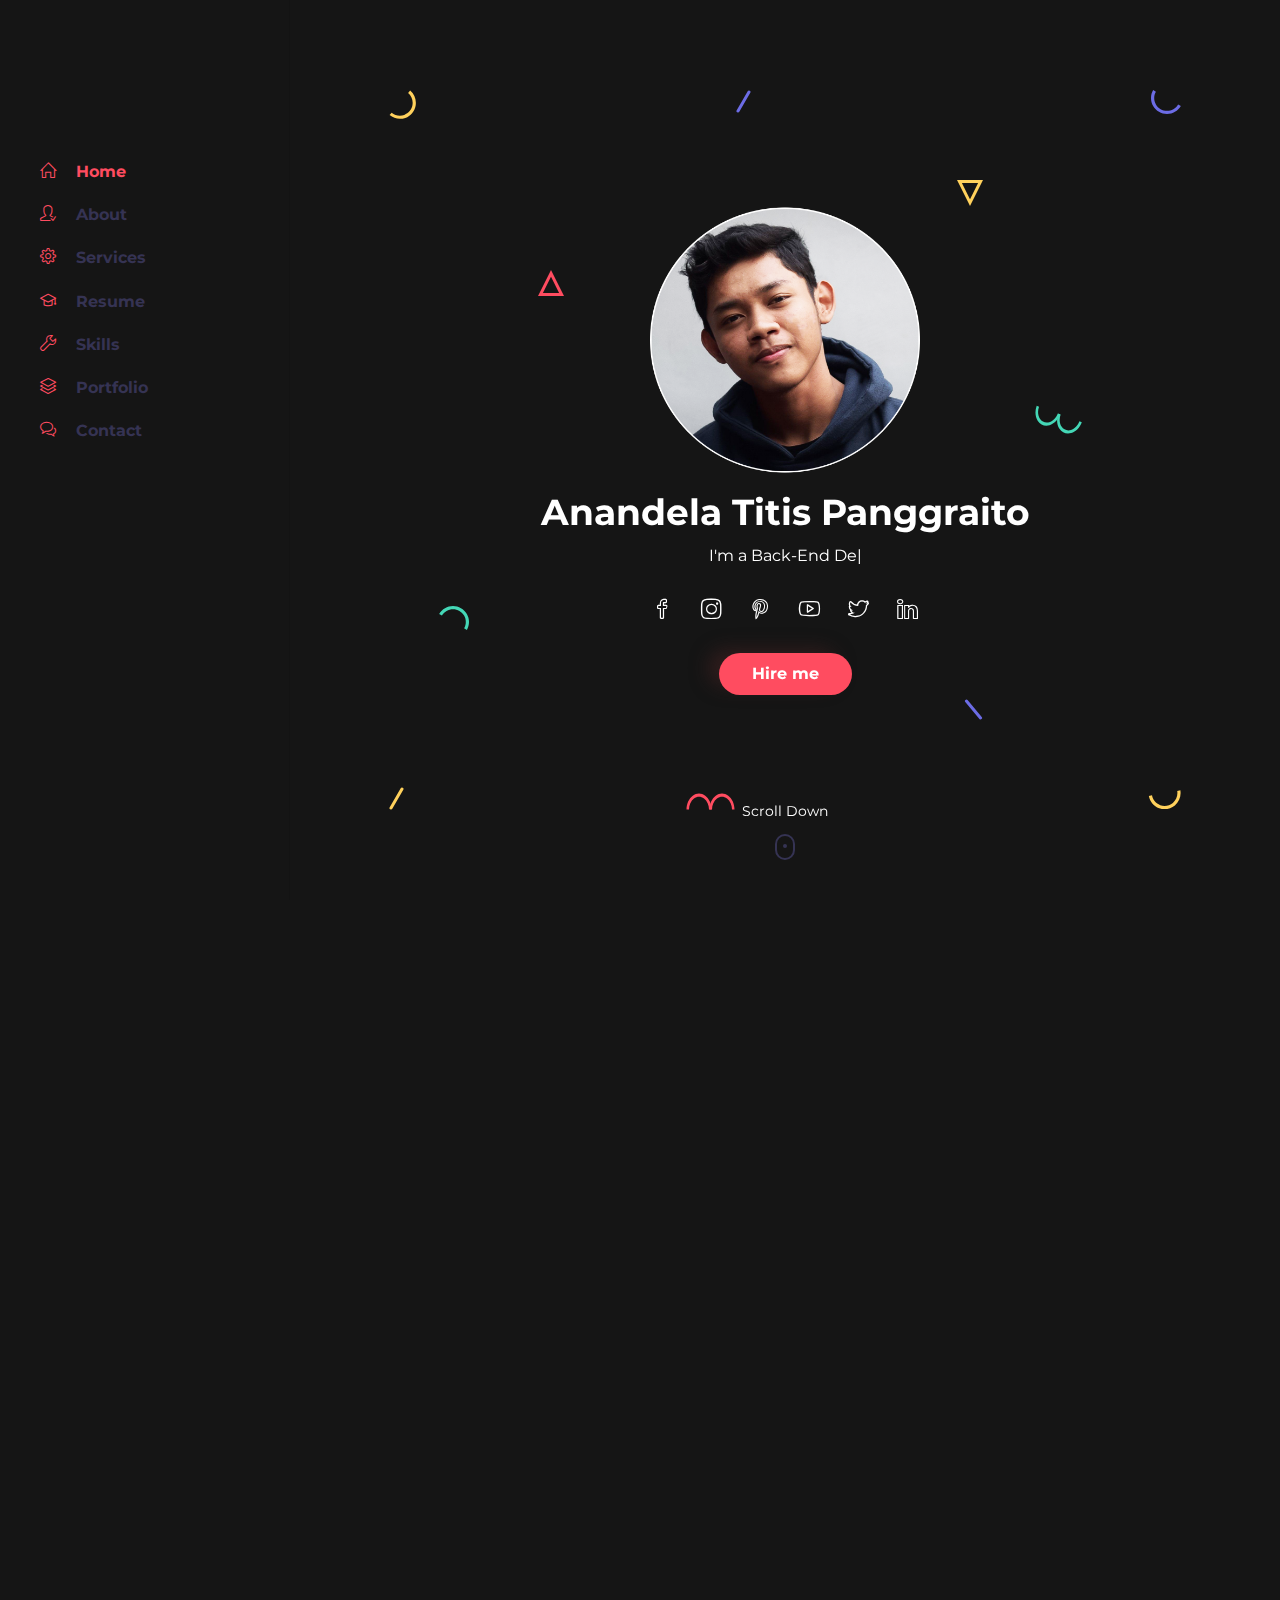
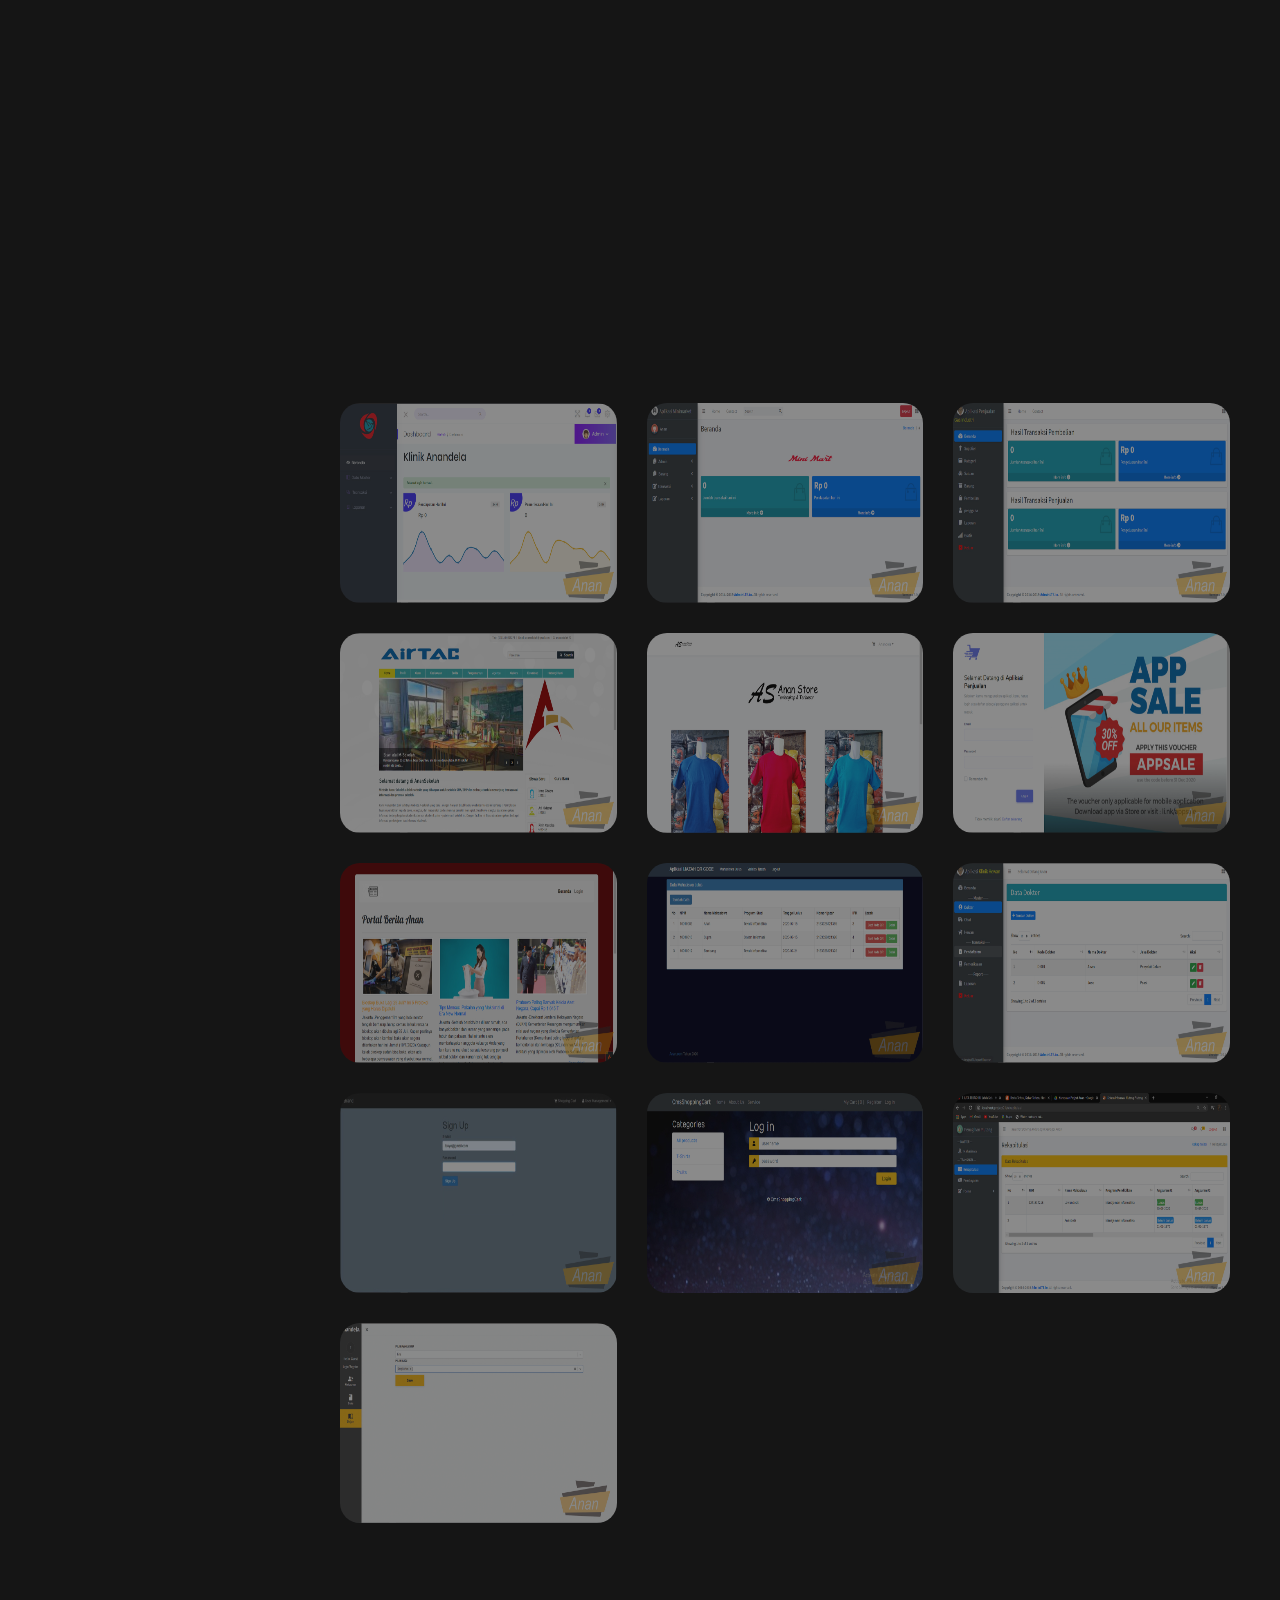
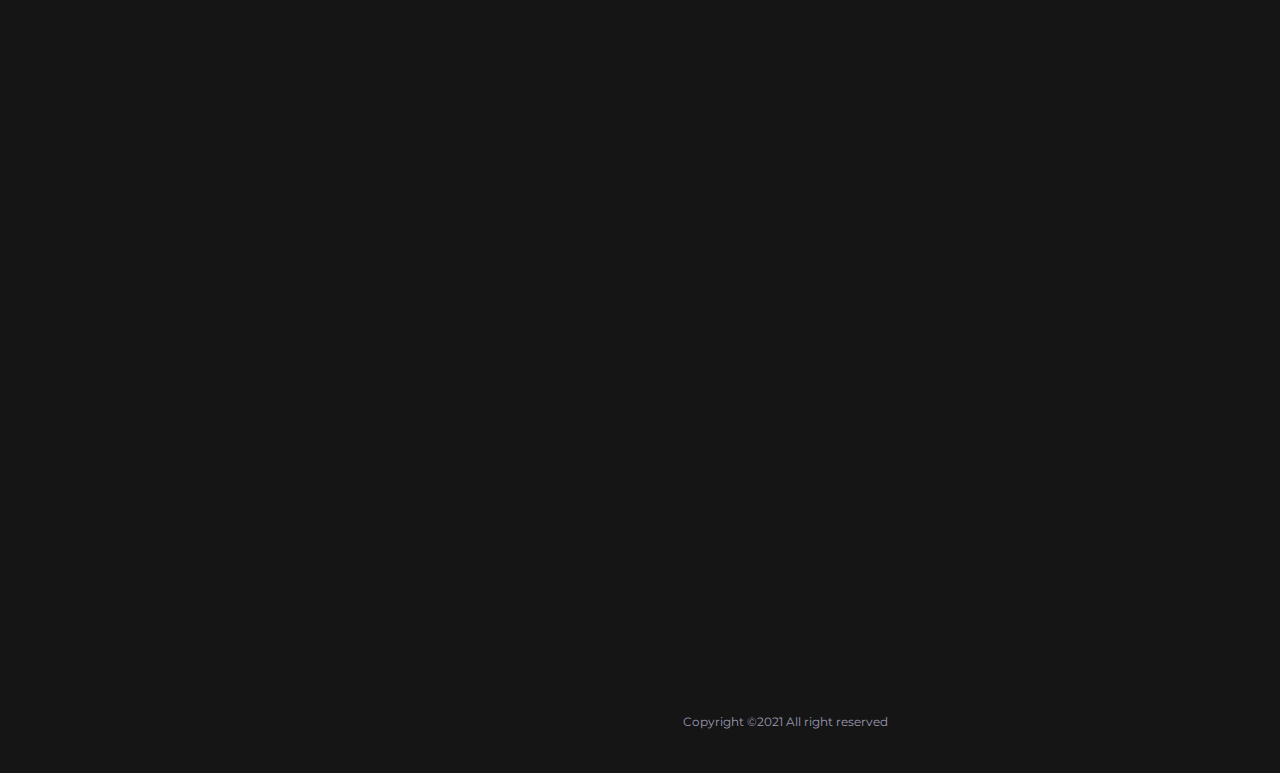
<file: index.html>
<!DOCTYPE html>
<html lang="en-US">

<head>
	<meta http-equiv="Content-Type" content="text/html; charset=UTF-8">
	<title>Portfolio</title>
	<meta name="viewport" content="width=device-width, initial-scale=1, maximum-scale=1">
	<link rel="shortcut icon" type="image/x-icon" href="images/anan2.png">

	<!-- STYLESHEETS -->
	<link rel="stylesheet" href="css/bootstrap.min.css">
	<link rel="stylesheet" href="css/all.min.css" type="text/css" media="all">
	<link rel="stylesheet" href="css/simple-line-icons.css" type="text/css" media="all">
	<link rel="stylesheet" href="css/animate.css" type="text/css" media="all">
	<link rel="stylesheet" href="css/jquery.fancybox.css" type="text/css" media="all">
	<link rel="stylesheet" href="css/magnific-popup.css" type="text/css" media="all">
	<link rel="stylesheet" href="css/style.css" type="text/css" media="all">

	<script async src="https://www.googletagmanager.com/gtag/js?id=G-FWYZLPJEN9"></script>
	<script src="js/gtag.js"></script>

</head>

<body>

	<!-- Preloader -->
	<div id="preloader" class="light">
		<div class="outer">
			<!-- Google Chrome -->
			<div class="infinityChrome">
				<div></div>
				<div></div>
				<div></div>
			</div>

			<!-- Safari and others -->
			<div class="infinity">
				<div>
					<span></span>
				</div>
				<div>
					<span></span>
				</div>
				<div>
					<span></span>
				</div>
			</div>
			<!-- Stuff -->
			<svg xmlns="http://www.w3.org/2000/svg" version="1.1" class="goo-outer">
				<defs>
					<filter id="goo">
						<feGaussianBlur in="SourceGraphic" stdDeviation="6" result="blur" />
						<feColorMatrix in="blur" values="1 0 0 0 0  0 1 0 0 0  0 0 1 0 0  0 0 0 18 -7" result="goo" />
						<feBlend in="SourceGraphic" in2="goo" />
					</filter>
				</defs>
			</svg>
		</div>
	</div>

	<!-- mobile header -->
	<header class="mobile-header-1 light">
		<div class="container">
			<!-- menu icon -->
			<div class="menu-icon d-inline-flex mr-4">
				<button>
					<span></span>
				</button>
			</div>
			<!-- logo image -->
			<div class="site-logo">
				<a href="#home">
					<img src="images/japan.png" alt="xh" />
				</a>
			</div>
		</div>
	</header>

	<!-- desktop header -->
	<header class="desktop-header-1 light d-flex align-items-start flex-column">

		<!-- logo image -->
		<!-- <div class="site-logo">
			<a href="#home">
				<img src="images/japan.png" alt="xh" height="500px" />
			</a>
		</div> -->

		<!-- main menu -->
		<nav>
			<ul class="vertical-menu scrollspy">
				<li class="active"><a href="#home"><i class="icon-home"></i>Home</a></li>
				<li><a href="#about"><i class="icon-user-following"></i>About</a></li>
				<li><a href="#services"><i class="icon-settings"></i>Services</a></li>
				<li><a href="#resume"><i class="icon-graduation"></i>Resume</a></li>
				<li><a href="#skills"><i class="icon-wrench"></i>Skills</a></li>
				<li><a href="#portfolio"><i class="icon-layers"></i>Portfolio</a></li>
				<li><a href="#contact"><i class="icon-bubbles"></i>Contact</a></li>
			</ul>
		</nav>
		<!-- site footer -->

	</header>

	<!-- main layout -->
	<main class="content">

		<!-- section home -->
		<section id="home" class="home d-flex light align-items-center">
			<div class="container">
				<!-- intro -->
				<div class="intro">
					<!-- avatar image -->
					<img src="images/anan2.png" alt="anandela" class="mb-3" width="50%" height="50%" />

					<!-- info -->
					<h1 class="mb-2 mt-0">Anandela Titis Panggraito</h1>
					<p>I'm a <span class="typing"></span></p>

					<!-- social icons -->
					<ul class="social-icons light list-inline mb-0 mt-4">
						<li class="list-inline-item">
							<a href="https://id-id.facebook.com/anandelatp" target="_blank">
								<i class="icon-social-facebook"></i>
							</a>
						</li>
						<li class="list-inline-item">
							<a href="https://www.instagram.com/annandl__/" target="_blank">
								<i class="icon-social-instagram"></i>
							</a>
						</li>
						<li class="list-inline-item">
							<a href="https://id.pinterest.com/annandltp/" target="_blank">
								<i class="icon-social-pinterest"></i>
							</a>
						</li>
						<li class="list-inline-item">
							<a href="https://www.youtube.com/channel/UCj7DFDCWcEAciRQcgE_lQsQ" target="_blank">
								<i class="icon-social-youtube"></i>
							</a>
						</li>
						<li class="list-inline-item">
							<a href="https://twitter.com/annandl_" target="_blank">
								<i class="icon-social-twitter"></i>
							</a>
						</li>
						<li class="list-inline-item">
							<a href="https://id.linkedin.com/in/anandela-tp-a3691b16b" target="_blank">
								<i class="icon-social-linkedin"></i>
							</a>
						</li>
					</ul>

					<!-- buttons -->
					<div class="mt-4">
						<a href="#contact" class="btn btn-default">Hire me</a>
					</div>
				</div>

				<!-- scroll down mouse wheel -->
				<div class="scroll-down light">
					<a href="#about" class="mouse-wrapper">
						<span>Scroll Down</span>
						<span class="mouse">
							<span class="wheel"></span>
						</span>
					</a>
				</div>

				<!-- parallax layers -->
				<div class="parallax" data-relative-input="true">

					<svg width="27" height="29" data-depth="0.3" class="layer p1" xmlns="http://www.w3.org/2000/svg">
						<path
							d="M21.15625.60099c4.37954 3.67487 6.46544 9.40612 5.47254 15.03526-.9929 5.62915-4.91339 10.30141-10.2846 12.25672-5.37122 1.9553-11.3776.89631-15.75715-2.77856l2.05692-2.45134c3.50315 2.93948 8.3087 3.78663 12.60572 2.22284 4.297-1.5638 7.43381-5.30209 8.22768-9.80537.79387-4.50328-.8749-9.08872-4.37803-12.02821L21.15625.60099z"
							fill="#FFD15C" fill-rule="evenodd" />
					</svg>

					<svg width="26" height="26" data-depth="0.2" class="layer p2" xmlns="http://www.w3.org/2000/svg">
						<path d="M13 3.3541L2.42705 24.5h21.1459L13 3.3541z" stroke="#FF4C60" stroke-width="3"
							fill="none" fill-rule="evenodd" />
					</svg>

					<svg width="30" height="25" data-depth="0.3" class="layer p3" xmlns="http://www.w3.org/2000/svg">
						<path
							d="M.1436 8.9282C3.00213 3.97706 8.2841.92763 14.00013.92796c5.71605.00032 10.9981 3.04992 13.85641 8 2.8583 4.95007 2.8584 11.0491-.00014 16.00024l-2.77128-1.6c2.28651-3.96036 2.28631-8.84002.00011-12.8002-2.2862-3.96017-6.5124-6.40017-11.08513-6.4-4.57271.00018-8.79872 2.43984-11.08524 6.4002l-2.77128-1.6z"
							fill="#44D7B6" fill-rule="evenodd" />
					</svg>

					<svg width="15" height="23" data-depth="0.6" class="layer p4" xmlns="http://www.w3.org/2000/svg">
						<rect transform="rotate(30 9.86603 10.13397)" x="7" width="3" height="25" rx="1.5"
							fill="#FFD15C" fill-rule="evenodd" />
					</svg>

					<svg width="15" height="23" data-depth="0.2" class="layer p5" xmlns="http://www.w3.org/2000/svg">
						<rect transform="rotate(30 9.86603 10.13397)" x="7" width="3" height="25" rx="1.5"
							fill="#6C6CE5" fill-rule="evenodd" />
					</svg>

					<svg width="49" height="17" data-depth="0.5" class="layer p6" xmlns="http://www.w3.org/2000/svg">
						<g fill="#FF4C60" fill-rule="evenodd">
							<path
								d="M.5 16.5c0-5.71709 2.3825-10.99895 6.25-13.8567 3.8675-2.85774 8.6325-2.85774 12.5 0C23.1175 5.50106 25.5 10.78292 25.5 16.5H23c0-4.57303-1.90625-8.79884-5-11.08535-3.09375-2.28652-6.90625-2.28652-10 0C4.90625 7.70116 3 11.92697 3 16.5H.5z" />
							<path
								d="M23.5 16.5c0-5.71709 2.3825-10.99895 6.25-13.8567 3.8675-2.85774 8.6325-2.85774 12.5 0C46.1175 5.50106 48.5 10.78292 48.5 16.5H46c0-4.57303-1.90625-8.79884-5-11.08535-3.09375-2.28652-6.90625-2.28652-10 0-3.09375 2.28651-5 6.51232-5 11.08535h-2.5z" />
						</g>
					</svg>

					<svg width="26" height="26" data-depth="0.4" class="layer p7" xmlns="http://www.w3.org/2000/svg">
						<path d="M13 22.6459L2.42705 1.5h21.1459L13 22.6459z" stroke="#FFD15C" stroke-width="3"
							fill="none" fill-rule="evenodd" />
					</svg>

					<svg width="19" height="21" data-depth="0.3" class="layer p8" xmlns="http://www.w3.org/2000/svg">
						<rect transform="rotate(-40 6.25252 10.12626)" x="7" width="3" height="25" rx="1.5"
							fill="#6C6CE5" fill-rule="evenodd" />
					</svg>

					<svg width="30" height="25" data-depth="0.3" data-depth-y="-1.30" class="layer p9"
						xmlns="http://www.w3.org/2000/svg">
						<path
							d="M29.8564 16.0718c-2.85854 4.95114-8.1405 8.00057-13.85654 8.00024-5.71605-.00032-10.9981-3.04992-13.85641-8-2.8583-4.95007-2.8584-11.0491.00014-16.00024l2.77128 1.6c-2.28651 3.96036-2.28631 8.84002-.00011 12.8002 2.2862 3.96017 6.5124 6.40017 11.08513 6.4 4.57271-.00018 8.79872-2.43984 11.08524-6.4002l2.77128 1.6z"
							fill="#6C6CE5" fill-rule="evenodd" />
					</svg>

					<svg width="47" height="29" data-depth="0.2" class="layer p10" xmlns="http://www.w3.org/2000/svg">
						<g fill="#44D7B6" fill-rule="evenodd">
							<path
								d="M46.78878 17.19094c-1.95535 5.3723-6.00068 9.52077-10.61234 10.8834-4.61167 1.36265-9.0893-.26708-11.74616-4.27524-2.65686-4.00817-3.08917-9.78636-1.13381-15.15866l2.34923.85505c-1.56407 4.29724-1.2181 8.92018.90705 12.12693 2.12514 3.20674 5.70772 4.5107 9.39692 3.4202 3.68921-1.0905 6.92581-4.40949 8.48988-8.70673l2.34923.85505z" />
							<path
								d="M25.17585 9.32448c-1.95535 5.3723-6.00068 9.52077-10.61234 10.8834-4.61167 1.36264-9.0893-.26708-11.74616-4.27525C.16049 11.92447-.27182 6.14628 1.68354.77398l2.34923.85505c-1.56407 4.29724-1.2181 8.92018.90705 12.12692 2.12514 3.20675 5.70772 4.5107 9.39692 3.4202 3.68921-1.0905 6.92581-4.40948 8.48988-8.70672l2.34923.85505z" />
						</g>
					</svg>

					<svg width="33" height="20" data-depth="0.5" class="layer p11" xmlns="http://www.w3.org/2000/svg">
						<path
							d="M32.36774.34317c.99276 5.63023-1.09332 11.3614-5.47227 15.03536-4.37895 3.67396-10.3855 4.73307-15.75693 2.77837C5.76711 16.2022 1.84665 11.53014.8539 5.8999l3.15139-.55567c.7941 4.50356 3.93083 8.24147 8.22772 9.8056 4.29688 1.56413 9.10275.71673 12.60554-2.2227C28.34133 9.98771 30.01045 5.4024 29.21635.89884l3.15139-.55567z"
							fill="#FFD15C" fill-rule="evenodd" />
					</svg>
				</div>
			</div>

		</section>

		<!-- section about -->
		<section id="about">

			<div class="container">

				<!-- section title -->
				<h2 class="section-title wow fadeInUp" style="text-align: center;">About Me</h2>

				<div class="spacer" data-height="60"></div>

				<div class="row wow fadeInUp">

					<div class="col-md-3">
						<div class="text-center text-md-left">
							<!-- avatar image -->
							<img src="images/anan2.png" alt="anandela" style="border-radius: 10px" />
						</div>
						<div class="spacer d-md-none d-lg-none" data-height="30"></div>
					</div>

					<div class="col-md-9 triangle-left-md triangle-top-sm">
						<div class="rounded bg-white shadow-dark padding-30">
							<div class="row">
								<div class="col-md-12">
									<!-- about text -->
									<p>I am Anandela Titis Panggraito, web developer from Bekasi, Indonesia. I have
										experience with website development and
										customization. I am a fresh graduate from LP3I Polytechnic, majoring in computer
										informatics.
									</p>
									<div class="mt-3">
										<a href="https://drive.google.com/uc?export=download&id=1Zyuv321atidAhA9GVcgnsZHnzYWRG_0L"
											class="btn btn-default">Download CV</a>
									</div>
									<div class="spacer d-md-none d-lg-none" data-height="30"></div>
								</div>
								<!-- <div class="col-md-6">
									
									<div class="skill-item">
										<div class="skill-info clearfix">
											<h4 class="float-left mb-3 mt-0">Development</h4>
											<span class="float-right">75%</span>
										</div>
										<div class="progress">
											<div class="progress-bar data-background" role="progressbar"
												aria-valuemin="0" aria-valuemax="100" aria-valuenow="85"
												data-color="#FFD15C">
											</div>
										</div>
										<div class="spacer" data-height="20"></div>
									</div>

									
									<div class="skill-item">
										<div class="skill-info clearfix">
											<h4 class="float-left mb-3 mt-0">UI/UX design</h4>
											<span class="float-right">80%</span>
										</div>
										<div class="progress">
											<div class="progress-bar data-background" role="progressbar"
												aria-valuemin="0" aria-valuemax="100" aria-valuenow="95"
												data-color="#FF4C60">
											</div>
										</div>
										<div class="spacer" data-height="20"></div>
									</div>

									
									<div class="skill-item">
										<div class="skill-info clearfix">
											<h4 class="float-left mb-3 mt-0">Photography</h4>
											<span class="float-right">70%</span>
										</div>
										<div class="progress">
											<div class="progress-bar data-background" role="progressbar"
												aria-valuemin="0" aria-valuemax="100" aria-valuenow="70"
												data-color="#6C6CE5">
											</div>
										</div>
									</div>
								</div> -->
							</div>
						</div>
					</div>
				</div>
				<!-- row end -->

				<div class="spacer" data-height="100"></div>

			</div>

		</section>

		<!-- section services -->
		<section id="services">

			<div class="container">

				<!-- section title -->
				<h2 class="section-title wow fadeInUp" style="text-align: center;">Services</h2>

				<div class="spacer" data-height="60"></div>

				<div class="row wow fadeInUp">


					<div class="col-md-4">
						<!-- service box -->
						<!-- <div class="service-box rounded data-background padding-30 text-center text-light shadow-blue"
							data-color="#6C6CE5">
							<img src="images/service-1.svg" alt="UI/UX design" />
							<h3 class="mb-3 mt-0">UI/UX design</h3>
						</div>
						<div class="spacer d-md-none d-lg-none" data-height="30"></div> -->
					</div>

					<div class="col-md-4" data-wow-delay="0.2s">
						<!-- service box -->
						<div class="service-box rounded data-background padding-30 text-center shadow-yellow"
							data-color="#351F39">
							<img src="images/service-2.svg" alt="UI/UX design" />
							<h3 class="mb-3 mt-0">Web Development</h3>
						</div>
						<div class="spacer d-md-none d-lg-none" data-height="30"></div>
					</div>

					<div class="col-md-4" data-wow-delay="0.4s">
						<!-- service box -->
						<!-- <div class="service-box rounded data-background padding-30 text-center text-light shadow-pink"
							data-color="#F97B8B">
							<img src="images/service-3.svg" alt="UI/UX design" />
							<h3 class="mb-3 mt-0">Photography</h3>
						</div> -->
					</div>

				</div>

				<div class="mt-5 text-center wow fadeInUp">
					<p class="mb-0">Looking for a custom job? <a href="#contact">Click here</a> to contact me! 👋</p>
				</div>

			</div>

		</section>

		<!-- section resume -->
		<section id="resume">

			<div class="container">

				<!-- section title -->
				<h2 class="section-title wow fadeInUp" style="text-align: center;">Resume</h2>

				<div class="spacer" data-height="60"></div>

				<div class="row wow fadeInUp">

					<div class="col-md-8 col-sm-12 offset-md-2">

						<!-- timeline wrapper -->
						<div class="timeline edu bg-white rounded shadow-dark padding-30 overflow-hidden">

							<h2 class="ml-4">Education</h2>
							<!-- timeline item -->
							<div class="timeline-container wow fadeInUp">
								<div class="content">
									<span class="time">2018 - Present</span>
									<h3 class="title">University</h3>
									<p>Informatics Engineering - Polytechnic LP3I Bekasi
									</p>
								</div>
							</div>

							<!-- timeline item -->
							<div class="timeline-container wow fadeInUp" data-wow-delay="0.2s">
								<div class="content">
									<span class="time">2014 - 2017</span>
									<h3 class="title">Senior High School</h3>
									<p>Science - SMA Negeri 11 Bekasi.
									</p>
								</div>
							</div>
							<!-- main line -->
							<span class="line"></span>

						</div>
						<br><br>

						<div class="timeline exp bg-white rounded shadow-dark padding-30 overflow-hidden">

							<h2 class="ml-4">Work Experience</h2>
							<!-- timeline item -->
							<div class="timeline-container wow fadeInUp">
								<div class="content">
									<span class="time">2020 - Present</span>
									<h3 class="title">Aporisma Solusi Cipta Integrasi</h3>
									<p>Programmer
									</p>
								</div>
							</div>
							<span class="line"></span>

						</div>

					</div>

				</div>

			</div>

		</section>


		<!-- section skill -->
		<section id="skills">

			<div class="container">

				<h2 class="section-title wow fadeInUp" style="text-align: center;">Skills</h2>

				<div class="row wow fadeInUp">
					<div class="col-md-3 col-6">
						<!-- client item -->
						<div class="client-item portfolio-item">
							<div class="details">
								<span class="term1">HTML 5</span>
							</div>
							<img src="images/html5.svg" alt="client-name" width="45" height="45" />
						</div>
					</div>
					<div class="col-md-3 col-6">
						<!-- client item -->
						<div class="client-item portfolio-item">
							<div class="details">
								<span class="term1">CSS 3</span>
							</div>
							<img src="images/css3.svg" alt="client-name" width="65" height="65" />
						</div>
					</div>
					<div class="col-md-3 col-6">
						<!-- client item -->
						<div class="client-item portfolio-item">
							<div class="details">
								<span class="term1">javascript</span>
							</div>
							<img src="images/javascript.svg" alt="client-name" width="65" height="65" />
						</div>
					</div>
					<div class="col-md-3 col-6">
						<!-- client item -->
						<div class="client-item portfolio-item">
							<div class="details">
								<span class="term1">PHP</span>
							</div>
							<img src="images/php.svg" alt="client-name" width="65" height="65" />
						</div>
					</div>
					<div class="col-md-3 col-6">
						<!-- client item -->
						<div class="client-item portfolio-item">
							<div class="details">
								<span class="term1">Codeigniter 3</span>
							</div>
							<img src="images/codeigniter.svg" alt="client-name" width="65" height="65" />
						</div>
					</div>
					<div class="col-md-3 col-6">
						<!-- client item -->
						<div class="client-item portfolio-item">
							<div class="details">
								<span class="term1">SQL Server</span>
							</div>
							<img src="images/sql.svg" alt="client-name" width="65" height="65" />
						</div>
					</div>
					<div class="col-md-3 col-6">
						<!-- client item -->
						<div class="client-item portfolio-item">
							<div class="details">
								<span class="term1">MYSQL</span>
							</div>
							<img src="images/mysql3.svg" alt="client-name" width="75" height="75" />
						</div>
					</div>
					<div class="col-md-3 col-6">
						<!-- client item -->
						<div class="client-item portfolio-item">
							<div class="details">
								<span class="term1">PHPMyAdmin</span>
							</div>
							<img src="images/phpmyadmin.svg" alt="client-name" width="95" height="95" />
						</div>
					</div>
					<div class="col-md-3 col-6">
					</div>
					<div class="col-md-3 col-6">
						<!-- client item -->
						<div class="client-item portfolio-item">
							<div class="details">
								<span class="term1">Sourcetree</span>
							</div>
							<img src="images/sourcetree.svg" alt="client-name" width="55" height="55" />
						</div>
					</div>
					<div class="col-md-3 col-6">
						<!-- client item -->
						<div class="client-item portfolio-item">
							<div class="details">
								<span class="term1">C#</span>
							</div>
							<img src="images/c.svg" alt="client-name" width="65" height="65" />
						</div>
					</div>
				</div>

			</div>

		</section>

		<!-- section portfolio -->
		<section id="portfolio">

			<div class="container">

				<!-- section title -->
				<h2 class="section-title wow fadeInUp" style="text-align: center;">Portfolio</h2>

				<div class="spacer" data-height="60"></div>

				<!-- portfolio filter (desktop) -->
				<ul class="portfolio-filter list-inline wow fadeInUp">
					<li class="current list-inline-item" data-filter="*">Everything</li>
					<!-- <li class="list-inline-item" data-filter=".web">Web</li>
					<li class="list-inline-item" data-filter=".dashboard">Dashboard Menu</li> -->
				</ul>

				<!-- portfolio filter (mobile) -->
				<div class="pf-filter-wrapper">
					<select class="portfolio-filter-mobile">
						<option value="*">Everything</option>
						<!-- <option value=".web">Web</option>
						<option value=".dashboard">Dashboard Menu</option> -->
					</select>
				</div>

				<!-- portolio wrapper -->
				<div class="row portfolio-wrapper">

					<!-- portfolio item -->
					<div class="col-md-4 col-sm-6 grid-item web">
						<a href="index1.html">
							<div class="portfolio-item rounded shadow-dark">
								<div class="details">
									<span class="term">Dashboard Menu</span>
									<h4 class="title">Aplikasi Klinik Hewan</h4>
									<span class="more-button"><i class="icon-picture"></i></span>
								</div>
								<div class="thumb">
									<img src="images/project10/1.jpg" alt="Portfolio-title"
										style="height: 200px; width: 100%;" />
									<div class="mask"></div>
								</div>
							</div>
						</a>
					</div>

					<div class="col-md-4 col-sm-6 grid-item web">
						<a href="index2.html">
							<div class="portfolio-item rounded shadow-dark">
								<div class="details">
									<span class="term">Dashboard Menu</span>
									<h4 class="title">Aplikasi Mini Market</h4>
									<span class="more-button"><i class="icon-picture"></i></span>
								</div>
								<div class="thumb">
									<img src="images/project11/1.jpg" alt="Portfolio-title"
										style="height: 200px; width: 100%;" />
									<div class="mask"></div>
								</div>
							</div>
						</a>
					</div>

					<div class="col-md-4 col-sm-6 grid-item web">
						<a href="index3.html">
							<div class="portfolio-item rounded shadow-dark">
								<div class="details">
									<span class="term">Dashboard Menu</span>
									<h4 class="title">Aplikasi Penjualan Gas Industri</h4>
									<span class="more-button"><i class="icon-picture"></i></span>
								</div>
								<div class="thumb">
									<img src="images/project12/1.jpg" alt="Portfolio-title"
										style="height: 200px; width: 100%;" />
									<div class="mask"></div>
								</div>
							</div>
						</a>
					</div>

					<div class="col-md-4 col-sm-6 grid-item web">
						<a href="index4.html">
							<div class="portfolio-item rounded shadow-dark">
								<div class="details">
									<span class="term">Dashboard Menu</span>
									<h4 class="title">Aplikasi Website Sekolah</h4>
									<span class="more-button"><i class="icon-picture"></i></span>
								</div>
								<div class="thumb">
									<img src="images/project13/1.jpg" alt="Portfolio-title"
										style="height: 200px; width: 100%;" />
									<div class="mask"></div>
								</div>
							</div>
						</a>
					</div>
					<div class="col-md-4 col-sm-6 grid-item web">
						<a href="index5.html">
							<div class="portfolio-item rounded shadow-dark">
								<div class="details">
									<span class="term">Dashboard Menu</span>
									<h4 class="title">Aplikasi Toko Online</h4>
									<span class="more-button"><i class="icon-picture"></i></span>
								</div>
								<div class="thumb">
									<img src="images/project14/1.jpg" alt="Portfolio-title"
										style="height: 200px; width: 100%;" />
									<div class="mask"></div>
								</div>
							</div>
						</a>
					</div>
					<div class="col-md-4 col-sm-6 grid-item web">
						<a href="index6.html">
							<div class="portfolio-item rounded shadow-dark">
								<div class="details">
									<span class="term">Dashboard Menu</span>
									<h4 class="title">Aplikasi Penjualan Barang</h4>
									<span class="more-button"><i class="icon-picture"></i></span>
								</div>
								<div class="thumb">
									<img src="images/project15/1.jpg" alt="Portfolio-title"
										style="height: 200px; width: 100%;" />
									<div class="mask"></div>
								</div>
							</div>
						</a>
					</div>
					<div class="col-md-4 col-sm-6 grid-item web">
						<a href="index7.html">
							<div class="portfolio-item rounded shadow-dark">
								<div class="details">
									<span class="term">Dashboard Menu</span>
									<h4 class="title">Website Berita</h4>
									<span class="more-button"><i class="icon-picture"></i></span>
								</div>
								<div class="thumb">
									<img src="images/project16/1.jpg" alt="Portfolio-title"
										style="height: 200px; width: 100%;" />
									<div class="mask"></div>
								</div>
							</div>
						</a>
					</div>
					<div class="col-md-4 col-sm-6 grid-item web">
						<a href="index8.html">
							<div class="portfolio-item rounded shadow-dark">
								<div class="details">
									<span class="term">Dashboard Menu</span>
									<h4 class="title">Aplikasi Scan Ijazah</h4>
									<span class="more-button"><i class="icon-picture"></i></span>
								</div>
								<div class="thumb">
									<img src="images/project17/1.jpg" alt="Portfolio-title"
										style="height: 200px; width: 100%;" />
									<div class="mask"></div>
								</div>
							</div>
						</a>
					</div>
					<div class="col-md-4 col-sm-6 grid-item web">
						<a href="index9.html">
							<div class="portfolio-item rounded shadow-dark">
								<div class="details">
									<span class="term">Dashboard Menu</span>
									<h4 class="title">Aplikasi Administrasi Klinik Hewan</h4>
									<span class="more-button"><i class="icon-picture"></i></span>
								</div>
								<div class="thumb">
									<img src="images/project18/1.jpg" alt="Portfolio-title"
										style="height: 200px; width: 100%;" />
									<div class="mask"></div>
								</div>
							</div>
						</a>
					</div>
					<div class="col-md-4 col-sm-6 grid-item web">
						<a href="index10.html">
							<div class="portfolio-item rounded shadow-dark">
								<div class="details">
									<span class="term">Dashboard Menu</span>
									<h4 class="title">Aplikasi Penjualan Komik</h4>
									<span class="more-button"><i class="icon-picture"></i></span>
								</div>
								<div class="thumb">
									<img src="images/project19/1.jpg" alt="Portfolio-title"
										style="height: 200px; width: 100%;" />
									<div class="mask"></div>
								</div>
							</div>
						</a>
					</div>
					<div class="col-md-4 col-sm-6 grid-item web">
						<a href="index11.html">
							<div class="portfolio-item rounded shadow-dark">
								<div class="details">
									<span class="term">Dashboard Menu</span>
									<h4 class="title">Aplikasi Penjualan Barang</h4>
									<span class="more-button"><i class="icon-picture"></i></span>
								</div>
								<div class="thumb">
									<img src="images/project20/1.jpg" alt="Portfolio-title"
										style="height: 200px; width: 100%;" />
									<div class="mask"></div>
								</div>
							</div>
						</a>
					</div>
					<div class="col-md-4 col-sm-6 grid-item web">
						<a href="index12.html">
							<div class="portfolio-item rounded shadow-dark">
								<div class="details">
									<span class="term">Dashboard Menu</span>
									<h4 class="title">Sistem Informasi Penagihan Piutang</h4>
									<span class="more-button"><i class="icon-picture"></i></span>
								</div>
								<div class="thumb">
									<img src="images/project21/1.jpg" alt="Portfolio-title"
										style="height: 200px; width: 100%;" />
									<div class="mask"></div>
								</div>
							</div>
						</a>
					</div>
					<div class="col-md-4 col-sm-6 grid-item web">
						<a href="index13.html">
							<div class="portfolio-item rounded shadow-dark">
								<div class="details">
									<span class="term">Dashboard Menu</span>
									<h4 class="title">Aplikasi Peminjaman Buku</h4>
									<span class="more-button"><i class="icon-picture"></i></span>
								</div>
								<div class="thumb">
									<img src="images/project22/1.jpg" alt="Portfolio-title"
										style="height: 200px; width: 100%;" />
									<div class="mask"></div>
								</div>
							</div>
						</a>
					</div>

				</div>

				<!-- more button -->
				<div class="load-more text-center mt-4">
					<!-- numbered pagination (hidden for infinite scroll) -->
					<ul class="portfolio-pagination list-inline d-none">
						<li class="list-inline-item">1</li>
						<li class="list-inline-item"><a href="works-2.html">2</a></li>
					</ul>
				</div>

			</div>

		</section>

		<!-- section contact -->
		<section id="contact">

			<div class="container">

				<!-- section title -->
				<h2 class="section-title wow fadeInUp" style="text-align: center;">Get In Touch</h2>

				<div class="spacer" data-height="60"></div>

				<div class="row wow fadeInUp">

					<div class="col-md-4">
						<!-- contact info -->
						<div class="contact-info">
							<h3 class="wow fadeInUp">Let's talk about everything!</h3>
							<p class="wow fadeInUp">Don't like forms? Send me an <a
									href="mailto:anandela.pratama22@gmail.com">email</a>. 👋</p>
						</div>
					</div>

					<div class="col-md-8">
						<!-- Contact Form -->

						<form id="my-form" class="contact-form mt-6" method="post"
							action="https://formspree.io/f/xrgojnob">

							<div class="row">
								<div class="column col-md-6">
									<!-- Name input -->
									<div class="form-group">
										<input type="text" class="form-control" name="InputName" id="InputName"
											placeholder="Full name*" required>
										<div class="help-block with-errors"></div>
									</div>
								</div>

								<div class="column col-md-6">
									<!-- Email input -->
									<div class="form-group">
										<input type="email" class="form-control" id="InputEmail" name="InputEmail"
											placeholder="Email address*" required>
										<div class="help-block with-errors"></div>
									</div>
								</div>

								<div class="column col-md-12">
									<!-- Subject input -->
									<div class="form-group">
										<input type="text" class="form-control" id="InputSubject" name="InputSubject"
											placeholder="Subject*" required>
										<div class="help-block with-errors"></div>
									</div>
								</div>

								<div class="column col-md-12">
									<!-- Message textarea -->
									<div class="form-group">
										<textarea name="InputMessage" id="InputMessage" class="form-control" rows="5"
											placeholder="Message*" required></textarea>
										<div class="help-block with-errors"></div>
									</div>
								</div>
							</div>

							<button type="submit" name="submit" id="submit" value="Submit" class="btn btn-default">Send
								Message</button><!-- Send Button -->

							<div id="status"></div>
						</form>
						<!-- Contact Form end -->
					</div>

				</div>

			</div>

		</section>

		<div class="spacer" data-height="96"></div>

		<footer class="footer light">
			<div class="copyright">
				Copyright &copy;2021 All right reserved
			</div>
		</footer>

	</main>

	<!-- Go to top button -->
	<a href="javascript:" id="return-to-top"><i class="fas fa-arrow-up"></i></a>

	<!-- SCRIPTS -->
	<script src="js/jquery-3.5.1.min.js"> </script>
	<script src="js/popper.min.js"> </script>
	<script src="js/bootstrap.min.js"> </script>
	<script src="js/jquery.easing.min.js"></script>
	<script src="js/jquery.waypoints.min.js"></script>
	<script src="js/jquery.counterup.min.js"></script>
	<script src="js/jquery.fancybox.min.js"></script>
	<script src="js/contact.js"></script>
	<script src="js/wow.min.js"></script>
	<script src="js/morphext.min.js"></script>
	<script src="js/parallax.min.js"></script>
	<script src="js/jquery.magnific-popup.min.js"></script>
	<script src="js/typed.js"></script>
	<script src="js/custom.js"></script>

	<script>
		var typed = new Typed('.typing', {
			strings: ["Back-End Developer", "Web Developer", "Programmer"],
			typeSpeed: 60,
			backSpeed: 40,
			loop: true
		});
	</script>
</body>

</html>
</file>
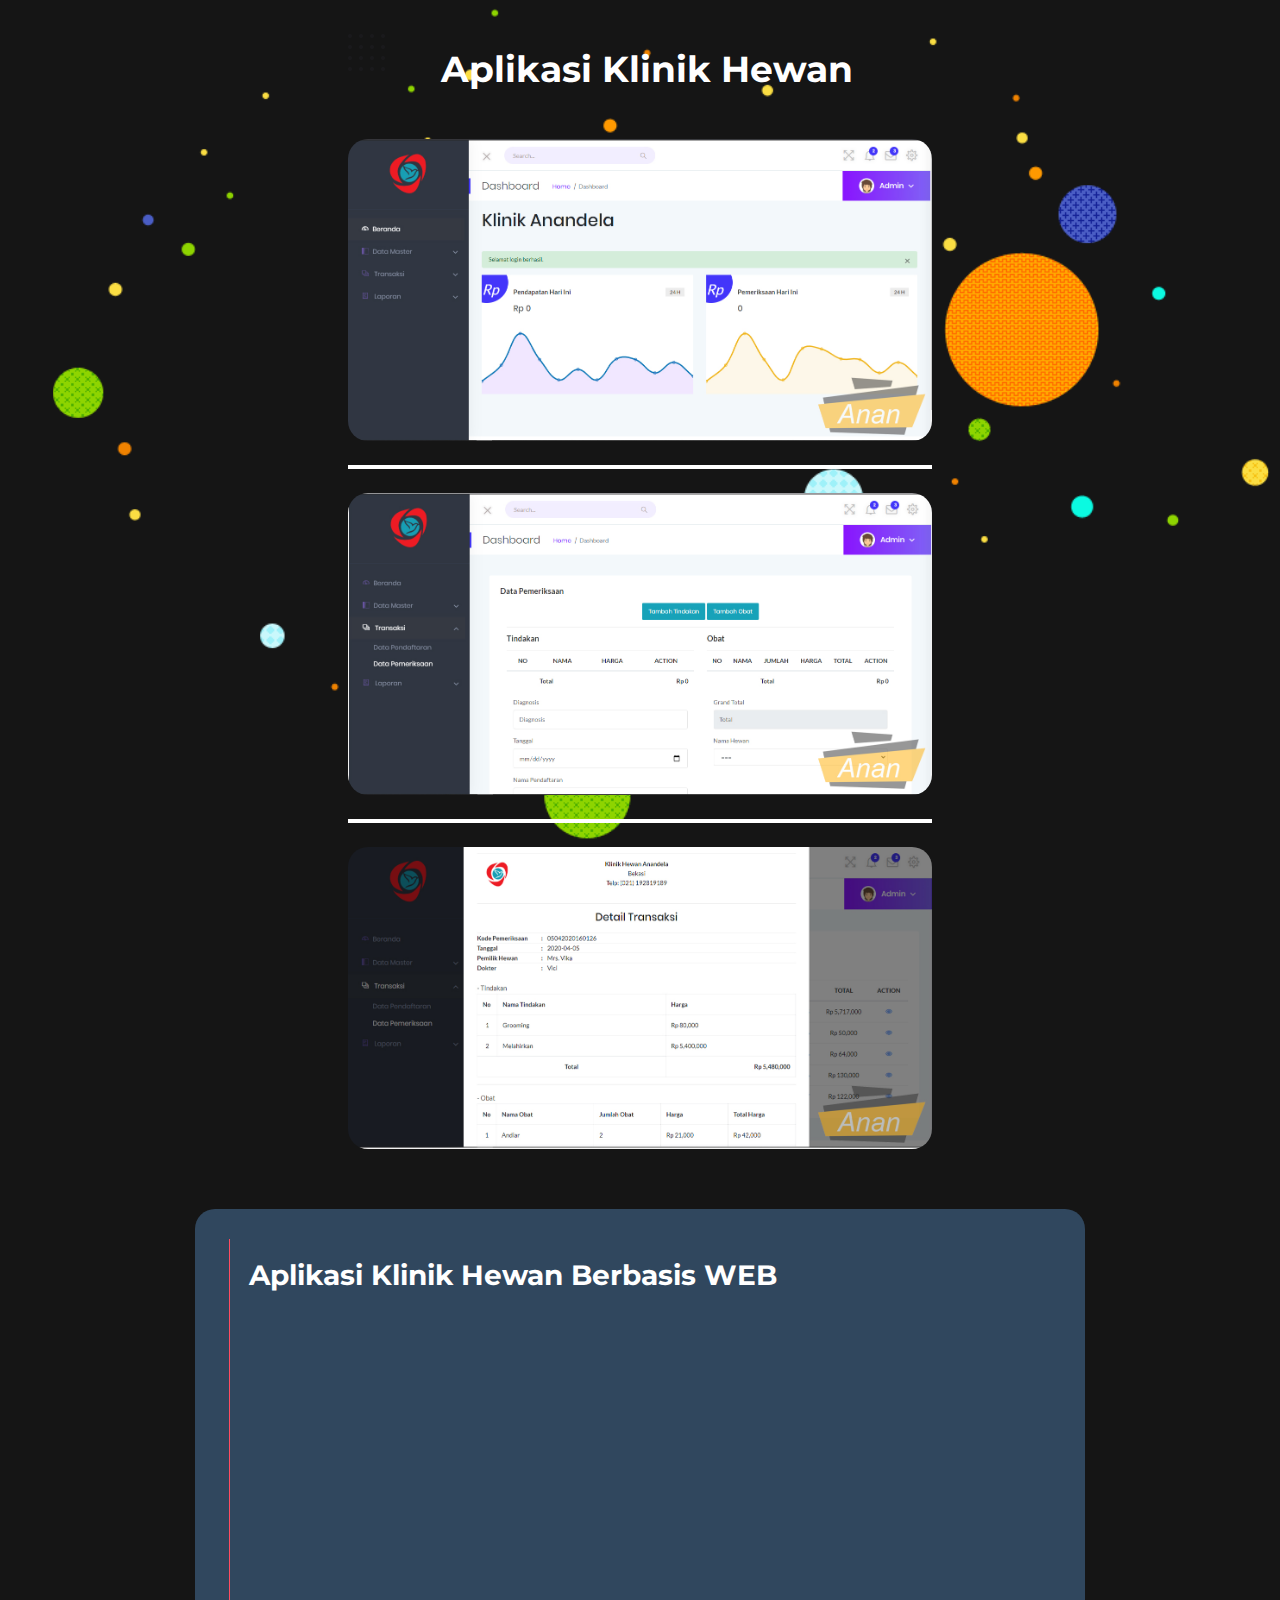
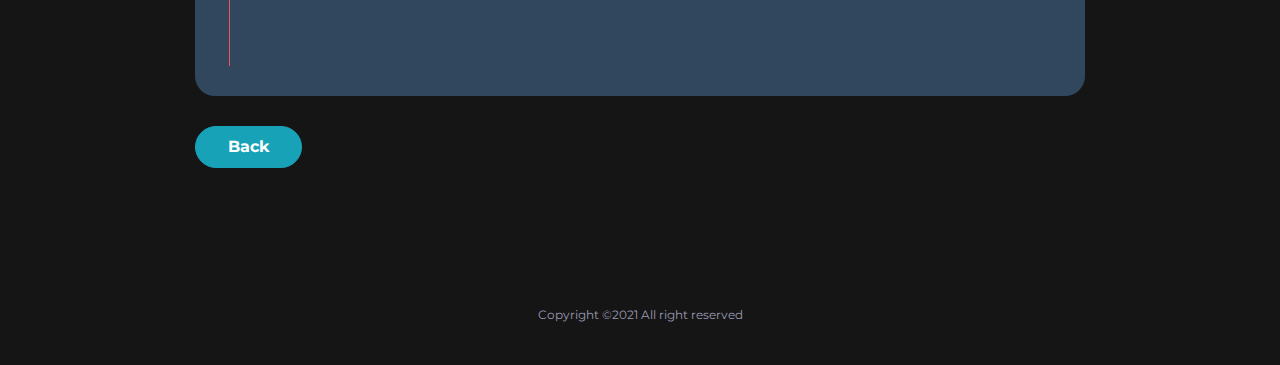
<file: index1.html>
<!DOCTYPE html>
<html lang="en-US">

<head>
    <meta http-equiv="Content-Type" content="text/html; charset=UTF-8">
    <title>Portfolio</title>
    <meta name="viewport" content="width=device-width, initial-scale=1, maximum-scale=1">
    <link rel="shortcut icon" type="image/x-icon" href="images/profile.png">

    <!-- STYLESHEETS -->
    <link rel="stylesheet" href="css/bootstrap.min.css">
    <link rel="stylesheet" href="css/all.min.css" type="text/css" media="all">
    <link rel="stylesheet" href="css/simple-line-icons.css" type="text/css" media="all">
    <link rel="stylesheet" href="css/animate.css" type="text/css" media="all">
    <link rel="stylesheet" href="css/jquery.fancybox.css" type="text/css" media="all">
    <link rel="stylesheet" href="css/magnific-popup.css" type="text/css" media="all">
    <link rel="stylesheet" href="css/style.css" type="text/css" media="all">

    <script async src="https://www.googletagmanager.com/gtag/js?id=G-FWYZLPJEN9"></script>
    <script src="js/gtag.js"></script>

</head>

<body class="bg-post-parallax">
    <div class="container home d-flex light align-items-center ">
        <!-- intro -->
        <div class="intro">
            <!-- info -->

            <div class="row">
                <!-- foto1 -->
                <div class="col-md-2"></div>
                <div class="col-md-8">
                    <h2 class="section-title wow fadeInUp mb-5 mt-5" style="text-align: center;">Aplikasi Klinik Hewan
                    </h2>
                    <div class="portfolio-item rounded shadow-dark">
                        <img src="images/project10/1.jpg" alt="Anan" />
                        <!-- <div class="mask"></div> -->
                    </div>
                </div>
                <div class="col-md-2"></div>
                <!-- foto2 -->
                <div class="col-md-2"></div>
                <div class="col-md-8">
                    <hr class="mt-4 mb-4" style="border: 2px white solid;">
                    <div class="portfolio-item rounded shadow-dark">
                        <img src="images/project10/2.jpg" alt="Anan" />
                        <!-- <div class="mask"></div> -->
                    </div>
                </div>
                <div class="col-md-2"></div>
                <!-- foto3 -->
                <div class="col-md-2"></div>
                <div class="col-md-8">
                    <hr class="mt-4 mb-4" style="border: 2px white solid;">
                    <div class="portfolio-item rounded shadow-dark">
                        <img src="images/project10/3.jpg" alt="Anan" />
                        <!-- <div class="mask"></div> -->
                    </div>
                </div>
                <div class="col-md-2"></div>
            </div>

            <div class="spacer" data-height="60"></div>

            <div class="timeline asd bg-white rounded shadow-dark padding-30 overflow-hidden">
                <h2 class="ml-4">Aplikasi Klinik Hewan Berbasis WEB</h2>
                <!-- timeline item -->
                <div class="timeline-container wow fadeInUp">
                    <div class="content">
                        <span class="time">Codeigniter 3</span>
                        <p> Aplikasi Klinik Hewan berbasis web, aplikasi yang dibangun menggunakan dengan PHP.
                            Aplikasi ini bisa langsung di aplikasikan, Aplikasi ini dapat dioperasikan secara online
                            maupun offline dan cukup mudah untuk dijalankan.
                        </p>
                        <br>
                        <p>
                            Koleksi fitur yang ada dalam aplikasi Klinik Hewan ini ialah sebagai berikut : <br>
                            – CRUD Dokter, Hewan, Obat, Tindakan <br>
                            – Pemeriksaan, Pendaftaran <br>
                            – Laporan, Struk
                        </p>
                        <br>
                        <p>
                            Bisa juga dilihat di link dibawah ini untuk demonya: <br>
                            <i class="icon-arrow-right-circle"><a href="https://www.youtube.com/watch?v=7abQiFFqRcQ">
                                    Aplikasi Klinik Hewan</a></i>

                        </p>
                        <span class="time icon-calendar"> 5 Juni 2020</span>
                    </div>
                </div>
                <span class="line"></span>
            </div>
            <div class="spacer" data-height="30"></div>
            <!-- Send Button -->
            <a href="index.html" class="btn btn-info">Back</a>
        </div>
    </div>



    <div class="spacer" data-height="96"></div>

    <footer class="footer light">
        <div class="copyright">
            Copyright &copy;2021 All right reserved
        </div>
    </footer>

    <!-- Go to top button -->
    <a href="javascript:" id="return-to-top"><i class="fas fa-arrow-up"></i></a>

    <!-- SCRIPTS -->
    <script src="js/jquery-3.5.1.min.js"> </script>
    <script src="js/popper.min.js"> </script>
    <script src="js/bootstrap.min.js"> </script>
    <script src="js/jquery.easing.min.js"></script>
    <script src="js/jquery.waypoints.min.js"></script>
    <script src="js/jquery.counterup.min.js"></script>
    <script src="js/jquery.fancybox.min.js"></script>
    <script src="js/contact.js"></script>
    <script src="js/wow.min.js"></script>
    <script src="js/morphext.min.js"></script>
    <script src="js/parallax.min.js"></script>
    <script src="js/jquery.magnific-popup.min.js"></script>
    <script src="js/typed.js"></script>
    <script src="js/custom.js"></script>

    <script>
        var typed = new Typed('.typing', {
            strings: ["Back-End Developer", "Web Developer", "Programmer"],
            typeSpeed: 60,
            backSpeed: 40,
            loop: true
        });
    </script>
</body>

</html>
</file>
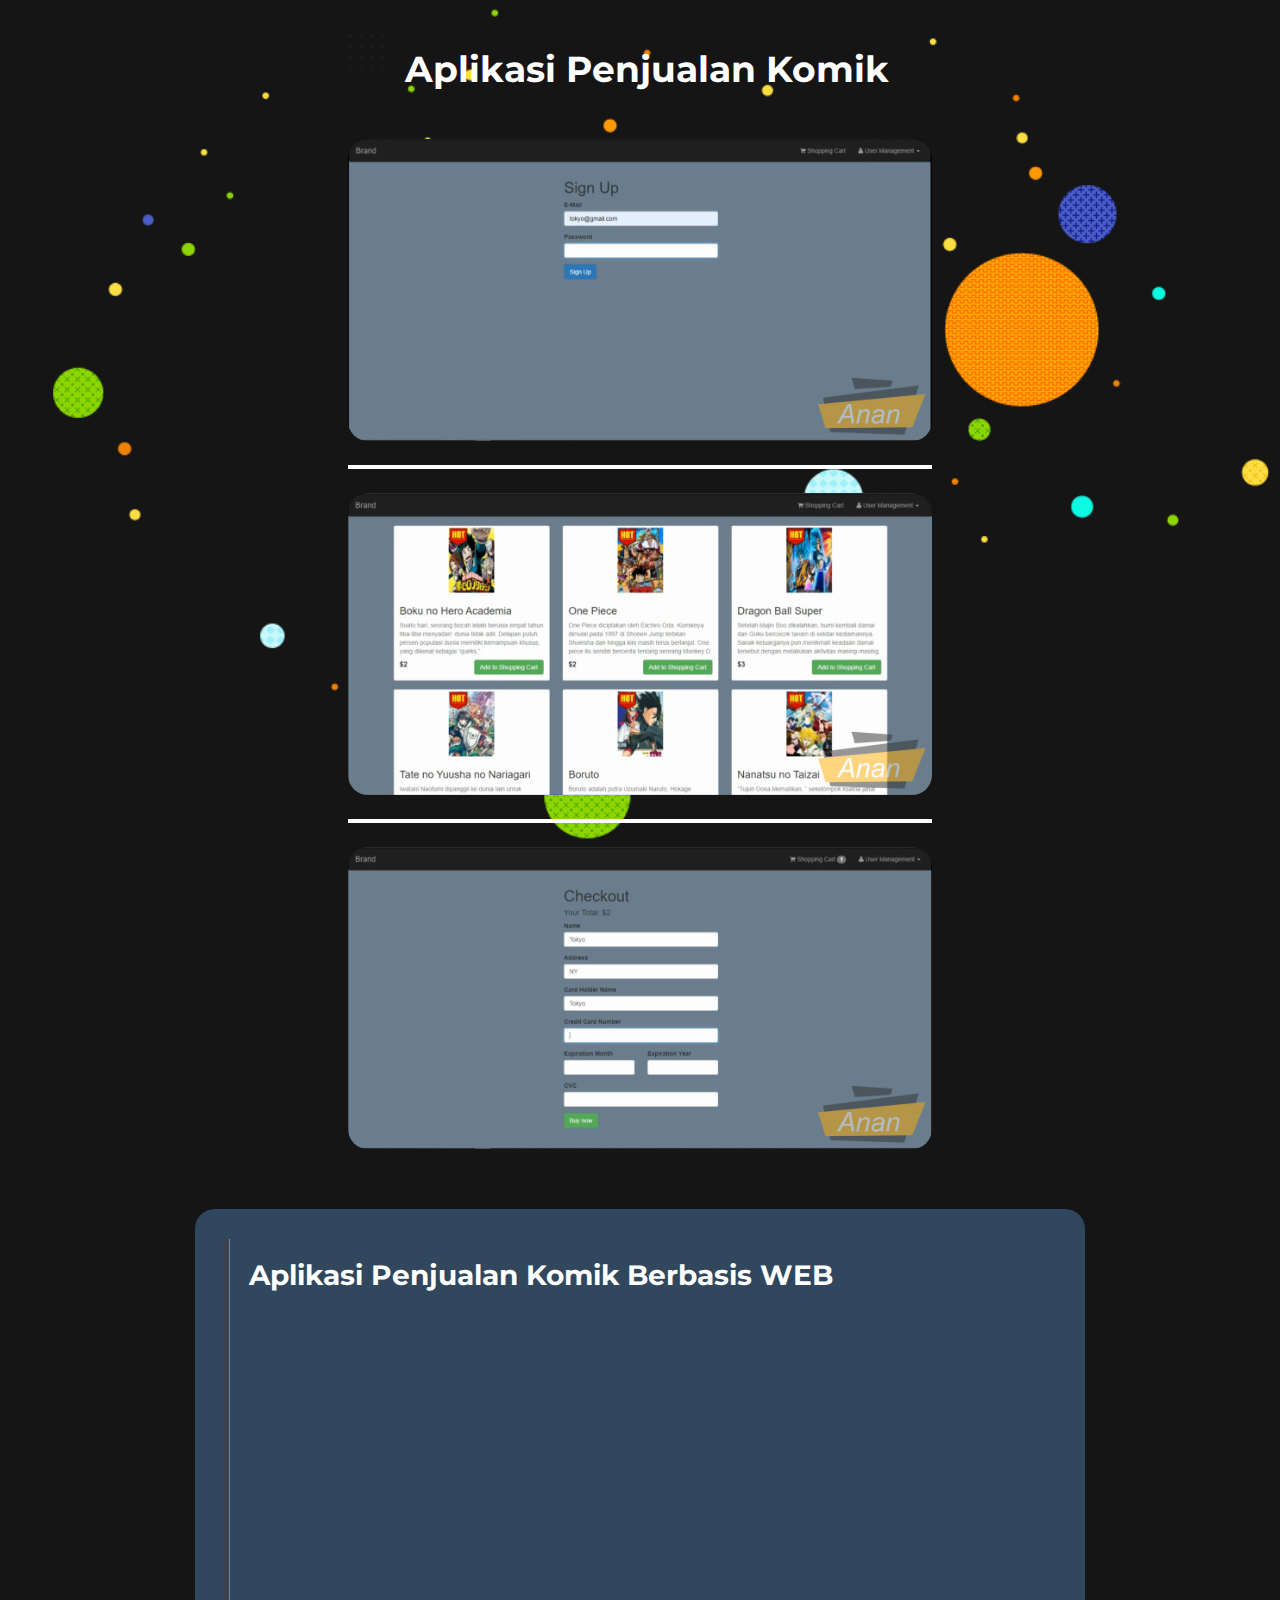
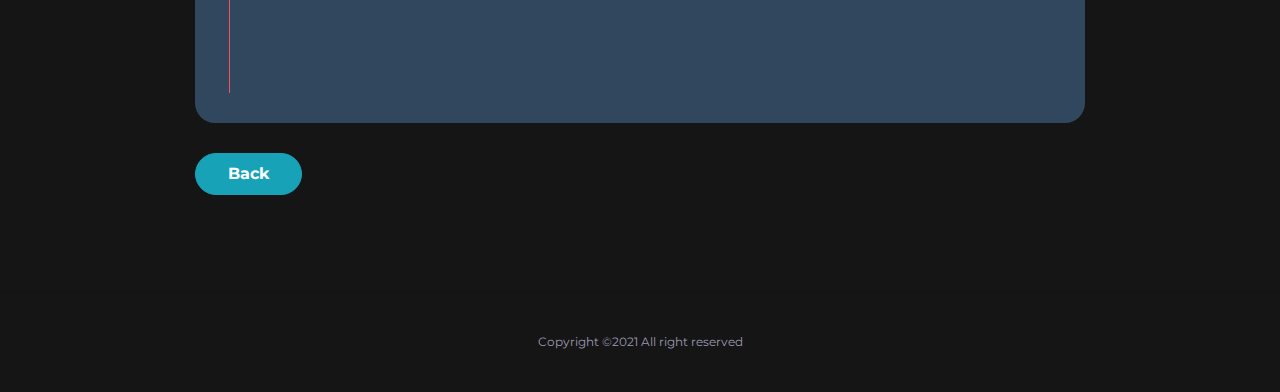
<file: index10.html>
<!DOCTYPE html>
<html lang="en-US">

<head>
	<meta http-equiv="Content-Type" content="text/html; charset=UTF-8">
	<title>Portfolio</title>
	<meta name="viewport" content="width=device-width, initial-scale=1, maximum-scale=1">
	<link rel="shortcut icon" type="image/x-icon" href="images/profile.png">

	<!-- STYLESHEETS -->
	<link rel="stylesheet" href="css/bootstrap.min.css">
	<link rel="stylesheet" href="css/all.min.css" type="text/css" media="all">
	<link rel="stylesheet" href="css/simple-line-icons.css" type="text/css" media="all">
	<link rel="stylesheet" href="css/animate.css" type="text/css" media="all">
	<link rel="stylesheet" href="css/jquery.fancybox.css" type="text/css" media="all">
	<link rel="stylesheet" href="css/magnific-popup.css" type="text/css" media="all">
	<link rel="stylesheet" href="css/style.css" type="text/css" media="all">

	<script async src="https://www.googletagmanager.com/gtag/js?id=G-FWYZLPJEN9"></script>
	<script src="js/gtag.js"></script>

</head>

<body class="bg-post-parallax">
    <div class="container home d-flex light align-items-center ">
        <!-- intro -->
        <div class="intro">
            <!-- info -->

            <div class="row">
                <!-- foto1 -->
                <div class="col-md-2" ></div>
                <div class="col-md-8">
                    <h2 class="section-title wow fadeInUp mb-5 mt-5" style="text-align: center;">Aplikasi Penjualan Komik</h2>
                    <div class="portfolio-item rounded shadow-dark">
                        <img src="images/project19/1.jpg" alt="Anan" />
                        <!-- <div class="mask"></div> -->
                    </div>
                </div>
                <div class="col-md-2"></div>
                 <!-- foto2 -->
                <div class="col-md-2" ></div>
                <div class="col-md-8">
                    <hr class="mt-4 mb-4" style="border: 2px white solid;">
                    <div class="portfolio-item rounded shadow-dark">
                        <img src="images/project19/2.jpg" alt="Anan" />
                        <!-- <div class="mask"></div> -->
                    </div>
                </div>
                <div class="col-md-2"></div>
                 <!-- foto3 -->
                <div class="col-md-2" ></div>
                <div class="col-md-8">
                    <hr class="mt-4 mb-4" style="border: 2px white solid;">
                    <div class="portfolio-item rounded shadow-dark">
                        <img src="images/project19/3.jpg" alt="Anan" />
                        <!-- <div class="mask"></div> -->
                    </div>
                </div>
                <div class="col-md-2"></div>
            </div>           
            
            <div class="spacer" data-height="60"></div>

            <div class="timeline asd bg-white rounded shadow-dark padding-30 overflow-hidden">
                <h2 class="ml-4">Aplikasi Penjualan Komik Berbasis WEB</h2>
                <!-- timeline item -->
                <div class="timeline-container wow fadeInUp">
                    <div class="content">
                        <span class="time">Node Js</span>
                        <p> Aplikasi Penjualan Komik berbasis web ialah aplikasi yang dibangun menggunakan Node Js + Mongo DB. 
                            Aplikasi ini memiliki tampilan yang sangat simple dan fitur yang cukup lengkap untuk sebuah Aplikasi 
                            penjualan komik, dan Aplikasi ini bisa langsung di aplikasikan, 
                            Aplikasi ini dapat dioperasikan secara online maupun offline dan cukup mudah untuk dijalankan. 
                        </p>
                        <br>
                        <p>
                        Koleksi fitur yang ada dalam aplikasi Penjualan Komik ini ialah sebagai berikut : <br>
                        – Sign In  <br>
                        – Sign Up  <br>
                        – Checkout via Stripe  
                        </p>
                        <br>
                        <p>
                            Bisa juga dilihat di link dibawah ini untuk demonya: <br>
                            <i class="icon-arrow-right-circle"><a href="https://www.youtube.com/watch?v=In0k0d14XUQ&t=34s"> Aplikasi Penjualan Komik</a></i>
                            
                        </p>
                        <span class="time icon-calendar"> 2 September 2020</span>
                    </div>
                </div>
                <span class="line"></span>
            </div>
            <div class="spacer" data-height="30"></div>
            <!-- Send Button -->    
            <a href="index.html" class="btn btn-info">Back</a>
        </div>        
    </div>



    <div class="spacer" data-height="96"></div>

    <footer class="footer light">
        <div class="copyright">
            Copyright &copy;2021 All right reserved
        </div>
    </footer>

	<!-- Go to top button -->
	<a href="javascript:" id="return-to-top"><i class="fas fa-arrow-up"></i></a>

	<!-- SCRIPTS -->
	<script src="js/jquery-3.5.1.min.js"> </script>
	<script src="js/popper.min.js"> </script>
	<script src="js/bootstrap.min.js"> </script>
	<script src="js/jquery.easing.min.js"></script>
	<script src="js/jquery.waypoints.min.js"></script>
	<script src="js/jquery.counterup.min.js"></script>
	<script src="js/jquery.fancybox.min.js"></script>
	<script src="js/contact.js"></script>
	<script src="js/wow.min.js"></script>
	<script src="js/morphext.min.js"></script>
	<script src="js/parallax.min.js"></script>
	<script src="js/jquery.magnific-popup.min.js"></script>
	<script src="js/typed.js"></script>
	<script src="js/custom.js"></script>

	<script>
		var typed = new Typed('.typing', {
			strings: ["Back-End Developer", "Web Developer", "Programmer"],
			typeSpeed: 60,
			backSpeed: 40,
			loop: true
		});
	</script>
</body>

</html>
</file>
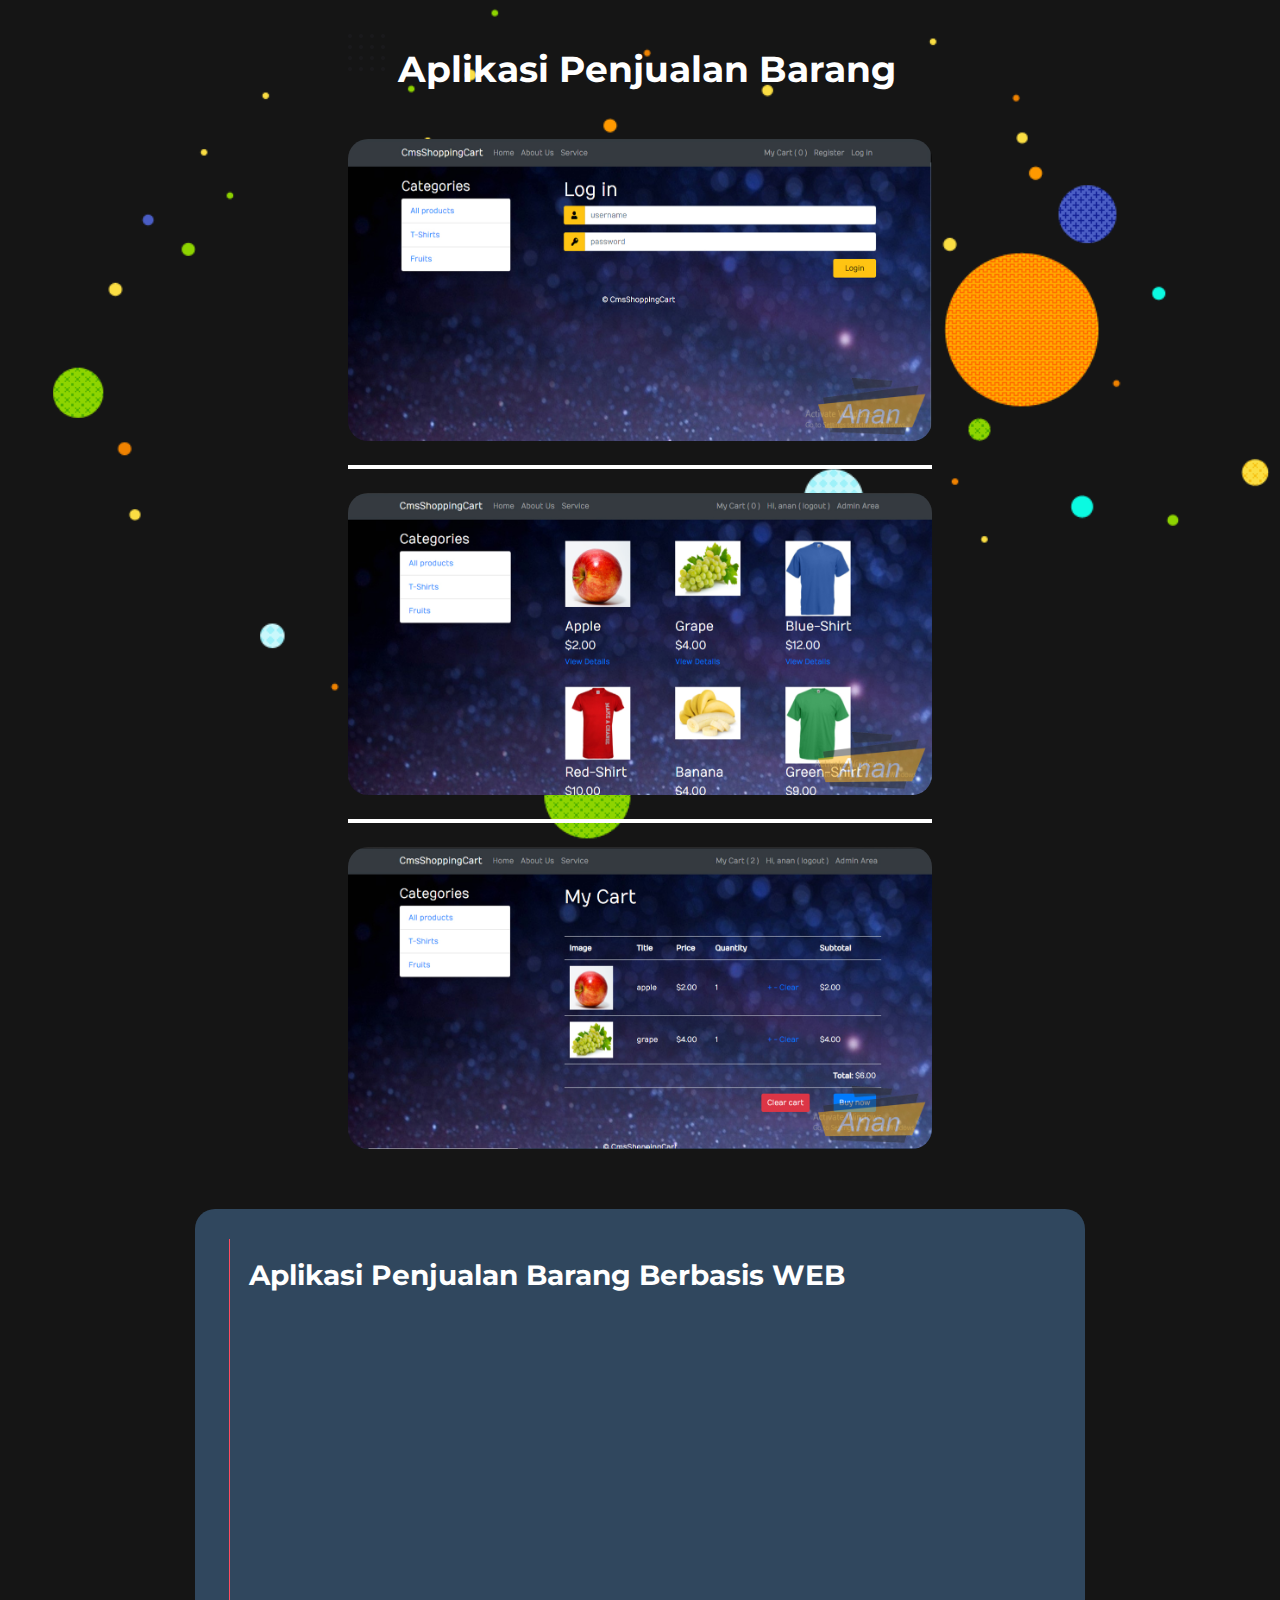
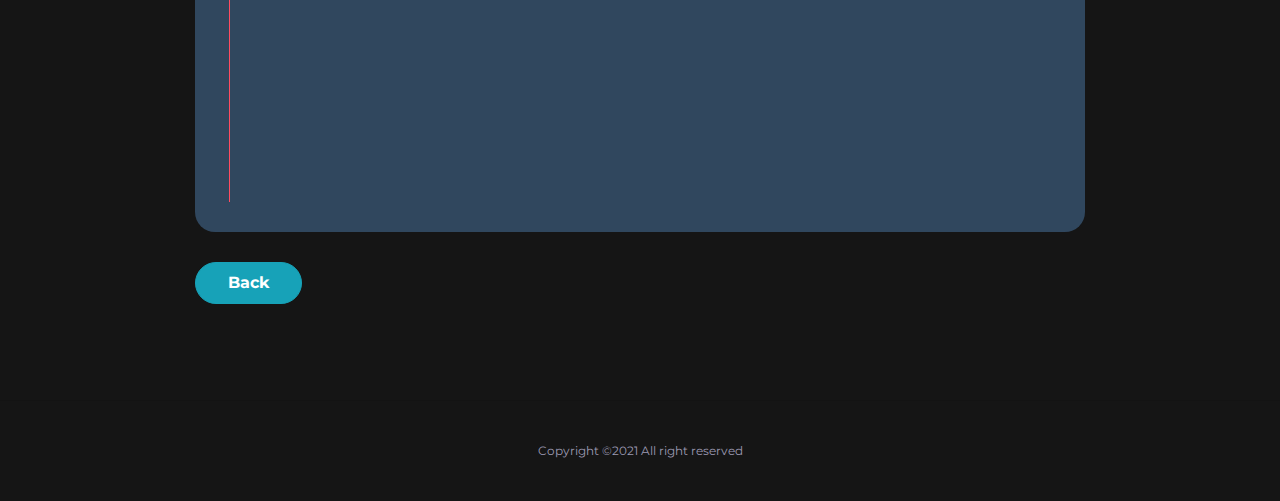
<file: index11.html>
<!DOCTYPE html>
<html lang="en-US">

<head>
	<meta http-equiv="Content-Type" content="text/html; charset=UTF-8">
	<title>Portfolio</title>
	<meta name="viewport" content="width=device-width, initial-scale=1, maximum-scale=1">
	<link rel="shortcut icon" type="image/x-icon" href="images/profile.png">

	<!-- STYLESHEETS -->
	<link rel="stylesheet" href="css/bootstrap.min.css">
	<link rel="stylesheet" href="css/all.min.css" type="text/css" media="all">
	<link rel="stylesheet" href="css/simple-line-icons.css" type="text/css" media="all">
	<link rel="stylesheet" href="css/animate.css" type="text/css" media="all">
	<link rel="stylesheet" href="css/jquery.fancybox.css" type="text/css" media="all">
	<link rel="stylesheet" href="css/magnific-popup.css" type="text/css" media="all">
	<link rel="stylesheet" href="css/style.css" type="text/css" media="all">

	<script async src="https://www.googletagmanager.com/gtag/js?id=G-FWYZLPJEN9"></script>
	<script src="js/gtag.js"></script>

</head>

<body class="bg-post-parallax">
    <div class="container home d-flex light align-items-center ">
        <!-- intro -->
        <div class="intro">
            <!-- info -->

            <div class="row">
                <!-- foto1 -->
                <div class="col-md-2" ></div>
                <div class="col-md-8">
                    <h2 class="section-title wow fadeInUp mb-5 mt-5" style="text-align: center;">Aplikasi Penjualan Barang</h2>
                    <div class="portfolio-item rounded shadow-dark">
                        <img src="images/project20/1.jpg" alt="Anan" />
                        <!-- <div class="mask"></div> -->
                    </div>
                </div>
                <div class="col-md-2"></div>
                 <!-- foto2 -->
                <div class="col-md-2" ></div>
                <div class="col-md-8">
                    <hr class="mt-4 mb-4" style="border: 2px white solid;">
                    <div class="portfolio-item rounded shadow-dark">
                        <img src="images/project20/2.jpg" alt="Anan" />
                        <!-- <div class="mask"></div> -->
                    </div>
                </div>
                <div class="col-md-2"></div>
                 <!-- foto3 -->
                <div class="col-md-2" ></div>
                <div class="col-md-8">
                    <hr class="mt-4 mb-4" style="border: 2px white solid;">
                    <div class="portfolio-item rounded shadow-dark">
                        <img src="images/project20/3.jpg" alt="Anan" />
                        <!-- <div class="mask"></div> -->
                    </div>
                </div>
                <div class="col-md-2"></div>
            </div>           
            
            <div class="spacer" data-height="60"></div>

            <div class="timeline asd bg-white rounded shadow-dark padding-30 overflow-hidden">
                <h2 class="ml-4">Aplikasi Penjualan Barang Berbasis WEB</h2>
                <!-- timeline item -->
                <div class="timeline-container wow fadeInUp">
                    <div class="content">
                        <span class="time">Node Js</span>
                        <p> Aplikasi Penjualan Barang berbasis web ialah aplikasi yang dibangun menggunakan Node Js + Mongo DB + 
                            Paypal. Aplikasi ini memiliki tampilan yang sangat simple dan fitur yang cukup lengkap untuk sebuah 
                            Aplikasi penjualan Barang, dan Aplikasi ini bisa langsung di aplikasikan, 
                            Aplikasi ini dapat dioperasikan secara online maupun offline dan cukup mudah untuk dijalankan. 
                        </p>
                        <br>
                        <p>
                        Koleksi fitur yang ada dalam aplikasi Penjualan Barang ini ialah sebagai berikut : <br>
                        – Sign In   <br>
                        – Sign Up   <br>
                        – Checkout via Paypal   <br>
                        – Level Admin, User   <br>
                        – Menampilkan data berdasarkan kategori   <br>
                        – Pages   <br>
                        – Product
                        </p>
                        <br>
                        <p>
                            Bisa juga dilihat di link dibawah ini untuk demonya: <br>
                            <i class="icon-arrow-right-circle"><a href="https://www.youtube.com/watch?v=-doHonXwIcA&t=22s"> Aplikasi Penjualan Barang</a></i>
                            
                        </p>
                        <span class="time icon-calendar"> 17 September 2020</span>
                    </div>
                </div>
                <span class="line"></span>
            </div>
            <div class="spacer" data-height="30"></div>
            <!-- Send Button -->    
            <a href="index.html" class="btn btn-info">Back</a>
        </div>        
    </div>



    <div class="spacer" data-height="96"></div>

    <footer class="footer light">
        <div class="copyright">
            Copyright &copy;2021 All right reserved
        </div>
    </footer>

	<!-- Go to top button -->
	<a href="javascript:" id="return-to-top"><i class="fas fa-arrow-up"></i></a>

	<!-- SCRIPTS -->
	<script src="js/jquery-3.5.1.min.js"> </script>
	<script src="js/popper.min.js"> </script>
	<script src="js/bootstrap.min.js"> </script>
	<script src="js/jquery.easing.min.js"></script>
	<script src="js/jquery.waypoints.min.js"></script>
	<script src="js/jquery.counterup.min.js"></script>
	<script src="js/jquery.fancybox.min.js"></script>
	<script src="js/contact.js"></script>
	<script src="js/wow.min.js"></script>
	<script src="js/morphext.min.js"></script>
	<script src="js/parallax.min.js"></script>
	<script src="js/jquery.magnific-popup.min.js"></script>
	<script src="js/typed.js"></script>
	<script src="js/custom.js"></script>

	<script>
		var typed = new Typed('.typing', {
			strings: ["Back-End Developer", "Web Developer", "Programmer"],
			typeSpeed: 60,
			backSpeed: 40,
			loop: true
		});
	</script>
</body>

</html>
</file>
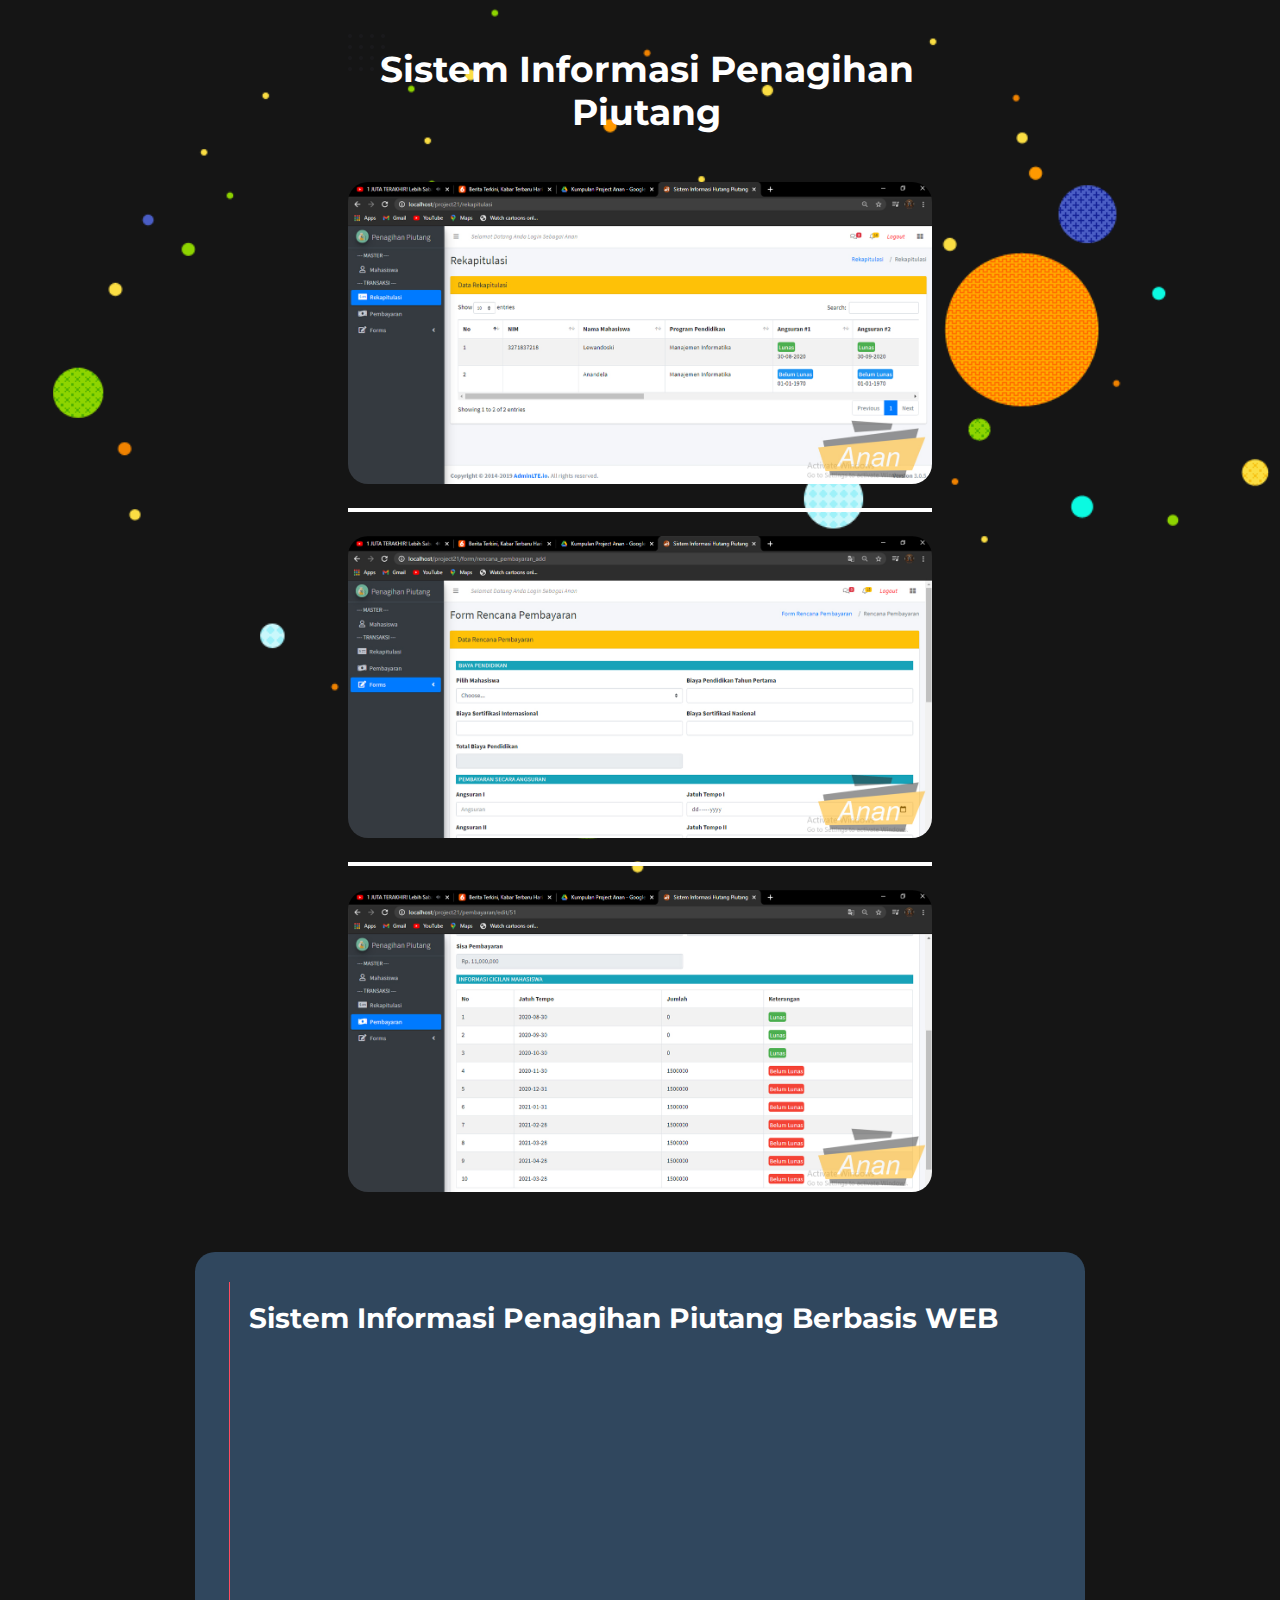
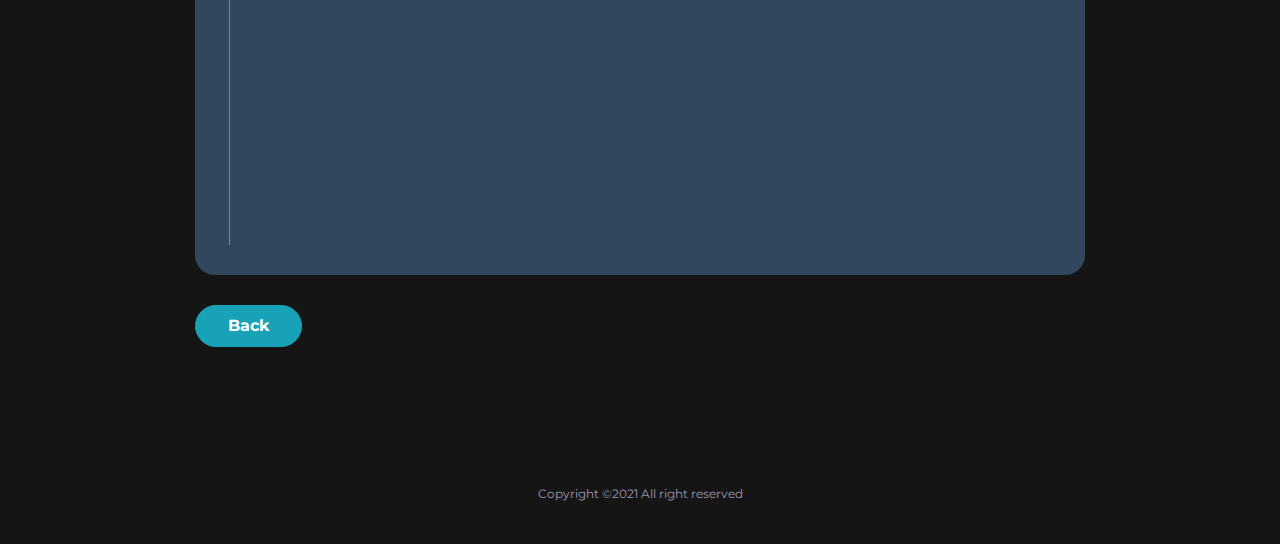
<file: index12.html>
<!DOCTYPE html>
<html lang="en-US">

<head>
	<meta http-equiv="Content-Type" content="text/html; charset=UTF-8">
	<title>Portfolio</title>
	<meta name="viewport" content="width=device-width, initial-scale=1, maximum-scale=1">
	<link rel="shortcut icon" type="image/x-icon" href="images/profile.png">

	<!-- STYLESHEETS -->
	<link rel="stylesheet" href="css/bootstrap.min.css">
	<link rel="stylesheet" href="css/all.min.css" type="text/css" media="all">
	<link rel="stylesheet" href="css/simple-line-icons.css" type="text/css" media="all">
	<link rel="stylesheet" href="css/animate.css" type="text/css" media="all">
	<link rel="stylesheet" href="css/jquery.fancybox.css" type="text/css" media="all">
	<link rel="stylesheet" href="css/magnific-popup.css" type="text/css" media="all">
	<link rel="stylesheet" href="css/style.css" type="text/css" media="all">

	<script async src="https://www.googletagmanager.com/gtag/js?id=G-FWYZLPJEN9"></script>
	<script src="js/gtag.js"></script>

</head>

<body class="bg-post-parallax">
    <div class="container home d-flex light align-items-center ">
        <!-- intro -->
        <div class="intro">
            <!-- info -->

            <div class="row">
                <!-- foto1 -->
                <div class="col-md-2" ></div>
                <div class="col-md-8">
                    <h2 class="section-title wow fadeInUp mb-5 mt-5" style="text-align: center;">Sistem Informasi Penagihan Piutang</h2>
                    <div class="portfolio-item rounded shadow-dark">
                        <img src="images/project21/1.jpg" alt="Anan" />
                        <!-- <div class="mask"></div> -->
                    </div>
                </div>
                <div class="col-md-2"></div>
                 <!-- foto2 -->
                <div class="col-md-2" ></div>
                <div class="col-md-8">
                    <hr class="mt-4 mb-4" style="border: 2px white solid;">
                    <div class="portfolio-item rounded shadow-dark">
                        <img src="images/project21/2.jpg" alt="Anan" />
                        <!-- <div class="mask"></div> -->
                    </div>
                </div>
                <div class="col-md-2"></div>
                 <!-- foto3 -->
                <div class="col-md-2" ></div>
                <div class="col-md-8">
                    <hr class="mt-4 mb-4" style="border: 2px white solid;">
                    <div class="portfolio-item rounded shadow-dark">
                        <img src="images/project21/3.jpg" alt="Anan" />
                        <!-- <div class="mask"></div> -->
                    </div>
                </div>
                <div class="col-md-2"></div>
            </div>           
            
            <div class="spacer" data-height="60"></div>

            <div class="timeline asd bg-white rounded shadow-dark padding-30 overflow-hidden">
                <h2 class="ml-4">Sistem Informasi Penagihan Piutang Berbasis WEB</h2>
                <!-- timeline item -->
                <div class="timeline-container wow fadeInUp">
                    <div class="content">
                        <span class="time">Codeigniter 3</span>
                        <p> Sistem Informasi Penagihan Piuatang berbasis web ialah aplikasi yang dibangun menggunakan framework codeigniter 3. 
                            Aplikasi ini memiliki tampilan yang sangat simple dan fitur yang cukup lengkap untuk sebuah Sistem Informasi Penagihan 
                            Piuatang, dan Aplikasi ini bisa langsung di aplikasikan, 
                            Aplikasi ini dapat dioperasikan secara online maupun offline dan cukup mudah untuk dijalankan. 
                        </p>
                        <br>
                        <p>
                        Koleksi fitur yang ada dalam Sistem Informasi Penagihan Piutang ini ialah sebagai berikut : <br>
                        – Pembayaran   <br>
                        – Rencana Pembayaran   <br>
                        – Penagihan    <br>
                        – Level Admin, User   <br>
                        – Menampilkan data berdasarkan kategori   <br>
                        – CRUD Mahasiswa    <br>
                        </p>
                        <br>
                        <p>
                            Bisa juga dilihat di link dibawah ini untuk demonya: <br>
                            <i class="icon-arrow-right-circle"><a href="https://www.youtube.com/watch?v=7xK1265aTM8&t=3s"> Sistem Informasi Penagihan Piutang</a></i>
                            
                        </p>
                        <span class="time icon-calendar"> 23 Desember 2020</span>
                    </div>
                </div>
                <span class="line"></span>
            </div>
            <div class="spacer" data-height="30"></div>
            <!-- Send Button -->    
            <a href="index.html" class="btn btn-info">Back</a>
        </div>        
    </div>



    <div class="spacer" data-height="96"></div>

    <footer class="footer light">
        <div class="copyright">
            Copyright &copy;2021 All right reserved
        </div>
    </footer>

	<!-- Go to top button -->
	<a href="javascript:" id="return-to-top"><i class="fas fa-arrow-up"></i></a>

	<!-- SCRIPTS -->
	<script src="js/jquery-3.5.1.min.js"> </script>
	<script src="js/popper.min.js"> </script>
	<script src="js/bootstrap.min.js"> </script>
	<script src="js/jquery.easing.min.js"></script>
	<script src="js/jquery.waypoints.min.js"></script>
	<script src="js/jquery.counterup.min.js"></script>
	<script src="js/jquery.fancybox.min.js"></script>
	<script src="js/contact.js"></script>
	<script src="js/wow.min.js"></script>
	<script src="js/morphext.min.js"></script>
	<script src="js/parallax.min.js"></script>
	<script src="js/jquery.magnific-popup.min.js"></script>
	<script src="js/typed.js"></script>
	<script src="js/custom.js"></script>

	<script>
		var typed = new Typed('.typing', {
			strings: ["Back-End Developer", "Web Developer", "Programmer"],
			typeSpeed: 60,
			backSpeed: 40,
			loop: true
		});
	</script>
</body>

</html>
</file>
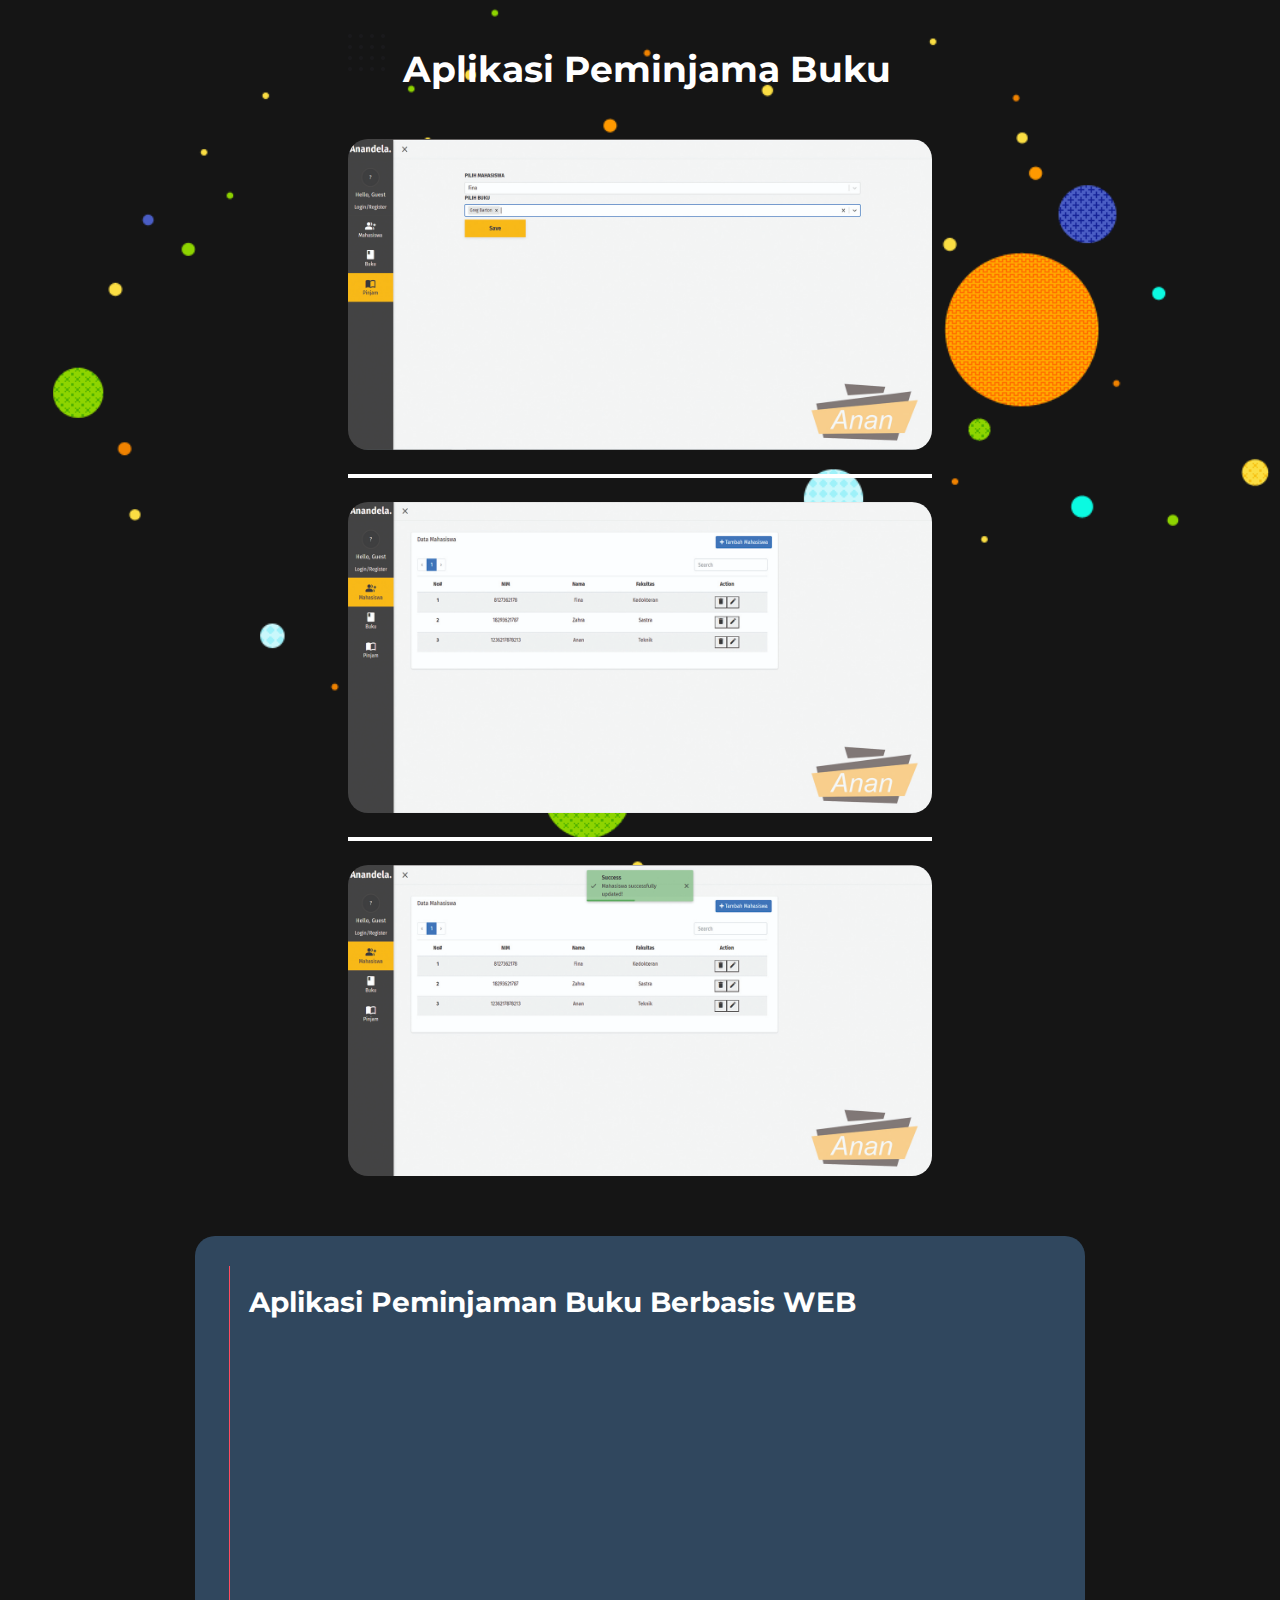
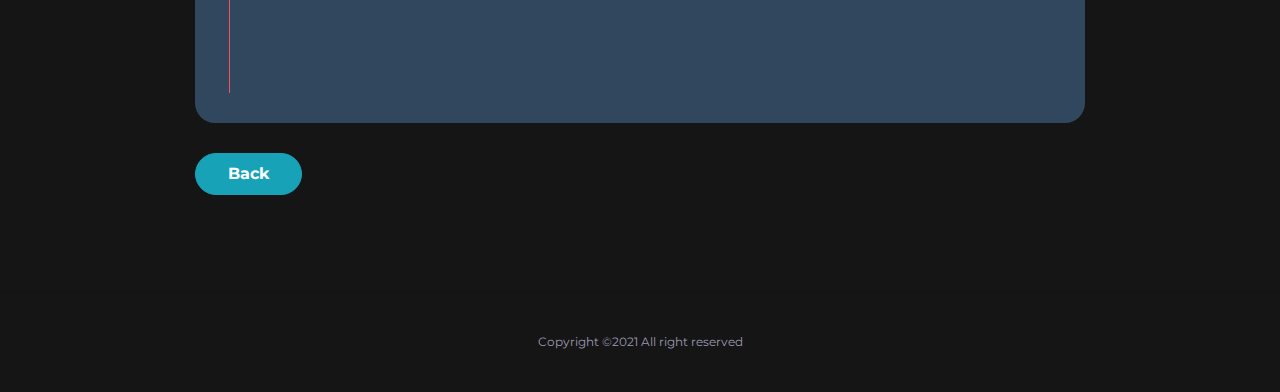
<file: index13.html>
<!DOCTYPE html>
<html lang="en-US">

<head>
    <meta http-equiv="Content-Type" content="text/html; charset=UTF-8">
    <title>Portfolio</title>
    <meta name="viewport" content="width=device-width, initial-scale=1, maximum-scale=1">
    <link rel="shortcut icon" type="image/x-icon" href="images/profile.png">

    <!-- STYLESHEETS -->
    <link rel="stylesheet" href="css/bootstrap.min.css">
    <link rel="stylesheet" href="css/all.min.css" type="text/css" media="all">
    <link rel="stylesheet" href="css/simple-line-icons.css" type="text/css" media="all">
    <link rel="stylesheet" href="css/animate.css" type="text/css" media="all">
    <link rel="stylesheet" href="css/jquery.fancybox.css" type="text/css" media="all">
    <link rel="stylesheet" href="css/magnific-popup.css" type="text/css" media="all">
    <link rel="stylesheet" href="css/style.css" type="text/css" media="all">

    <script async src="https://www.googletagmanager.com/gtag/js?id=G-FWYZLPJEN9"></script>
    <script src="js/gtag.js"></script>

</head>

<body class="bg-post-parallax">
    <div class="container home d-flex light align-items-center ">
        <!-- intro -->
        <div class="intro">
            <!-- info -->

            <div class="row">
                <!-- foto1 -->
                <div class="col-md-2"></div>
                <div class="col-md-8">
                    <h2 class="section-title wow fadeInUp mb-5 mt-5" style="text-align: center;">Aplikasi Peminjama Buku
                    </h2>
                    <div class="portfolio-item rounded shadow-dark">
                        <img src="images/project22/1.jpg" alt="Anan" />
                        <!-- <div class="mask"></div> -->
                    </div>
                </div>
                <div class="col-md-2"></div>
                <!-- foto2 -->
                <div class="col-md-2"></div>
                <div class="col-md-8">
                    <hr class="mt-4 mb-4" style="border: 2px white solid;">
                    <div class="portfolio-item rounded shadow-dark">
                        <img src="images/project22/2.jpg" alt="Anan" />
                        <!-- <div class="mask"></div> -->
                    </div>
                </div>
                <div class="col-md-2"></div>
                <!-- foto3 -->
                <div class="col-md-2"></div>
                <div class="col-md-8">
                    <hr class="mt-4 mb-4" style="border: 2px white solid;">
                    <div class="portfolio-item rounded shadow-dark">
                        <img src="images/project22/3.jpg" alt="Anan" />
                        <!-- <div class="mask"></div> -->
                    </div>
                </div>
                <div class="col-md-2"></div>
            </div>

            <div class="spacer" data-height="60"></div>

            <div class="timeline asd bg-white rounded shadow-dark padding-30 overflow-hidden">
                <h2 class="ml-4">Aplikasi Peminjaman Buku Berbasis WEB</h2>
                <!-- timeline item -->
                <div class="timeline-container wow fadeInUp">
                    <div class="content">
                        <span class="time">Codeigniter 3</span>
                        <p> Aplikasi Peminjaman Buku berbasis web ialah aplikasi yang dibangun menggunakan framework
                            javascript yaitu Reactjs. Aplikasi ini memiliki tampilan yang sangat simple dan fitur yang
                            kurang lengkap untuk sebuah Aplikasi Peminjaman Buku, dan Aplikasi ini bisa langsung di
                            aplikasikan, Aplikasi ini dapat dioperasikan secara online maupun offline dan cukup mudah
                            untuk dijalankan.
                        </p>
                        <br>
                        <p>
                            Koleksi fitur yang ada dalam Aplikasi Peminjaman Buku ini ialah sebagai berikut :
                            <br>
                            – CRUD Mahasiswa, Buku <br>
                            – Transaksi one to many <br>
                        </p>
                        <br>
                        <p>
                            Bisa juga dilihat di link dibawah ini untuk demonya: <br>
                            <i class="icon-arrow-right-circle"><a
                                    href="https://www.youtube.com/watch?v=CApsLyn7rGA&t=12s"> Aplikasi Peminjaman Buku
                                </a>
                            </i>

                        </p>
                        <span class="time icon-calendar"> 28 Juli 2021</span>
                    </div>
                </div>
                <span class="line"></span>
            </div>
            <div class="spacer" data-height="30"></div>
            <!-- Send Button -->
            <a href="index.html" class="btn btn-info">Back</a>
        </div>
    </div>



    <div class="spacer" data-height="96"></div>

    <footer class="footer light">
        <div class="copyright">
            Copyright &copy;2021 All right reserved
        </div>
    </footer>

    <!-- Go to top button -->
    <a href="javascript:" id="return-to-top"><i class="fas fa-arrow-up"></i></a>

    <!-- SCRIPTS -->
    <script src="js/jquery-3.5.1.min.js"> </script>
    <script src="js/popper.min.js"> </script>
    <script src="js/bootstrap.min.js"> </script>
    <script src="js/jquery.easing.min.js"></script>
    <script src="js/jquery.waypoints.min.js"></script>
    <script src="js/jquery.counterup.min.js"></script>
    <script src="js/jquery.fancybox.min.js"></script>
    <script src="js/contact.js"></script>
    <script src="js/wow.min.js"></script>
    <script src="js/morphext.min.js"></script>
    <script src="js/parallax.min.js"></script>
    <script src="js/jquery.magnific-popup.min.js"></script>
    <script src="js/typed.js"></script>
    <script src="js/custom.js"></script>

    <script>
        var typed = new Typed('.typing', {
            strings: ["Back-End Developer", "Web Developer", "Programmer"],
            typeSpeed: 60,
            backSpeed: 40,
            loop: true
        });
    </script>
</body>

</html>
</file>
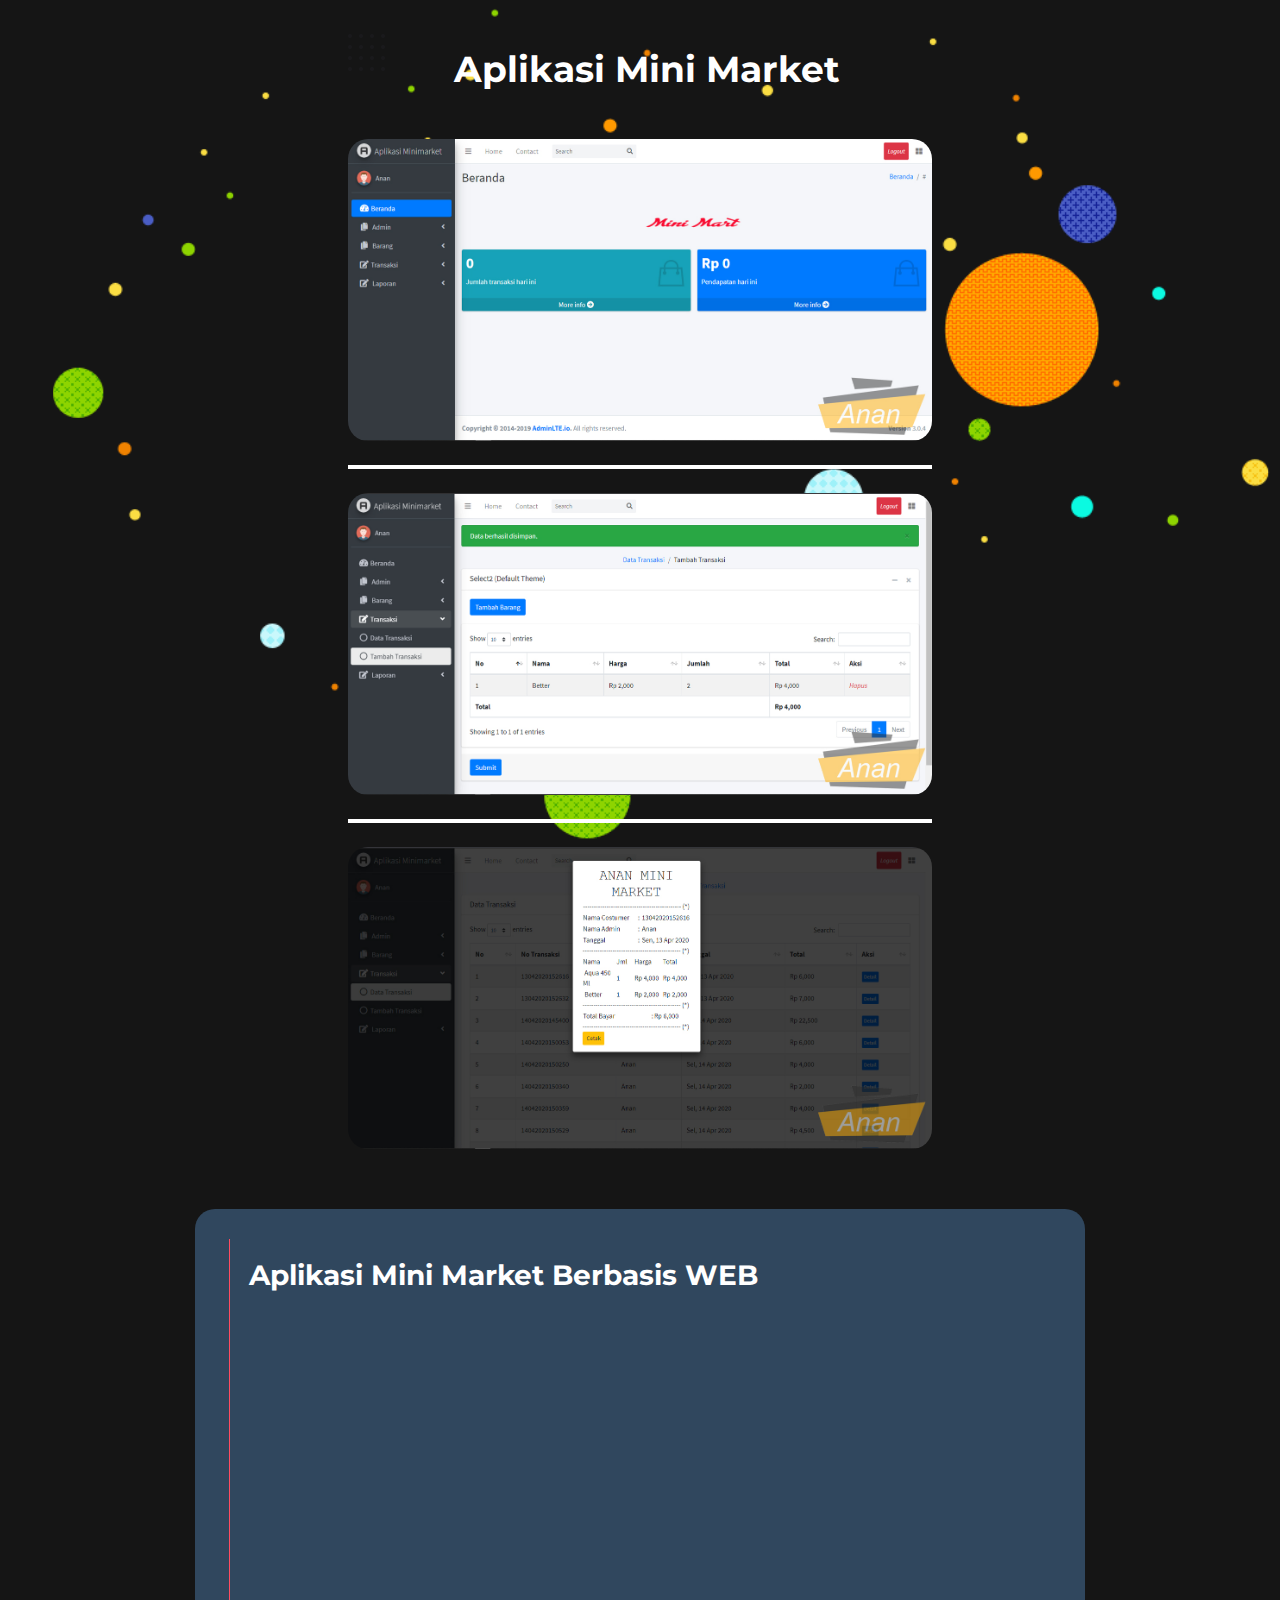
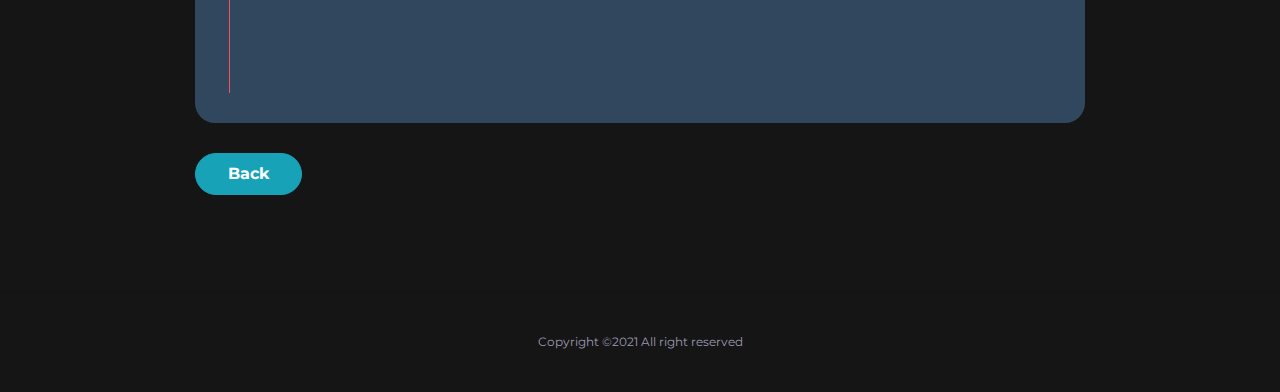
<file: index2.html>
<!DOCTYPE html>
<html lang="en-US">

<head>
	<meta http-equiv="Content-Type" content="text/html; charset=UTF-8">
	<title>Portfolio</title>
	<meta name="viewport" content="width=device-width, initial-scale=1, maximum-scale=1">
	<link rel="shortcut icon" type="image/x-icon" href="images/profile.png">

	<!-- STYLESHEETS -->
	<link rel="stylesheet" href="css/bootstrap.min.css">
	<link rel="stylesheet" href="css/all.min.css" type="text/css" media="all">
	<link rel="stylesheet" href="css/simple-line-icons.css" type="text/css" media="all">
	<link rel="stylesheet" href="css/animate.css" type="text/css" media="all">
	<link rel="stylesheet" href="css/jquery.fancybox.css" type="text/css" media="all">
	<link rel="stylesheet" href="css/magnific-popup.css" type="text/css" media="all">
	<link rel="stylesheet" href="css/style.css" type="text/css" media="all">

	<script async src="https://www.googletagmanager.com/gtag/js?id=G-FWYZLPJEN9"></script>
	<script src="js/gtag.js"></script>

</head>

<body class="bg-post-parallax">
    <div class="container home d-flex light align-items-center ">
        <!-- intro -->
        <div class="intro">
            <!-- info -->

            <div class="row">
                <!-- foto1 -->
                <div class="col-md-2" ></div>
                <div class="col-md-8">
                    <h2 class="section-title wow fadeInUp mb-5 mt-5" style="text-align: center;">Aplikasi Mini Market</h2>
                    <div class="portfolio-item rounded shadow-dark">
                        <img src="images/project11/1.jpg" alt="Anan" />
                        <!-- <div class="mask"></div> -->
                    </div>
                </div>
                <div class="col-md-2"></div>
                 <!-- foto2 -->
                <div class="col-md-2" ></div>
                <div class="col-md-8">
                    <hr class="mt-4 mb-4" style="border: 2px white solid;">
                    <div class="portfolio-item rounded shadow-dark">
                        <img src="images/project11/2.jpg" alt="Anan" />
                        <!-- <div class="mask"></div> -->
                    </div>
                </div>
                <div class="col-md-2"></div>
                 <!-- foto3 -->
                <div class="col-md-2" ></div>
                <div class="col-md-8">
                    <hr class="mt-4 mb-4" style="border: 2px white solid;">
                    <div class="portfolio-item rounded shadow-dark">
                        <img src="images/project11/3.jpg" alt="Anan" />
                        <!-- <div class="mask"></div> -->
                    </div>
                </div>
                <div class="col-md-2"></div>
            </div>           
            
            <div class="spacer" data-height="60"></div>

            <div class="timeline asd bg-white rounded shadow-dark padding-30 overflow-hidden">
                <h2 class="ml-4">Aplikasi Mini Market Berbasis WEB</h2>
                <!-- timeline item -->
                <div class="timeline-container wow fadeInUp">
                    <div class="content">
                        <span class="time">PHP</span>
                        <p> Aplikasi Mini Market sederhana dikerjakan menggunakan PHP. Biarpun masih sederhana dan juga 
                            terdapat beberapa proses yang belum tersedia, tapi aplikasi ini sangat bagus 
                            dan simple, dan Aplikasi ini bisa langsung di aplikasikan, Aplikasi ini 
                            dapat dioperasikan secara online maupun offline dan cukup mudah untuk dijalankan.
                        </p>
                        <br>
                        <p>
                            Koleksi fitur yang ada dalam aplikasi Mini Market ini ialah sebagai berikut : <br>
                            – CRUD Barang, Admin <br>
                            – Transaksi <br>
                            – Laporan, Struk 
                        </p>
                        <br>
                        <p>
                            Bisa juga dilihat di link dibawah ini untuk demonya: <br>
                            <i class="icon-arrow-right-circle"><a href="https://www.youtube.com/watch?v=RpQ0621VCeo"> Aplikasi Mini Market</a></i>
                            
                        </p>
                        <span class="time icon-calendar"> 8 Juni 2020</span>
                    </div>
                </div>
                <span class="line"></span>
            </div>
            <div class="spacer" data-height="30"></div>
            <!-- Send Button -->    
            <a href="index.html" class="btn btn-info">Back</a>
        </div>        
    </div>



    <div class="spacer" data-height="96"></div>

    <footer class="footer light">
        <div class="copyright">
            Copyright &copy;2021 All right reserved
        </div>
    </footer>

	<!-- Go to top button -->
	<a href="javascript:" id="return-to-top"><i class="fas fa-arrow-up"></i></a>

	<!-- SCRIPTS -->
	<script src="js/jquery-3.5.1.min.js"> </script>
	<script src="js/popper.min.js"> </script>
	<script src="js/bootstrap.min.js"> </script>
	<script src="js/jquery.easing.min.js"></script>
	<script src="js/jquery.waypoints.min.js"></script>
	<script src="js/jquery.counterup.min.js"></script>
	<script src="js/jquery.fancybox.min.js"></script>
	<script src="js/contact.js"></script>
	<script src="js/wow.min.js"></script>
	<script src="js/morphext.min.js"></script>
	<script src="js/parallax.min.js"></script>
	<script src="js/jquery.magnific-popup.min.js"></script>
	<script src="js/typed.js"></script>
	<script src="js/custom.js"></script>

	<script>
		var typed = new Typed('.typing', {
			strings: ["Back-End Developer", "Web Developer", "Programmer"],
			typeSpeed: 60,
			backSpeed: 40,
			loop: true
		});
	</script>
</body>

</html>
</file>
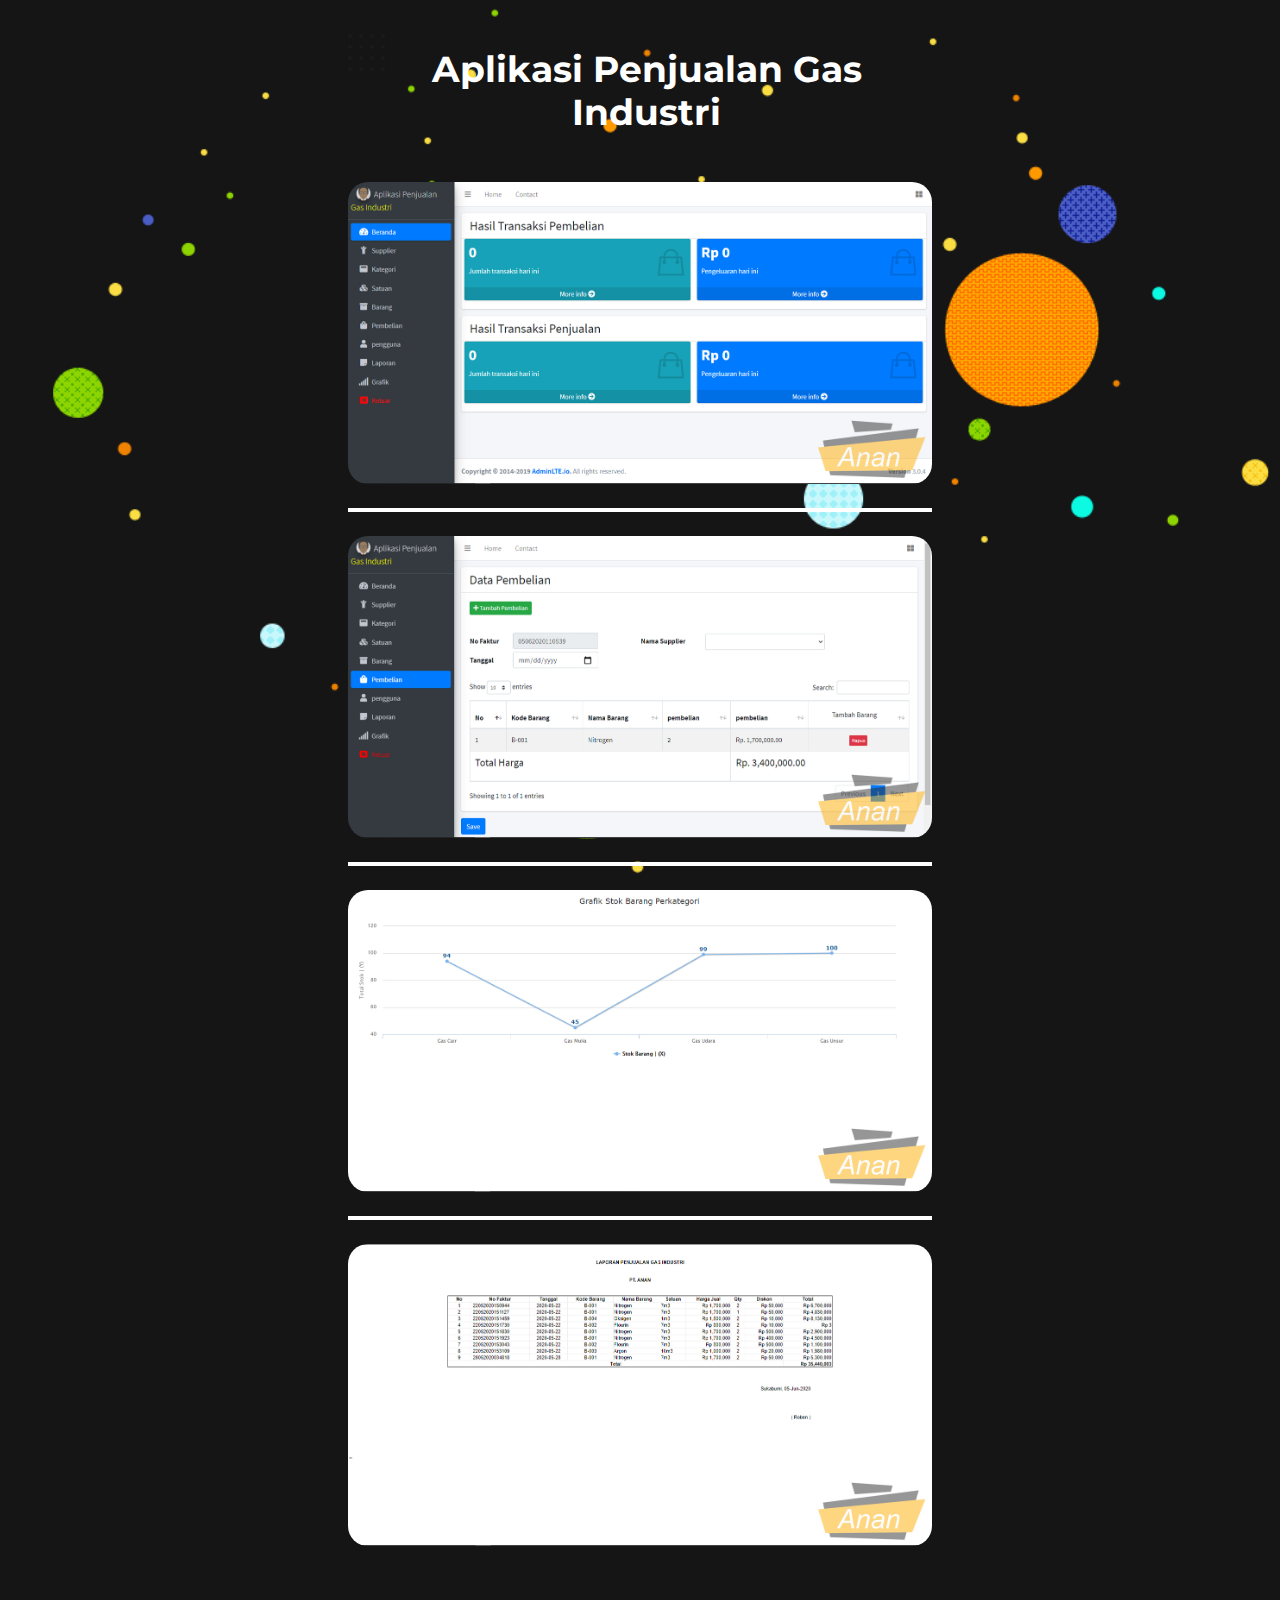
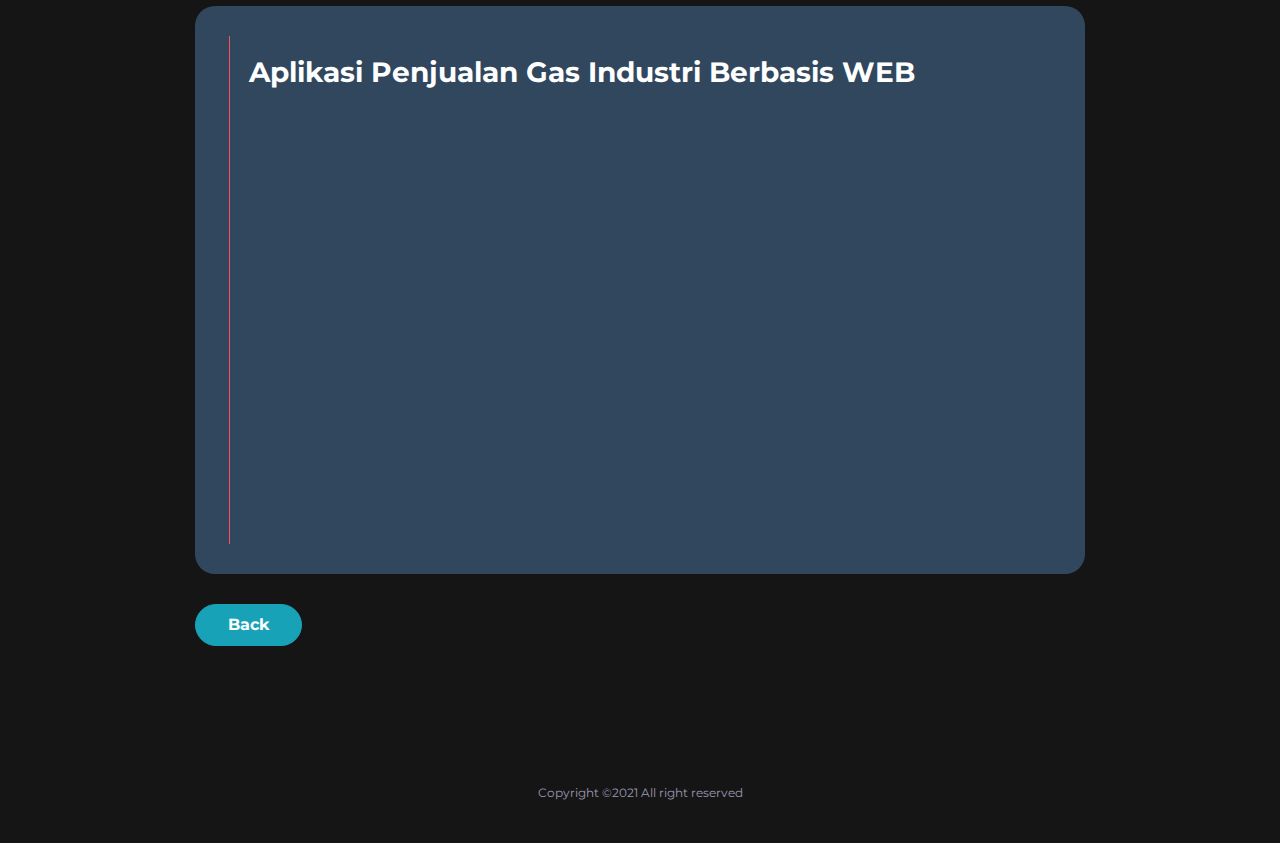
<file: index3.html>
<!DOCTYPE html>
<html lang="en-US">

<head>
	<meta http-equiv="Content-Type" content="text/html; charset=UTF-8">
	<title>Portfolio</title>
	<meta name="viewport" content="width=device-width, initial-scale=1, maximum-scale=1">
	<link rel="shortcut icon" type="image/x-icon" href="images/profile.png">

	<!-- STYLESHEETS -->
	<link rel="stylesheet" href="css/bootstrap.min.css">
	<link rel="stylesheet" href="css/all.min.css" type="text/css" media="all">
	<link rel="stylesheet" href="css/simple-line-icons.css" type="text/css" media="all">
	<link rel="stylesheet" href="css/animate.css" type="text/css" media="all">
	<link rel="stylesheet" href="css/jquery.fancybox.css" type="text/css" media="all">
	<link rel="stylesheet" href="css/magnific-popup.css" type="text/css" media="all">
	<link rel="stylesheet" href="css/style.css" type="text/css" media="all">

	<script async src="https://www.googletagmanager.com/gtag/js?id=G-FWYZLPJEN9"></script>
	<script src="js/gtag.js"></script>

</head>

<body class="bg-post-parallax">
    <div class="container home d-flex light align-items-center ">
        <!-- intro -->
        <div class="intro">
            <!-- info -->

            <div class="row">
                <!-- foto1 -->
                <div class="col-md-2" ></div>
                <div class="col-md-8">
                    <h2 class="section-title wow fadeInUp mb-5 mt-5" style="text-align: center;">Aplikasi Penjualan Gas Industri</h2>
                    <div class="portfolio-item rounded shadow-dark">
                        <img src="images/project12/1.jpg" alt="Anan" />
                        <!-- <div class="mask"></div> -->
                    </div>
                </div>
                <div class="col-md-2"></div>
                 <!-- foto2 -->
                <div class="col-md-2" ></div>
                <div class="col-md-8">
                    <hr class="mt-4 mb-4" style="border: 2px white solid;">
                    <div class="portfolio-item rounded shadow-dark">
                        <img src="images/project12/2.jpg" alt="Anan" />
                        <!-- <div class="mask"></div> -->
                    </div>
                </div>
                <div class="col-md-2"></div>
                 <!-- foto3 -->
                <div class="col-md-2" ></div>
                <div class="col-md-8">
                    <hr class="mt-4 mb-4" style="border: 2px white solid;">
                    <div class="portfolio-item rounded shadow-dark">
                        <img src="images/project12/3.jpg" alt="Anan" />
                        <!-- <div class="mask"></div> -->
                    </div>
                </div>
                <div class="col-md-2"></div>
                 <!-- foto4 -->
                <div class="col-md-2" ></div>
                <div class="col-md-8">
                    <hr class="mt-4 mb-4" style="border: 2px white solid;">
                    <div class="portfolio-item rounded shadow-dark">
                        <img src="images/project12/4.jpg" alt="Anan" />
                        <!-- <div class="mask"></div> -->
                    </div>
                </div>
                <div class="col-md-2"></div>
            </div>           
            
            <div class="spacer" data-height="60"></div>

            <div class="timeline asd bg-white rounded shadow-dark padding-30 overflow-hidden">
                <h2 class="ml-4">Aplikasi Penjualan Gas Industri Berbasis WEB</h2>
                <!-- timeline item -->
                <div class="timeline-container wow fadeInUp">
                    <div class="content">
                        <span class="time">Codeigniter 3</span>
                        <p> Aplikasi Penjualan Gas Industri berbasis web ialah aplikasi yang dibangun menggunakan framework codeigniter. 
                            Aplikasi ini memiliki tampilan yang sangat menarik dan fitur yang cukup lengkap untuk sebuah aplikasi Penjualan
                            Gas Industri, dan Aplikasi ini bisa langsung di aplikasikan, 
                            Aplikasi ini dapat dioperasikan secara online maupun offline dan cukup mudah untuk dijalankan. 
                        </p>
                        <br>
                        <p>
                            Koleksi fitur yang ada dalam aplikasi Penjualan Gas Industri ini ialah sebagai berikut : <br>
                            – CRUD Supplier, Pengguna, Barang, Kategori, Satuan <br>
                            – Pembelian, Penjualan  <br>
                            - Memuliki 2 Level Login (Admin/Kasir) <br>
                            - Laporan (Bulan/Tanggal/Tahun), Struk, Grafik 
                        </p>
                        <br>
                        <p>
                            Bisa juga dilihat di link dibawah ini untuk demonya: <br>
                            <i class="icon-arrow-right-circle"><a href="https://www.youtube.com/watch?v=1gHkGdZBEOU"> Aplikasi Penjualan Gas Industri</a></i>
                            
                        </p>
                        <span class="time icon-calendar"> 15 Juni 2020</span>
                    </div>
                </div>
                <span class="line"></span>
            </div>
            <div class="spacer" data-height="30"></div>
            <!-- Send Button -->    
            <a href="index.html" class="btn btn-info">Back</a>
        </div>        
    </div>



    <div class="spacer" data-height="96"></div>

    <footer class="footer light">
        <div class="copyright">
            Copyright &copy;2021 All right reserved
        </div>
    </footer>

	<!-- Go to top button -->
	<a href="javascript:" id="return-to-top"><i class="fas fa-arrow-up"></i></a>

	<!-- SCRIPTS -->
	<script src="js/jquery-3.5.1.min.js"> </script>
	<script src="js/popper.min.js"> </script>
	<script src="js/bootstrap.min.js"> </script>
	<script src="js/jquery.easing.min.js"></script>
	<script src="js/jquery.waypoints.min.js"></script>
	<script src="js/jquery.counterup.min.js"></script>
	<script src="js/jquery.fancybox.min.js"></script>
	<script src="js/contact.js"></script>
	<script src="js/wow.min.js"></script>
	<script src="js/morphext.min.js"></script>
	<script src="js/parallax.min.js"></script>
	<script src="js/jquery.magnific-popup.min.js"></script>
	<script src="js/typed.js"></script>
	<script src="js/custom.js"></script>

	<script>
		var typed = new Typed('.typing', {
			strings: ["Back-End Developer", "Web Developer", "Programmer"],
			typeSpeed: 60,
			backSpeed: 40,
			loop: true
		});
	</script>
</body>

</html>
</file>
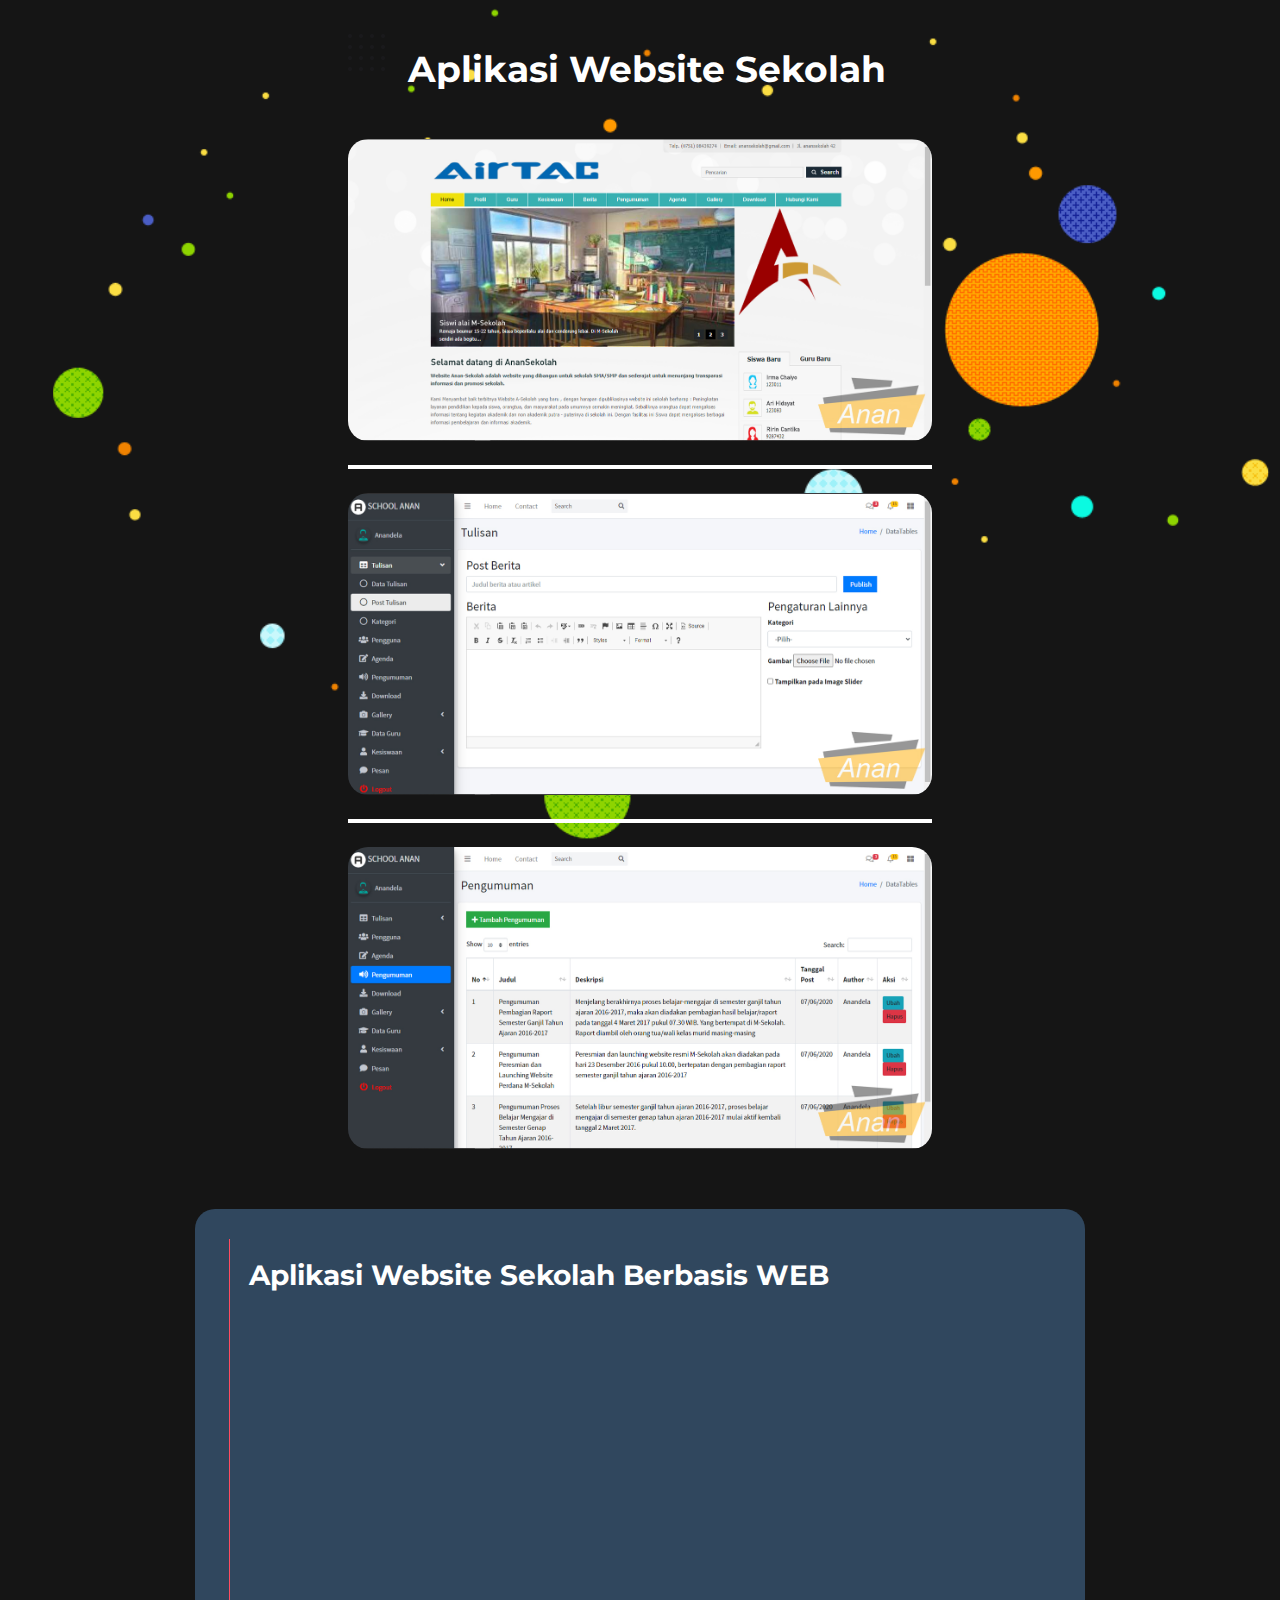
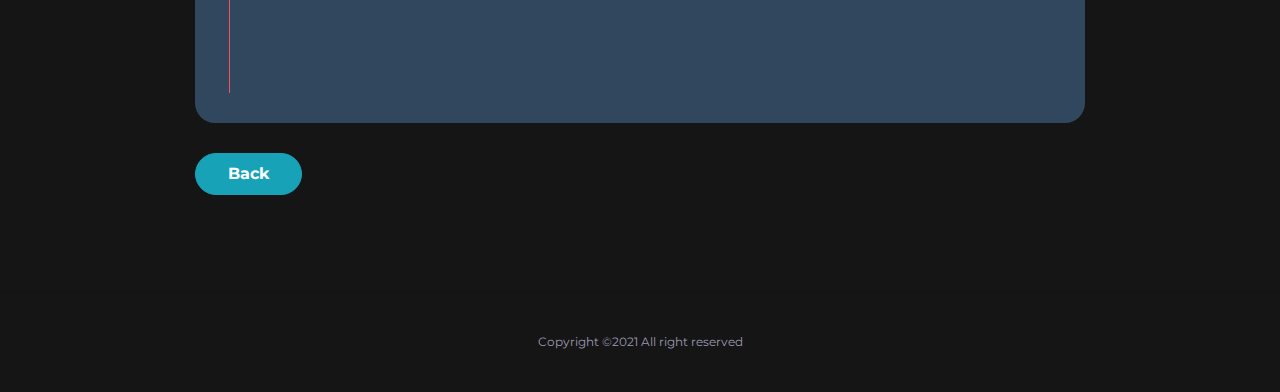
<file: index4.html>
<!DOCTYPE html>
<html lang="en-US">

<head>
	<meta http-equiv="Content-Type" content="text/html; charset=UTF-8">
	<title>Portfolio</title>
	<meta name="viewport" content="width=device-width, initial-scale=1, maximum-scale=1">
	<link rel="shortcut icon" type="image/x-icon" href="images/profile.png">

	<!-- STYLESHEETS -->
	<link rel="stylesheet" href="css/bootstrap.min.css">
	<link rel="stylesheet" href="css/all.min.css" type="text/css" media="all">
	<link rel="stylesheet" href="css/simple-line-icons.css" type="text/css" media="all">
	<link rel="stylesheet" href="css/animate.css" type="text/css" media="all">
	<link rel="stylesheet" href="css/jquery.fancybox.css" type="text/css" media="all">
	<link rel="stylesheet" href="css/magnific-popup.css" type="text/css" media="all">
	<link rel="stylesheet" href="css/style.css" type="text/css" media="all">

	<script async src="https://www.googletagmanager.com/gtag/js?id=G-FWYZLPJEN9"></script>
	<script src="js/gtag.js"></script>

</head>

<body class="bg-post-parallax">
    <div class="container home d-flex light align-items-center ">
        <!-- intro -->
        <div class="intro">
            <!-- info -->

            <div class="row">
                <!-- foto1 -->
                <div class="col-md-2" ></div>
                <div class="col-md-8">
                    <h2 class="section-title wow fadeInUp mb-5 mt-5" style="text-align: center;">Aplikasi Website Sekolah</h2>
                    <div class="portfolio-item rounded shadow-dark">
                        <img src="images/project13/1.jpg" alt="Anan" />
                        <!-- <div class="mask"></div> -->
                    </div>
                </div>
                <div class="col-md-2"></div>
                 <!-- foto2 -->
                <div class="col-md-2" ></div>
                <div class="col-md-8">
                    <hr class="mt-4 mb-4" style="border: 2px white solid;">
                    <div class="portfolio-item rounded shadow-dark">
                        <img src="images/project13/2.jpg" alt="Anan" />
                        <!-- <div class="mask"></div> -->
                    </div>
                </div>
                <div class="col-md-2"></div>
                 <!-- foto3 -->
                <div class="col-md-2" ></div>
                <div class="col-md-8">
                    <hr class="mt-4 mb-4" style="border: 2px white solid;">
                    <div class="portfolio-item rounded shadow-dark">
                        <img src="images/project13/3.jpg" alt="Anan" />
                        <!-- <div class="mask"></div> -->
                    </div>
                </div>
                <div class="col-md-2"></div>
            </div>           
            
            <div class="spacer" data-height="60"></div>

            <div class="timeline asd bg-white rounded shadow-dark padding-30 overflow-hidden">
                <h2 class="ml-4">Aplikasi Website Sekolah Berbasis WEB</h2>
                <!-- timeline item -->
                <div class="timeline-container wow fadeInUp">
                    <div class="content">
                        <span class="time">Codeigniter 3</span>
                        <p> Aplikasi Website Sekolah berbasis web ialah aplikasi yang dibangun menggunakan framework codeigniter. 
                            Aplikasi ini memiliki tampilan yang sangat menarik dan fitur yang cukup lengkap untuk sebuah aplikasi 
                            Website Sekolah, dan Aplikasi ini bisa langsung di aplikasikan, 
                            Aplikasi ini dapat dioperasikan secara online maupun offline dan cukup mudah untuk dijalankan. 
                        </p>
                        <br>
                        <p>
                            Koleksi fitur yang ada dalam aplikasi Website Sekolah ini ialah sebagai berikut : <br>
                            – CRUD Guru, Galeri, Agenda, Pengumuman <br>
                            – Berita, Album, File, Pengguna <br>
                            – Laporan, Struk 
                        </p>
                        <br>
                        <p>
                            Bisa juga dilihat di link dibawah ini untuk demonya: <br>
                            <i class="icon-arrow-right-circle"><a href="https://www.youtube.com/watch?v=vpz0RImZbVo&t=7s"> Aplikasi Website Sekolah</a></i>
                            
                        </p>
                        <span class="time icon-calendar"> 8 Juni 2020</span>
                    </div>
                </div>
                <span class="line"></span>
            </div>
            <div class="spacer" data-height="30"></div>
            <!-- Send Button -->    
            <a href="index.html" class="btn btn-info">Back</a>
        </div>        
    </div>



    <div class="spacer" data-height="96"></div>

    <footer class="footer light">
        <div class="copyright">
            Copyright &copy;2021 All right reserved
        </div>
    </footer>

	<!-- Go to top button -->
	<a href="javascript:" id="return-to-top"><i class="fas fa-arrow-up"></i></a>

	<!-- SCRIPTS -->
	<script src="js/jquery-3.5.1.min.js"> </script>
	<script src="js/popper.min.js"> </script>
	<script src="js/bootstrap.min.js"> </script>
	<script src="js/jquery.easing.min.js"></script>
	<script src="js/jquery.waypoints.min.js"></script>
	<script src="js/jquery.counterup.min.js"></script>
	<script src="js/jquery.fancybox.min.js"></script>
	<script src="js/contact.js"></script>
	<script src="js/wow.min.js"></script>
	<script src="js/morphext.min.js"></script>
	<script src="js/parallax.min.js"></script>
	<script src="js/jquery.magnific-popup.min.js"></script>
	<script src="js/typed.js"></script>
	<script src="js/custom.js"></script>

	<script>
		var typed = new Typed('.typing', {
			strings: ["Back-End Developer", "Web Developer", "Programmer"],
			typeSpeed: 60,
			backSpeed: 40,
			loop: true
		});
	</script>
</body>

</html>
</file>
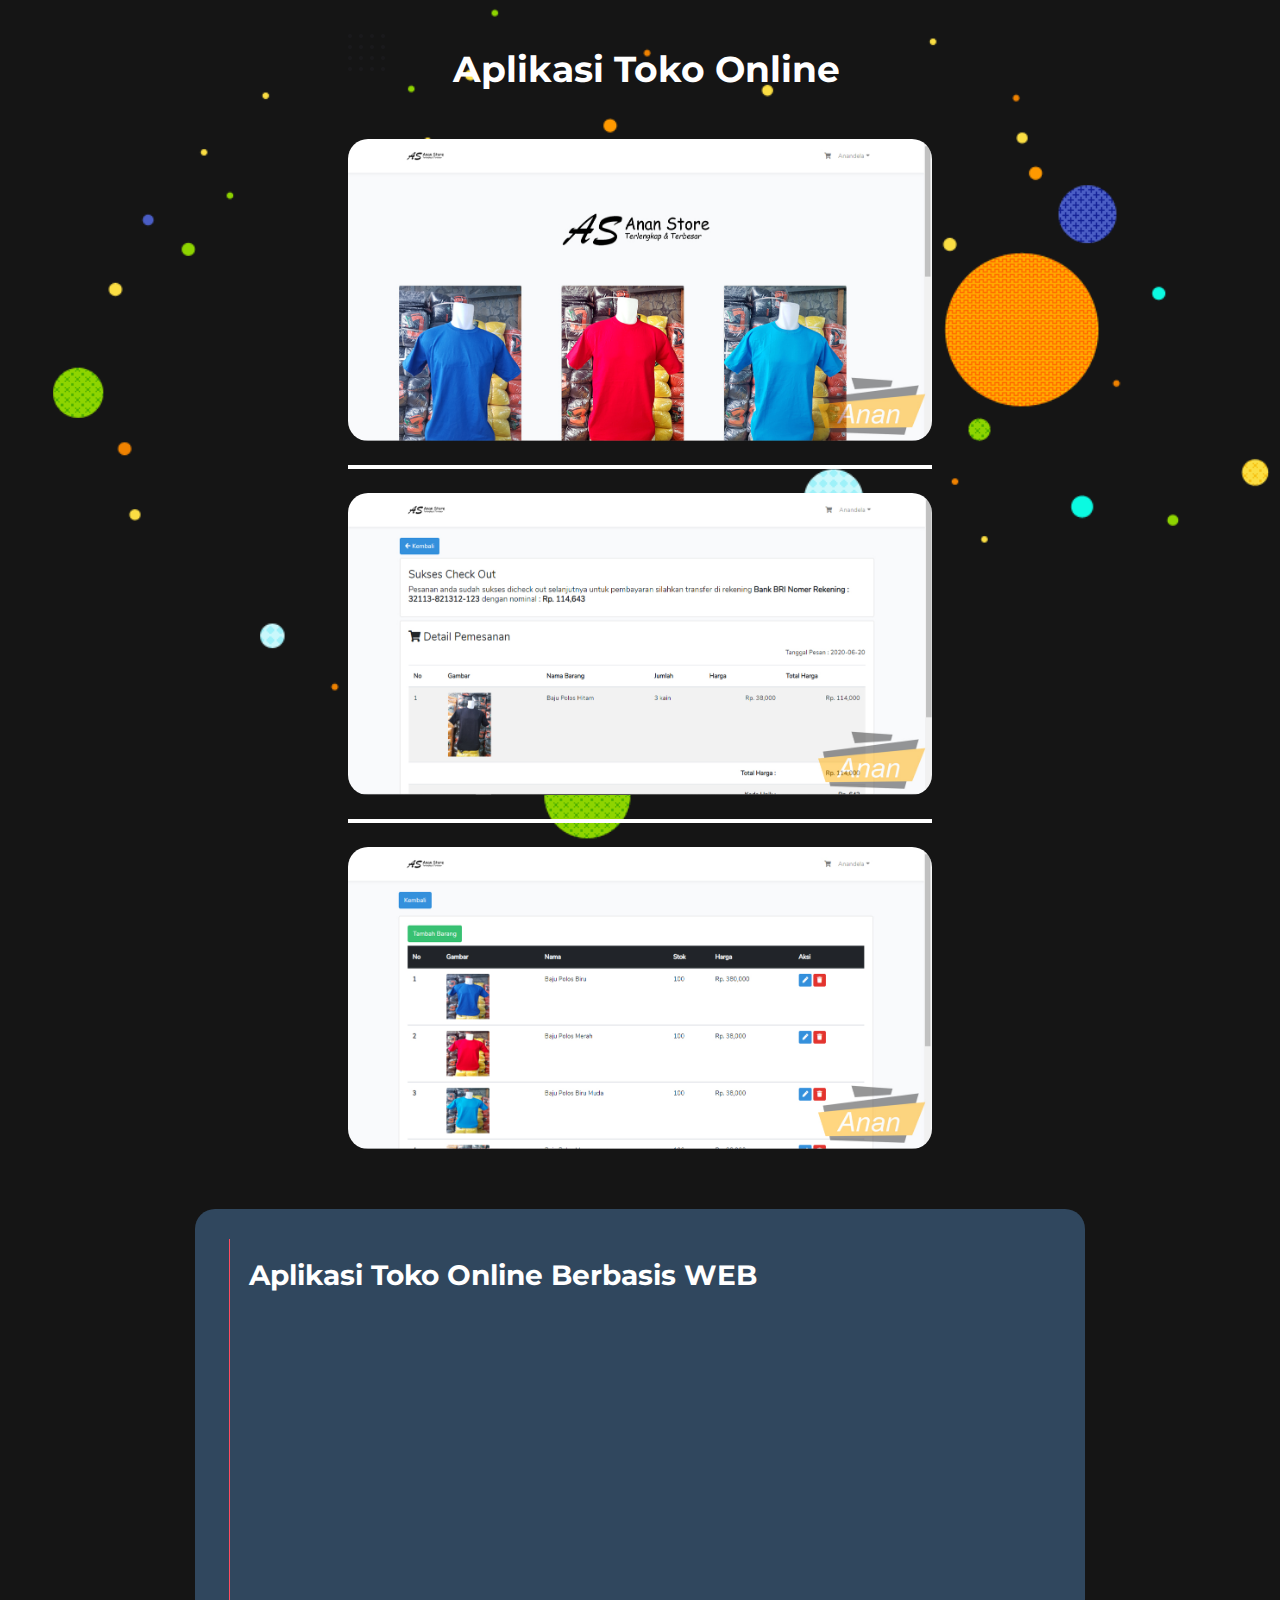
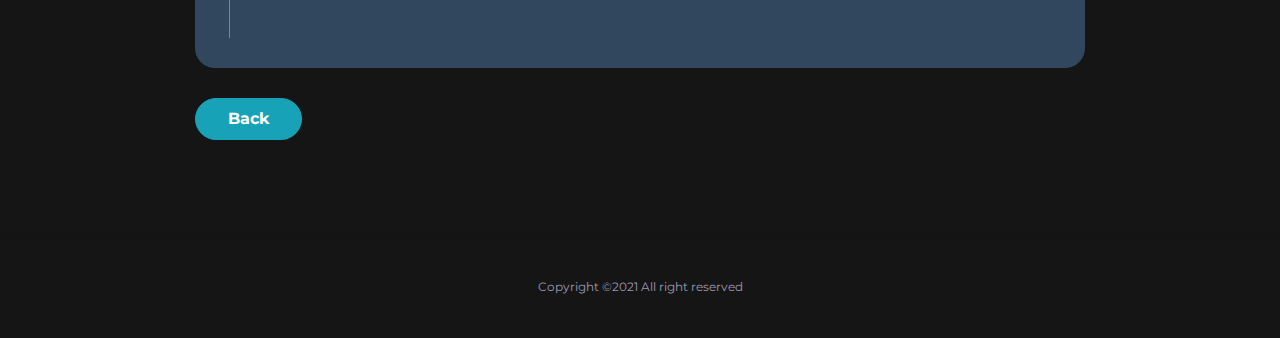
<file: index5.html>
<!DOCTYPE html>
<html lang="en-US">

<head>
	<meta http-equiv="Content-Type" content="text/html; charset=UTF-8">
	<title>Portfolio</title>
	<meta name="viewport" content="width=device-width, initial-scale=1, maximum-scale=1">
	<link rel="shortcut icon" type="image/x-icon" href="images/profile.png">

	<!-- STYLESHEETS -->
	<link rel="stylesheet" href="css/bootstrap.min.css">
	<link rel="stylesheet" href="css/all.min.css" type="text/css" media="all">
	<link rel="stylesheet" href="css/simple-line-icons.css" type="text/css" media="all">
	<link rel="stylesheet" href="css/animate.css" type="text/css" media="all">
	<link rel="stylesheet" href="css/jquery.fancybox.css" type="text/css" media="all">
	<link rel="stylesheet" href="css/magnific-popup.css" type="text/css" media="all">
	<link rel="stylesheet" href="css/style.css" type="text/css" media="all">

	<script async src="https://www.googletagmanager.com/gtag/js?id=G-FWYZLPJEN9"></script>
	<script src="js/gtag.js"></script>

</head>

<body class="bg-post-parallax">
    <div class="container home d-flex light align-items-center ">
        <!-- intro -->
        <div class="intro">
            <!-- info -->

            <div class="row">
                <!-- foto1 -->
                <div class="col-md-2" ></div>
                <div class="col-md-8">
                    <h2 class="section-title wow fadeInUp mb-5 mt-5" style="text-align: center;">Aplikasi Toko Online</h2>
                    <div class="portfolio-item rounded shadow-dark">
                        <img src="images/project14/1.jpg" alt="Anan" />
                        <!-- <div class="mask"></div> -->
                    </div>
                </div>
                <div class="col-md-2"></div>
                 <!-- foto2 -->
                <div class="col-md-2" ></div>
                <div class="col-md-8">
                    <hr class="mt-4 mb-4" style="border: 2px white solid;">
                    <div class="portfolio-item rounded shadow-dark">
                        <img src="images/project14/2.jpg" alt="Anan" />
                        <!-- <div class="mask"></div> -->
                    </div>
                </div>
                <div class="col-md-2"></div>
                 <!-- foto3 -->
                <div class="col-md-2" ></div>
                <div class="col-md-8">
                    <hr class="mt-4 mb-4" style="border: 2px white solid;">
                    <div class="portfolio-item rounded shadow-dark">
                        <img src="images/project14/3.jpg" alt="Anan" />
                        <!-- <div class="mask"></div> -->
                    </div>
                </div>
                <div class="col-md-2"></div>
            </div>           
            
            <div class="spacer" data-height="60"></div>

            <div class="timeline asd bg-white rounded shadow-dark padding-30 overflow-hidden">
                <h2 class="ml-4">Aplikasi Toko Online Berbasis WEB</h2>
                <!-- timeline item -->
                <div class="timeline-container wow fadeInUp">
                    <div class="content">
                        <span class="time">Laravel 5</span>
                        <p> Aplikasi Toko Online berbasis web ialah aplikasi yang dibangun menggunakan framework laravel. 
                            Aplikasi ini memiliki tampilan yang sangat simple dan fitur yang cukup lengkap untuk sebuah aplikasi 
                            Toko Online, dan Aplikasi ini bisa langsung di aplikasikan, 
                            Aplikasi ini dapat dioperasikan secara online maupun offline dan cukup mudah untuk dijalankan. 
                        </p>
                        <br>
                        <p>
                        Koleksi fitur yang ada dalam aplikasi Toko Online ini ialah sebagai berikut : <br>
                        - CRUD Barang, Profile, Pembayaran 
                        </p>
                        <br>
                        <p>
                            Bisa juga dilihat di link dibawah ini untuk demonya: <br>
                            <i class="icon-arrow-right-circle"><a href="https://www.youtube.com/watch?v=O-6WOTQVZEY&t=10s"> Aplikasi Toko Online</a></i>
                            
                        </p>
                        <span class="time icon-calendar"> 28 Juni 2020</span>
                    </div>
                </div>
                <span class="line"></span>
            </div>
            <div class="spacer" data-height="30"></div>
            <!-- Send Button -->    
            <a href="index.html" class="btn btn-info">Back</a>
        </div>        
    </div>



    <div class="spacer" data-height="96"></div>

    <footer class="footer light">
        <div class="copyright">
            Copyright &copy;2021 All right reserved
        </div>
    </footer>

	<!-- Go to top button -->
	<a href="javascript:" id="return-to-top"><i class="fas fa-arrow-up"></i></a>

	<!-- SCRIPTS -->
	<script src="js/jquery-3.5.1.min.js"> </script>
	<script src="js/popper.min.js"> </script>
	<script src="js/bootstrap.min.js"> </script>
	<script src="js/jquery.easing.min.js"></script>
	<script src="js/jquery.waypoints.min.js"></script>
	<script src="js/jquery.counterup.min.js"></script>
	<script src="js/jquery.fancybox.min.js"></script>
	<script src="js/contact.js"></script>
	<script src="js/wow.min.js"></script>
	<script src="js/morphext.min.js"></script>
	<script src="js/parallax.min.js"></script>
	<script src="js/jquery.magnific-popup.min.js"></script>
	<script src="js/typed.js"></script>
	<script src="js/custom.js"></script>

	<script>
		var typed = new Typed('.typing', {
			strings: ["Back-End Developer", "Web Developer", "Programmer"],
			typeSpeed: 60,
			backSpeed: 40,
			loop: true
		});
	</script>
</body>

</html>
</file>
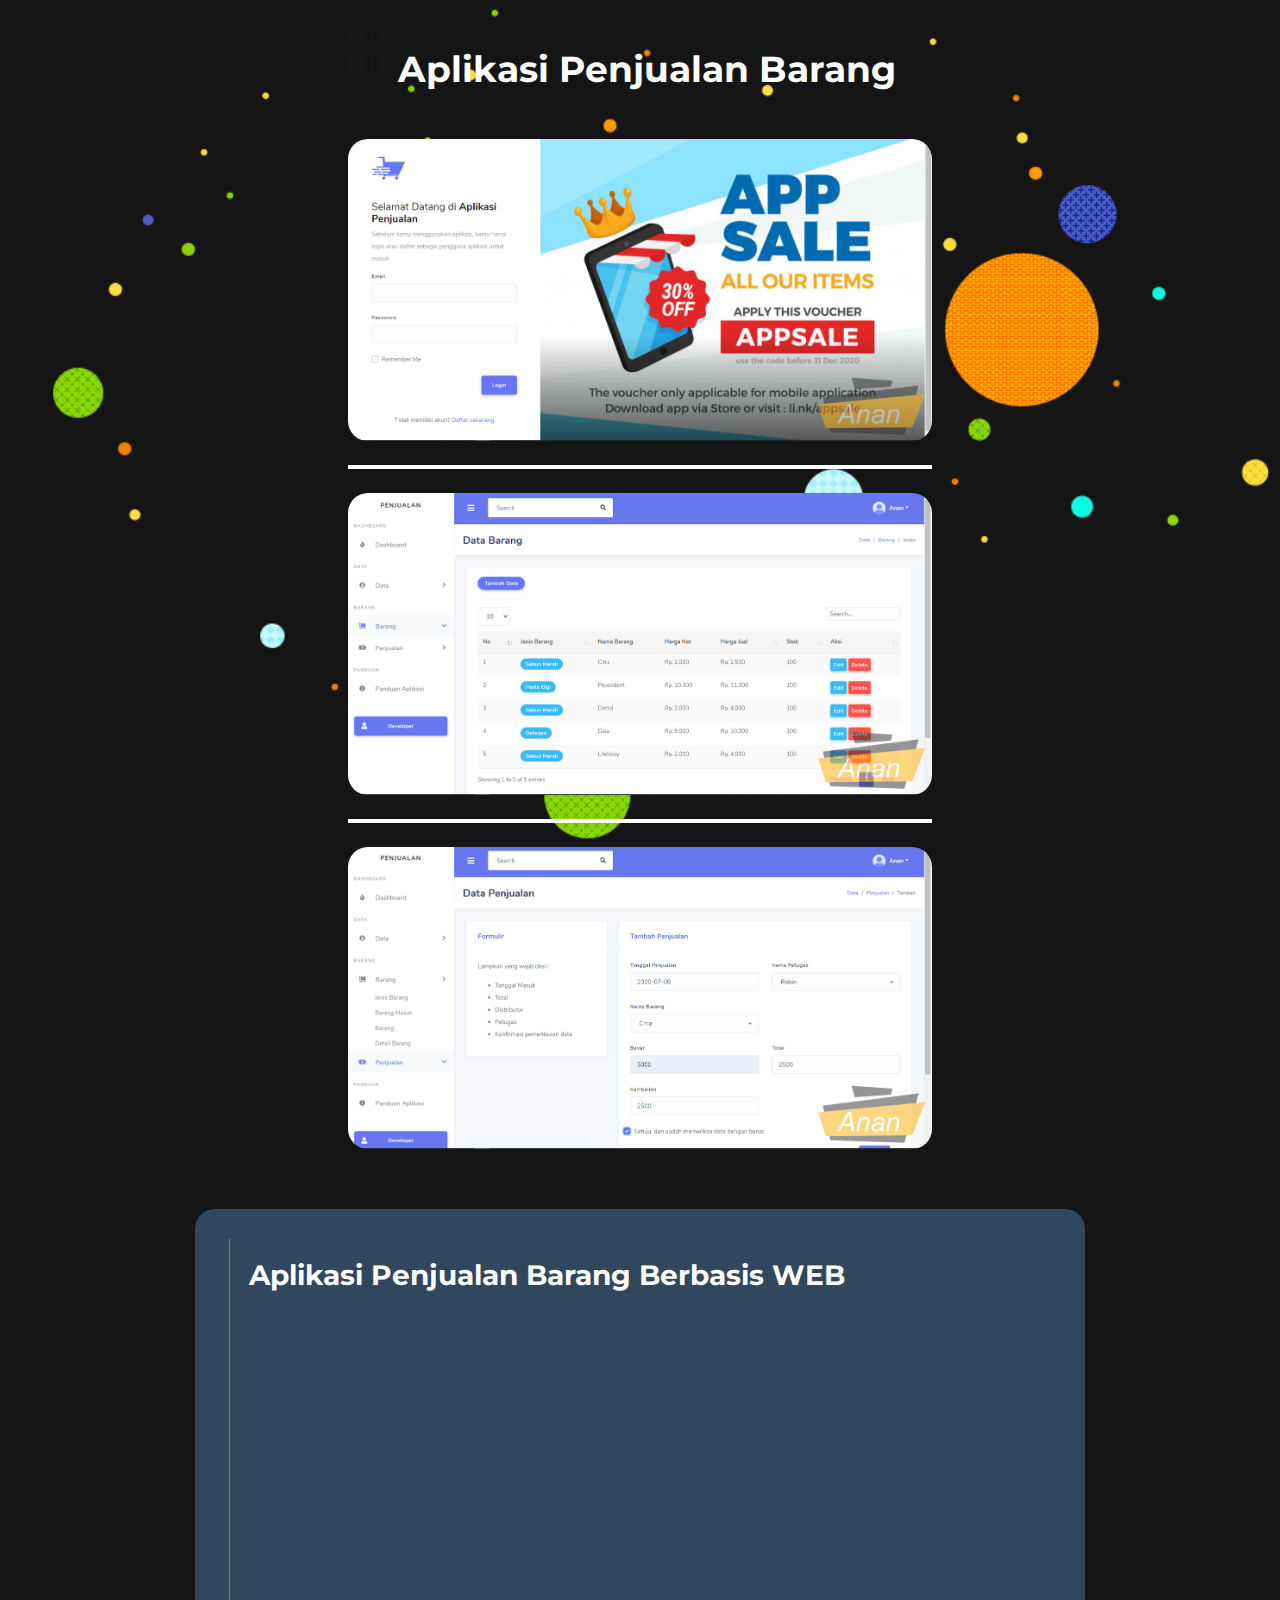
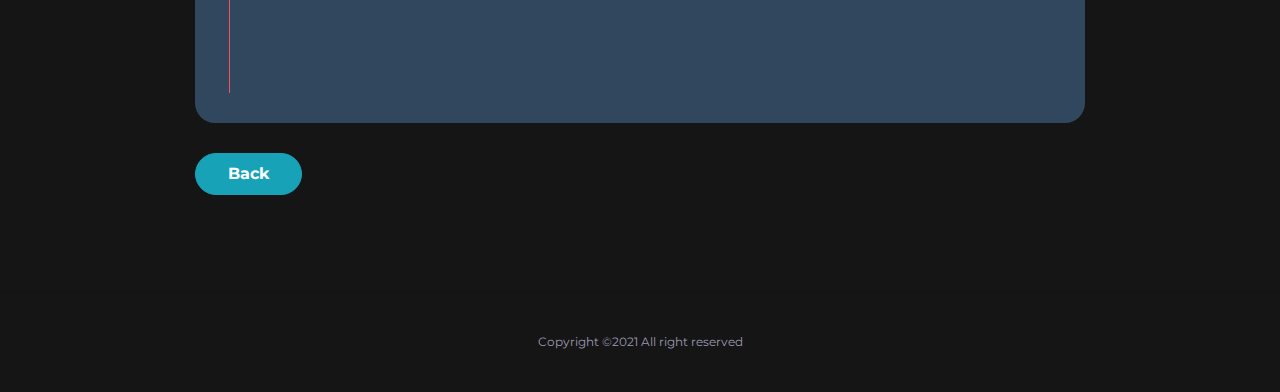
<file: index6.html>
<!DOCTYPE html>
<html lang="en-US">

<head>
	<meta http-equiv="Content-Type" content="text/html; charset=UTF-8">
	<title>Portfolio</title>
	<meta name="viewport" content="width=device-width, initial-scale=1, maximum-scale=1">
	<link rel="shortcut icon" type="image/x-icon" href="images/profile.png">

	<!-- STYLESHEETS -->
	<link rel="stylesheet" href="css/bootstrap.min.css">
	<link rel="stylesheet" href="css/all.min.css" type="text/css" media="all">
	<link rel="stylesheet" href="css/simple-line-icons.css" type="text/css" media="all">
	<link rel="stylesheet" href="css/animate.css" type="text/css" media="all">
	<link rel="stylesheet" href="css/jquery.fancybox.css" type="text/css" media="all">
	<link rel="stylesheet" href="css/magnific-popup.css" type="text/css" media="all">
	<link rel="stylesheet" href="css/style.css" type="text/css" media="all">

	<script async src="https://www.googletagmanager.com/gtag/js?id=G-FWYZLPJEN9"></script>
	<script src="js/gtag.js"></script>

</head>

<body class="bg-post-parallax">
    <div class="container home d-flex light align-items-center ">
        <!-- intro -->
        <div class="intro">
            <!-- info -->

            <div class="row">
                <!-- foto1 -->
                <div class="col-md-2" ></div>
                <div class="col-md-8">
                    <h2 class="section-title wow fadeInUp mb-5 mt-5" style="text-align: center;">Aplikasi Penjualan Barang</h2>
                    <div class="portfolio-item rounded shadow-dark">
                        <img src="images/project15/1.jpg" alt="Anan" />
                        <!-- <div class="mask"></div> -->
                    </div>
                </div>
                <div class="col-md-2"></div>
                 <!-- foto2 -->
                <div class="col-md-2" ></div>
                <div class="col-md-8">
                    <hr class="mt-4 mb-4" style="border: 2px white solid;">
                    <div class="portfolio-item rounded shadow-dark">
                        <img src="images/project15/2.jpg" alt="Anan" />
                        <!-- <div class="mask"></div> -->
                    </div>
                </div>
                <div class="col-md-2"></div>
                 <!-- foto3 -->
                <div class="col-md-2" ></div>
                <div class="col-md-8">
                    <hr class="mt-4 mb-4" style="border: 2px white solid;">
                    <div class="portfolio-item rounded shadow-dark">
                        <img src="images/project15/3.jpg" alt="Anan" />
                        <!-- <div class="mask"></div> -->
                    </div>
                </div>
                <div class="col-md-2"></div>
            </div>           
            
            <div class="spacer" data-height="60"></div>

            <div class="timeline asd bg-white rounded shadow-dark padding-30 overflow-hidden">
                <h2 class="ml-4">Aplikasi Penjualan Barang Berbasis WEB</h2>
                <!-- timeline item -->
                <div class="timeline-container wow fadeInUp">
                    <div class="content">
                        <span class="time">Laravel 5</span>
                        <p> Aplikasi Penjualan Barang berbasis web ialah aplikasi yang dibangun menggunakan framework laravel. 
                            Aplikasi ini memiliki tampilan yang sangat simple dan fitur yang cukup lengkap untuk sebuah aplikasi 
                            Penjualan Barang, dan Aplikasi ini bisa langsung di aplikasikan, 
                            Aplikasi ini dapat dioperasikan secara online maupun offline dan cukup mudah untuk dijalankan.  
                        </p>
                        <br>
                        <p>
                        Koleksi fitur yang ada dalam aplikasi Penjualan Barang ini ialah sebagai berikut : <br>
                        - CRUD Barang, Distributor, Petugas  <br>
                        - Transaksi Penjualan  <br>
                        - Transaksi Barang Masuk  <br>
                        </p>
                        <br>
                        <p>
                            Bisa juga dilihat di link dibawah ini untuk demonya: <br>
                            <i class="icon-arrow-right-circle"><a href="https://www.youtube.com/watch?v=LOzr9Fa9es0&t=90s"> Aplikasi Penjualan Barang</a></i>
                            
                        </p>
                        <span class="time icon-calendar"> 7 Juli 2020</span>
                    </div>
                </div>
                <span class="line"></span>
            </div>
            <div class="spacer" data-height="30"></div>
            <!-- Send Button -->    
            <a href="index.html" class="btn btn-info">Back</a>
        </div>        
    </div>



    <div class="spacer" data-height="96"></div>

    <footer class="footer light">
        <div class="copyright">
            Copyright &copy;2021 All right reserved
        </div>
    </footer>

	<!-- Go to top button -->
	<a href="javascript:" id="return-to-top"><i class="fas fa-arrow-up"></i></a>

	<!-- SCRIPTS -->
	<script src="js/jquery-3.5.1.min.js"> </script>
	<script src="js/popper.min.js"> </script>
	<script src="js/bootstrap.min.js"> </script>
	<script src="js/jquery.easing.min.js"></script>
	<script src="js/jquery.waypoints.min.js"></script>
	<script src="js/jquery.counterup.min.js"></script>
	<script src="js/jquery.fancybox.min.js"></script>
	<script src="js/contact.js"></script>
	<script src="js/wow.min.js"></script>
	<script src="js/morphext.min.js"></script>
	<script src="js/parallax.min.js"></script>
	<script src="js/jquery.magnific-popup.min.js"></script>
	<script src="js/typed.js"></script>
	<script src="js/custom.js"></script>

	<script>
		var typed = new Typed('.typing', {
			strings: ["Back-End Developer", "Web Developer", "Programmer"],
			typeSpeed: 60,
			backSpeed: 40,
			loop: true
		});
	</script>
</body>

</html>
</file>
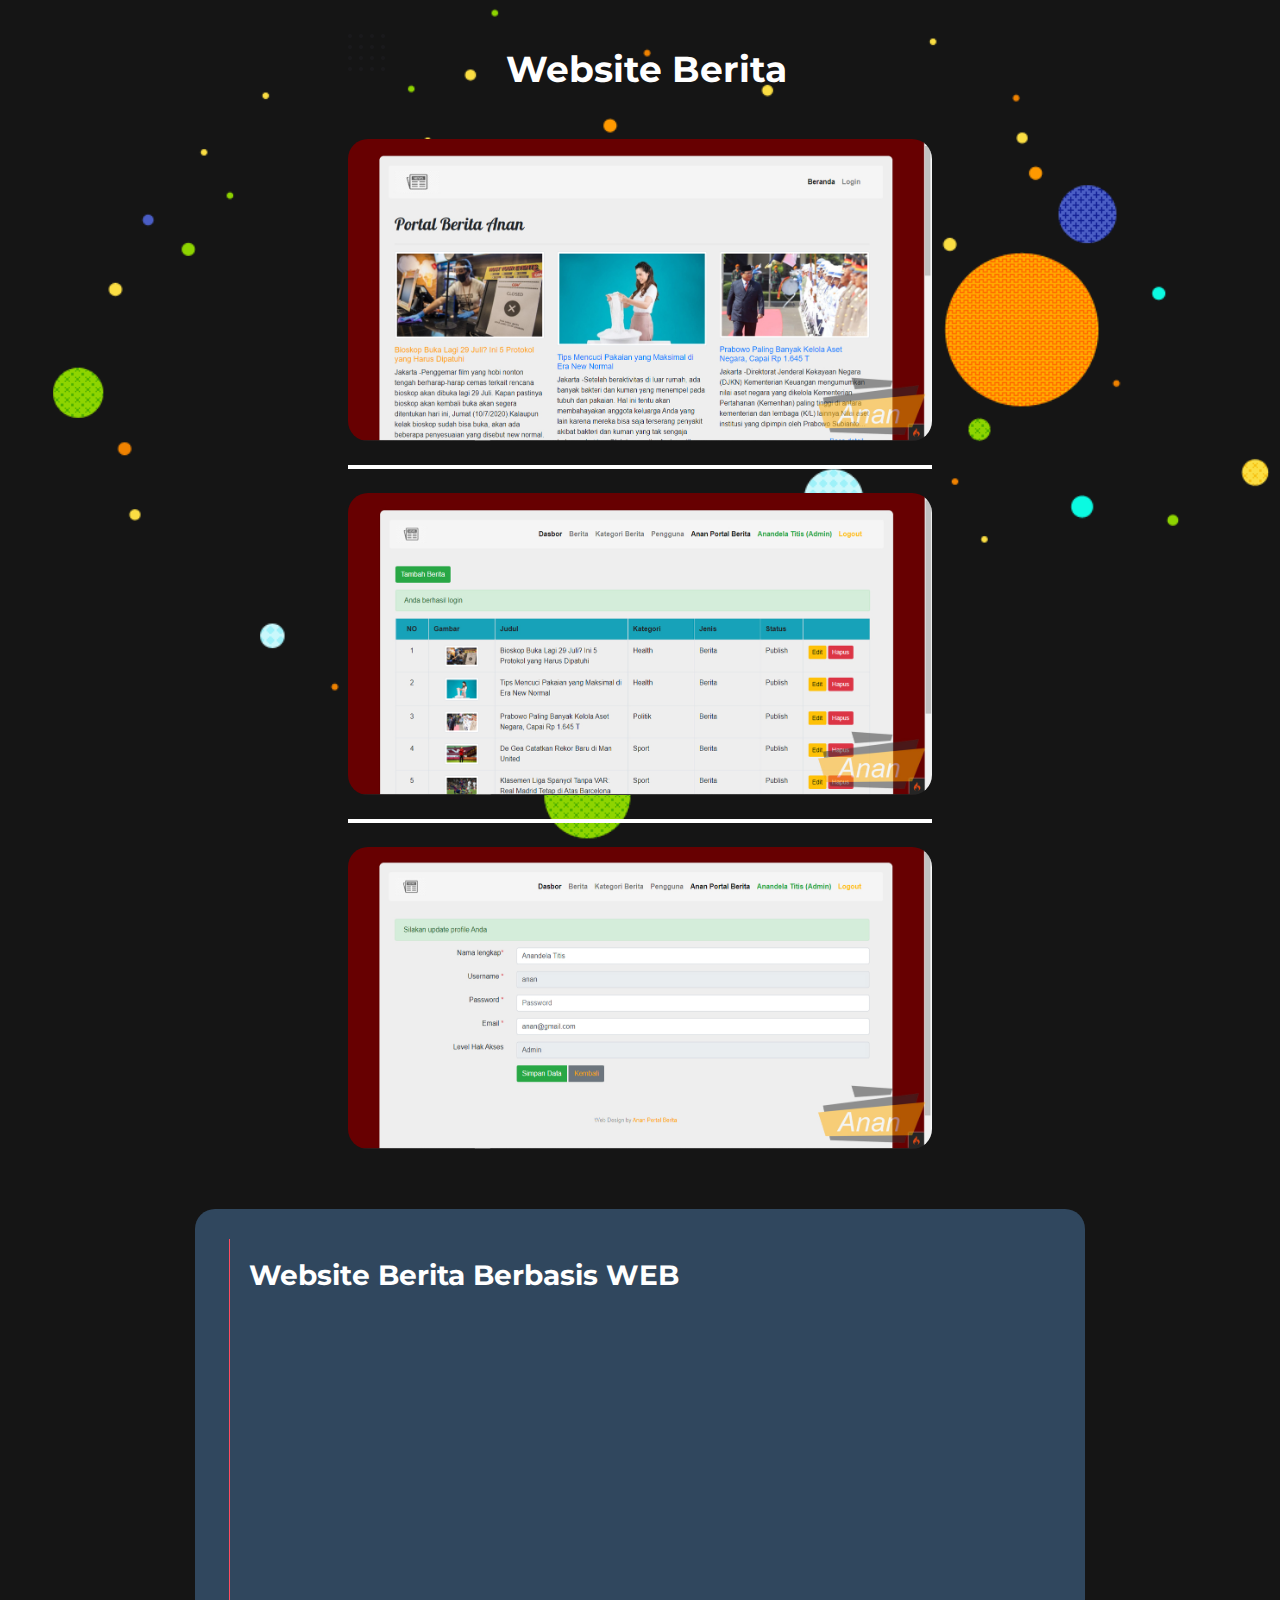
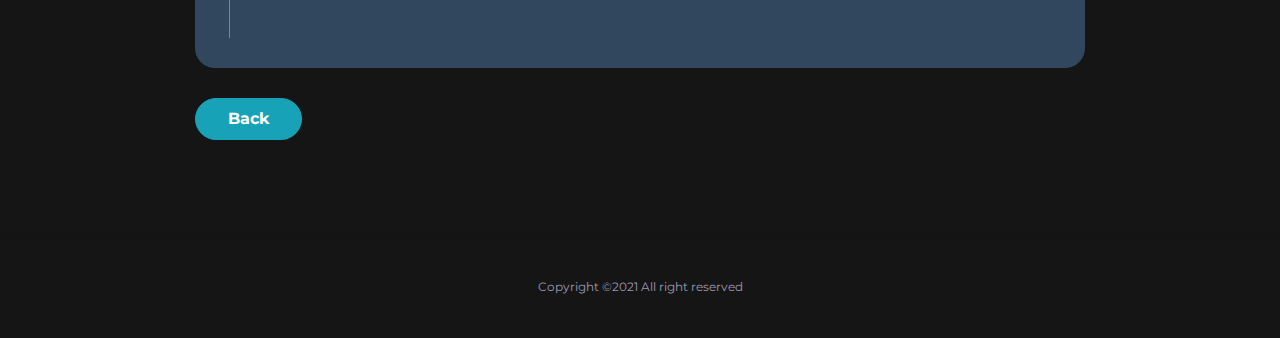
<file: index7.html>
<!DOCTYPE html>
<html lang="en-US">

<head>
	<meta http-equiv="Content-Type" content="text/html; charset=UTF-8">
	<title>Portfolio</title>
	<meta name="viewport" content="width=device-width, initial-scale=1, maximum-scale=1">
	<link rel="shortcut icon" type="image/x-icon" href="images/profile.png">

	<!-- STYLESHEETS -->
	<link rel="stylesheet" href="css/bootstrap.min.css">
	<link rel="stylesheet" href="css/all.min.css" type="text/css" media="all">
	<link rel="stylesheet" href="css/simple-line-icons.css" type="text/css" media="all">
	<link rel="stylesheet" href="css/animate.css" type="text/css" media="all">
	<link rel="stylesheet" href="css/jquery.fancybox.css" type="text/css" media="all">
	<link rel="stylesheet" href="css/magnific-popup.css" type="text/css" media="all">
	<link rel="stylesheet" href="css/style.css" type="text/css" media="all">

	<script async src="https://www.googletagmanager.com/gtag/js?id=G-FWYZLPJEN9"></script>
	<script src="js/gtag.js"></script>

</head>

<body class="bg-post-parallax">
    <div class="container home d-flex light align-items-center ">
        <!-- intro -->
        <div class="intro">
            <!-- info -->

            <div class="row">
                <!-- foto1 -->
                <div class="col-md-2" ></div>
                <div class="col-md-8">
                    <h2 class="section-title wow fadeInUp mb-5 mt-5" style="text-align: center;">Website Berita</h2>
                    <div class="portfolio-item rounded shadow-dark">
                        <img src="images/project16/1.jpg" alt="Anan" />
                        <!-- <div class="mask"></div> -->
                    </div>
                </div>
                <div class="col-md-2"></div>
                 <!-- foto2 -->
                <div class="col-md-2" ></div>
                <div class="col-md-8">
                    <hr class="mt-4 mb-4" style="border: 2px white solid;">
                    <div class="portfolio-item rounded shadow-dark">
                        <img src="images/project16/2.jpg" alt="Anan" />
                        <!-- <div class="mask"></div> -->
                    </div>
                </div>
                <div class="col-md-2"></div>
                 <!-- foto3 -->
                <div class="col-md-2" ></div>
                <div class="col-md-8">
                    <hr class="mt-4 mb-4" style="border: 2px white solid;">
                    <div class="portfolio-item rounded shadow-dark">
                        <img src="images/project16/3.jpg" alt="Anan" />
                        <!-- <div class="mask"></div> -->
                    </div>
                </div>
                <div class="col-md-2"></div>
            </div>           
            
            <div class="spacer" data-height="60"></div>

            <div class="timeline asd bg-white rounded shadow-dark padding-30 overflow-hidden">
                <h2 class="ml-4">Website Berita Berbasis WEB</h2>
                <!-- timeline item -->
                <div class="timeline-container wow fadeInUp">
                    <div class="content">
                        <span class="time">Codeigniter 4</span>
                        <p> Website Berita berbasis web ialah aplikasi yang dibangun menggunakan framework codeigniter 4. 
                            Aplikasi ini memiliki tampilan yang sangat simple dan fitur yang cukup lengkap untuk sebuah Website Berita, 
                            dan Aplikasi ini bisa langsung di aplikasikan, 
                            Aplikasi ini dapat dioperasikan secara online maupun offline dan cukup mudah untuk dijalankan.  
                        </p>
                        <br>
                        <p>
                        Koleksi fitur yang ada dalam Website Berita ini ialah sebagai berikut : <br>
                        - CRUD Berita, Kategori, Pengguna 
                        </p>
                        <br>
                        <p>
                            Bisa juga dilihat di link dibawah ini untuk demonya: <br>
                            <i class="icon-arrow-right-circle"><a href="https://www.youtube.com/watch?v=xWBE-eh9C24"> Website Berita</a></i>
                            
                        </p>
                        <span class="time icon-calendar"> 10 Juli 2020</span>
                    </div>
                </div>
                <span class="line"></span>
            </div>
            <div class="spacer" data-height="30"></div>
            <!-- Send Button -->    
            <a href="index.html" class="btn btn-info">Back</a>
        </div>        
    </div>



    <div class="spacer" data-height="96"></div>

    <footer class="footer light">
        <div class="copyright">
            Copyright &copy;2021 All right reserved
        </div>
    </footer>

	<!-- Go to top button -->
	<a href="javascript:" id="return-to-top"><i class="fas fa-arrow-up"></i></a>

	<!-- SCRIPTS -->
	<script src="js/jquery-3.5.1.min.js"> </script>
	<script src="js/popper.min.js"> </script>
	<script src="js/bootstrap.min.js"> </script>
	<script src="js/jquery.easing.min.js"></script>
	<script src="js/jquery.waypoints.min.js"></script>
	<script src="js/jquery.counterup.min.js"></script>
	<script src="js/jquery.fancybox.min.js"></script>
	<script src="js/contact.js"></script>
	<script src="js/wow.min.js"></script>
	<script src="js/morphext.min.js"></script>
	<script src="js/parallax.min.js"></script>
	<script src="js/jquery.magnific-popup.min.js"></script>
	<script src="js/typed.js"></script>
	<script src="js/custom.js"></script>

	<script>
		var typed = new Typed('.typing', {
			strings: ["Back-End Developer", "Web Developer", "Programmer"],
			typeSpeed: 60,
			backSpeed: 40,
			loop: true
		});
	</script>
</body>

</html>
</file>
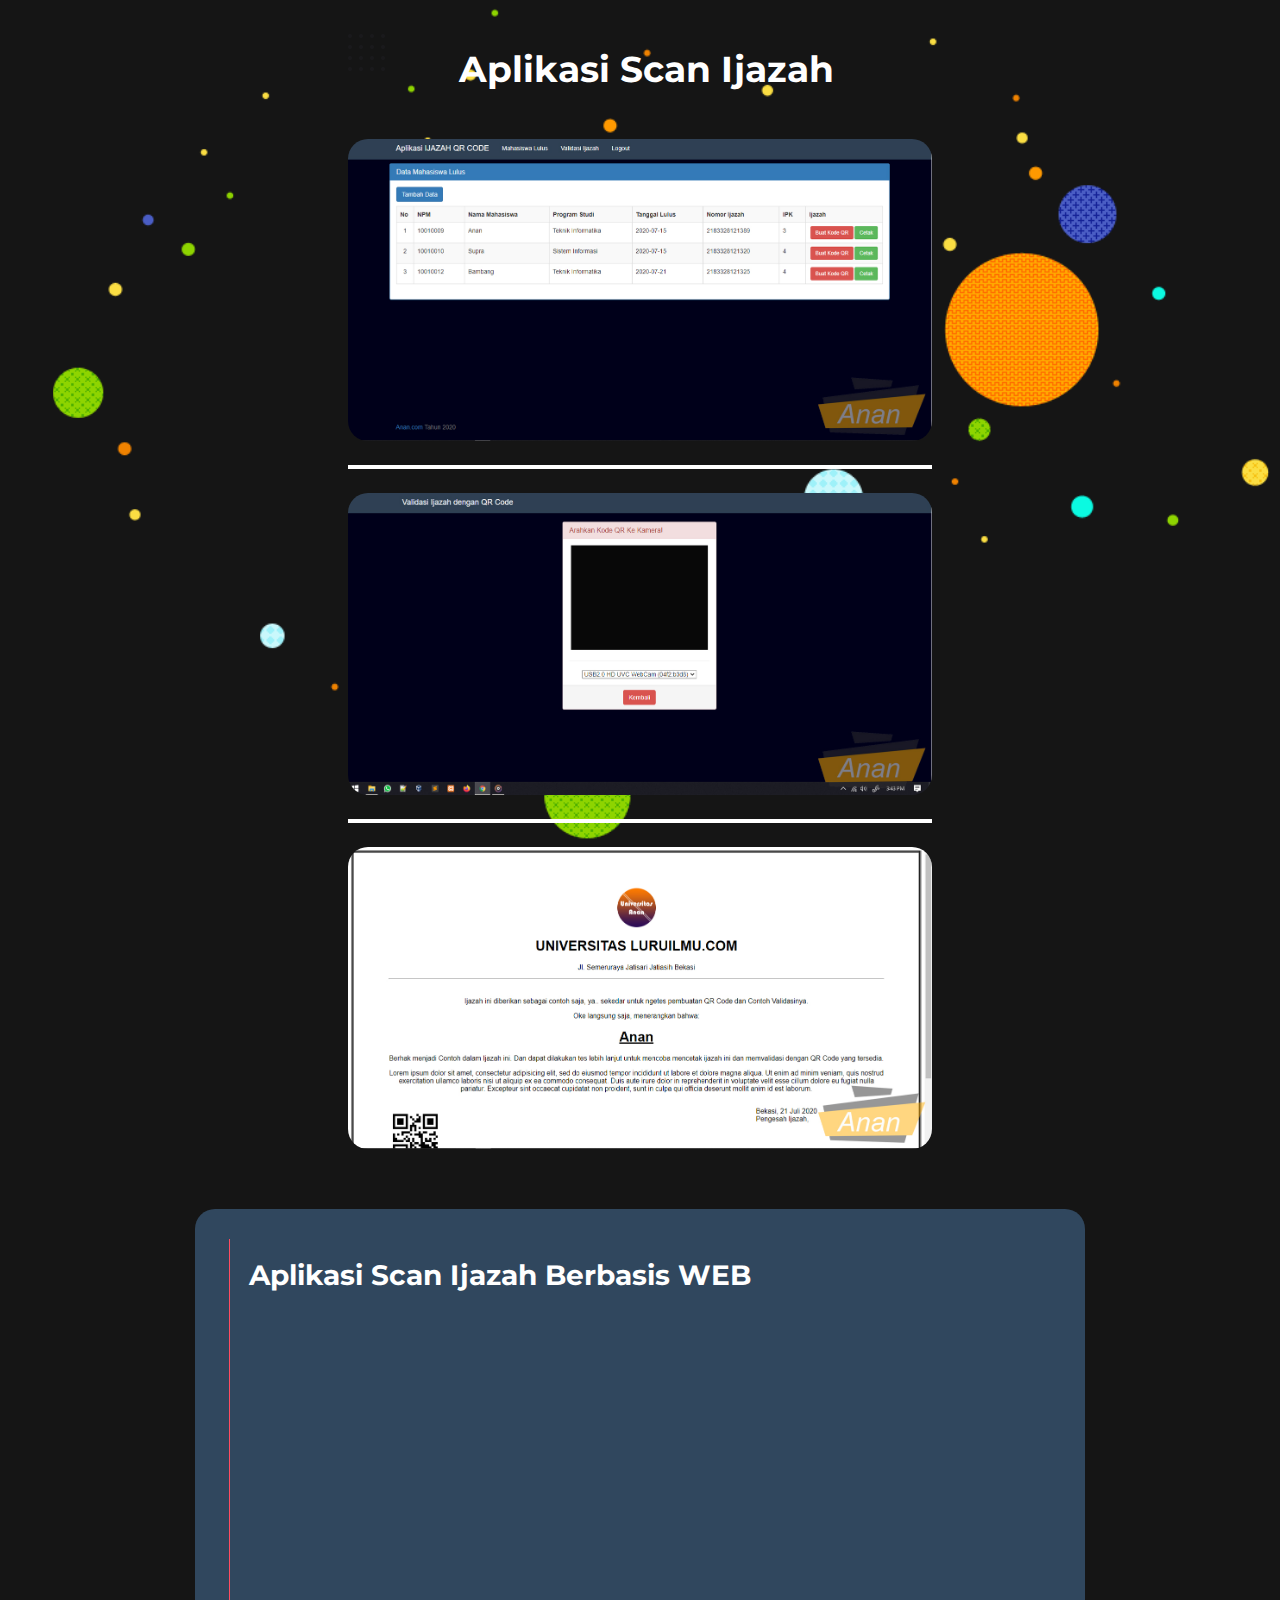
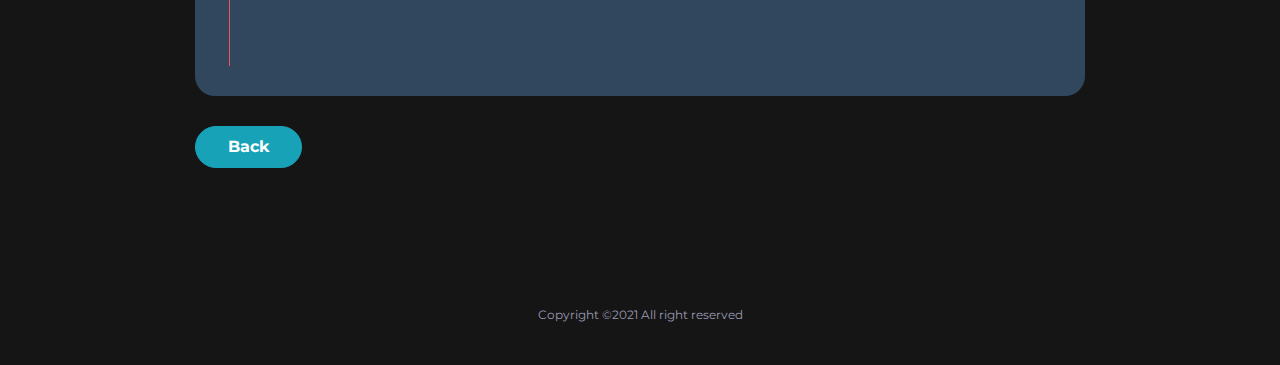
<file: index8.html>
<!DOCTYPE html>
<html lang="en-US">

<head>
	<meta http-equiv="Content-Type" content="text/html; charset=UTF-8">
	<title>Portfolio</title>
	<meta name="viewport" content="width=device-width, initial-scale=1, maximum-scale=1">
	<link rel="shortcut icon" type="image/x-icon" href="images/profile.png">

	<!-- STYLESHEETS -->
	<link rel="stylesheet" href="css/bootstrap.min.css">
	<link rel="stylesheet" href="css/all.min.css" type="text/css" media="all">
	<link rel="stylesheet" href="css/simple-line-icons.css" type="text/css" media="all">
	<link rel="stylesheet" href="css/animate.css" type="text/css" media="all">
	<link rel="stylesheet" href="css/jquery.fancybox.css" type="text/css" media="all">
	<link rel="stylesheet" href="css/magnific-popup.css" type="text/css" media="all">
	<link rel="stylesheet" href="css/style.css" type="text/css" media="all">

	<script async src="https://www.googletagmanager.com/gtag/js?id=G-FWYZLPJEN9"></script>
	<script src="js/gtag.js"></script>

</head>

<body class="bg-post-parallax">
    <div class="container home d-flex light align-items-center ">
        <!-- intro -->
        <div class="intro">
            <!-- info -->

            <div class="row">
                <!-- foto1 -->
                <div class="col-md-2" ></div>
                <div class="col-md-8">
                    <h2 class="section-title wow fadeInUp mb-5 mt-5" style="text-align: center;">Aplikasi Scan Ijazah</h2>
                    <div class="portfolio-item rounded shadow-dark">
                        <img src="images/project17/1.jpg" alt="Anan" />
                        <!-- <div class="mask"></div> -->
                    </div>
                </div>
                <div class="col-md-2"></div>
                 <!-- foto2 -->
                <div class="col-md-2" ></div>
                <div class="col-md-8">
                    <hr class="mt-4 mb-4" style="border: 2px white solid;">
                    <div class="portfolio-item rounded shadow-dark">
                        <img src="images/project17/2.jpg" alt="Anan" />
                        <!-- <div class="mask"></div> -->
                    </div>
                </div>
                <div class="col-md-2"></div>
                 <!-- foto3 -->
                <div class="col-md-2" ></div>
                <div class="col-md-8">
                    <hr class="mt-4 mb-4" style="border: 2px white solid;">
                    <div class="portfolio-item rounded shadow-dark">
                        <img src="images/project17/3.jpg" alt="Anan" />
                        <!-- <div class="mask"></div> -->
                    </div>
                </div>
                <div class="col-md-2"></div>
            </div>           
            
            <div class="spacer" data-height="60"></div>

            <div class="timeline asd bg-white rounded shadow-dark padding-30 overflow-hidden">
                <h2 class="ml-4">Aplikasi Scan Ijazah Berbasis WEB</h2>
                <!-- timeline item -->
                <div class="timeline-container wow fadeInUp">
                    <div class="content">
                        <span class="time">PHP</span>
                        <p> Aplikasi Scan Ijazah berbasis web ialah aplikasi yang dibangun menggunakan PHP. Aplikasi ini memiliki 
                            tampilan yang sangat simple dan fitur yang cukup lengkap untuk sebuah Aplikasi Scan Ijazah, dan Aplikasi 
                            ini bisa langsung di aplikasikan, Aplikasi ini dapat 
                            dioperasikan secara online maupun offline dan cukup mudah untuk dijalankan. 
                        </p>
                        <br>
                        <p>
                            Koleksi fitur yang ada dalam aplikasi Scan Ijazah ini ialah sebagai berikut : <br>
                            – CRUD Mahasiswa <br>
                            – Scan QR Code
                        </p>
                        <br>
                        <p>
                            Bisa juga dilihat di link dibawah ini untuk demonya: <br>
                            <i class="icon-arrow-right-circle"><a href="https://www.youtube.com/watch?v=stwaRnZLh6E"> Aplikasi Scan Ijazah</a></i>
                            
                        </p>
                        <span class="time icon-calendar"> 21 Juli 2020</span>
                    </div>
                </div>
                <span class="line"></span>
            </div>
            <div class="spacer" data-height="30"></div>
            <!-- Send Button -->    
            <a href="index.html" class="btn btn-info">Back</a>
        </div>        
    </div>



    <div class="spacer" data-height="96"></div>

    <footer class="footer light">
        <div class="copyright">
            Copyright &copy;2021 All right reserved
        </div>
    </footer>

	<!-- Go to top button -->
	<a href="javascript:" id="return-to-top"><i class="fas fa-arrow-up"></i></a>

	<!-- SCRIPTS -->
	<script src="js/jquery-3.5.1.min.js"> </script>
	<script src="js/popper.min.js"> </script>
	<script src="js/bootstrap.min.js"> </script>
	<script src="js/jquery.easing.min.js"></script>
	<script src="js/jquery.waypoints.min.js"></script>
	<script src="js/jquery.counterup.min.js"></script>
	<script src="js/jquery.fancybox.min.js"></script>
	<script src="js/contact.js"></script>
	<script src="js/wow.min.js"></script>
	<script src="js/morphext.min.js"></script>
	<script src="js/parallax.min.js"></script>
	<script src="js/jquery.magnific-popup.min.js"></script>
	<script src="js/typed.js"></script>
	<script src="js/custom.js"></script>

	<script>
		var typed = new Typed('.typing', {
			strings: ["Back-End Developer", "Web Developer", "Programmer"],
			typeSpeed: 60,
			backSpeed: 40,
			loop: true
		});
	</script>
</body>

</html>
</file>
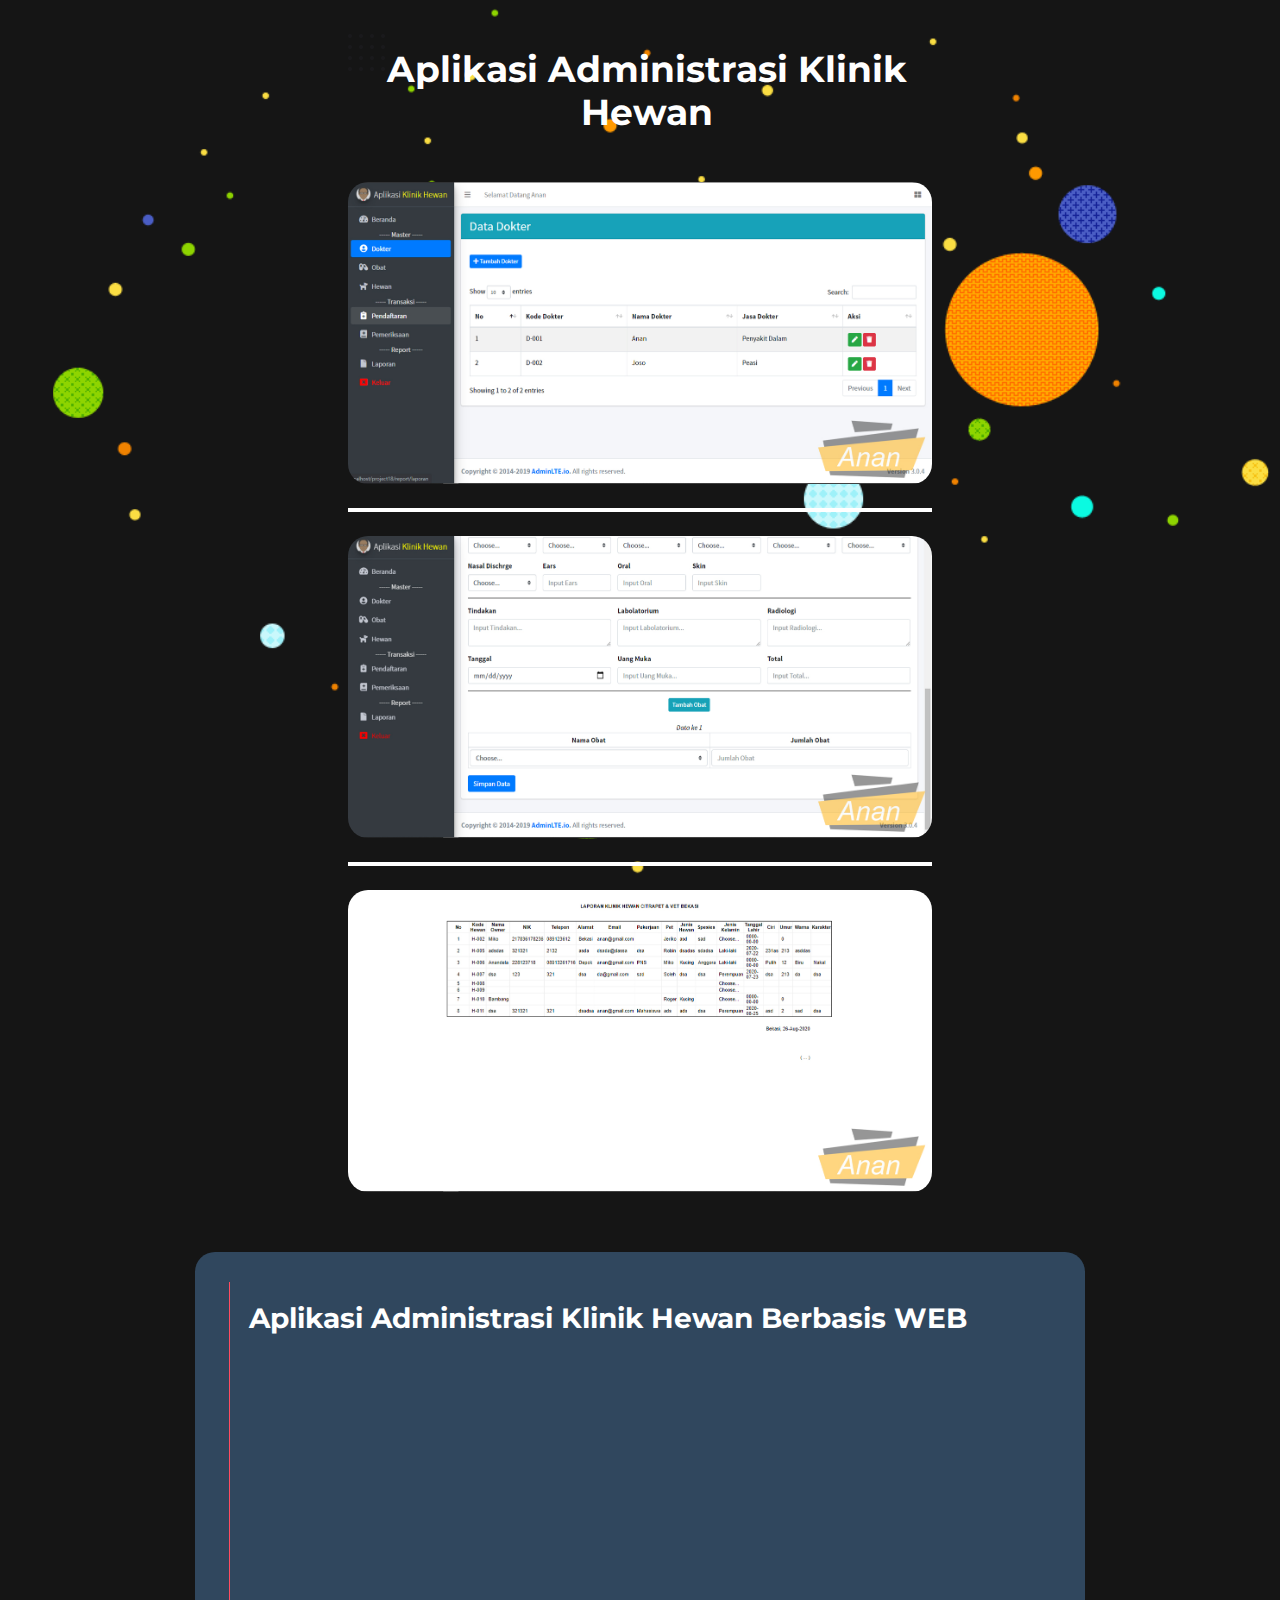
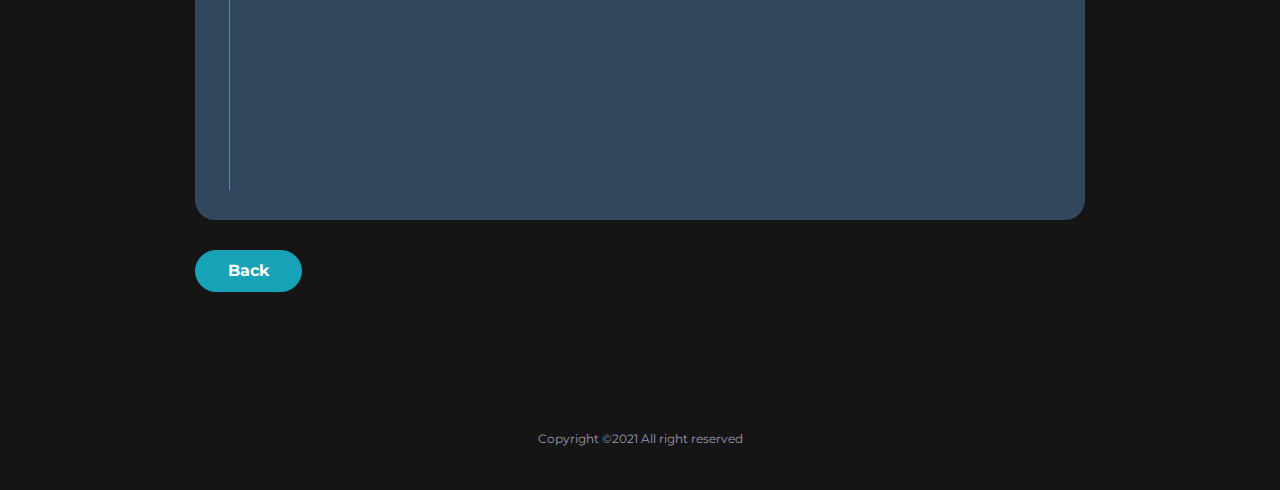
<file: index9.html>
<!DOCTYPE html>
<html lang="en-US">

<head>
	<meta http-equiv="Content-Type" content="text/html; charset=UTF-8">
	<title>Portfolio</title>
	<meta name="viewport" content="width=device-width, initial-scale=1, maximum-scale=1">
	<link rel="shortcut icon" type="image/x-icon" href="images/profile.png">

	<!-- STYLESHEETS -->
	<link rel="stylesheet" href="css/bootstrap.min.css">
	<link rel="stylesheet" href="css/all.min.css" type="text/css" media="all">
	<link rel="stylesheet" href="css/simple-line-icons.css" type="text/css" media="all">
	<link rel="stylesheet" href="css/animate.css" type="text/css" media="all">
	<link rel="stylesheet" href="css/jquery.fancybox.css" type="text/css" media="all">
	<link rel="stylesheet" href="css/magnific-popup.css" type="text/css" media="all">
	<link rel="stylesheet" href="css/style.css" type="text/css" media="all">

	<script async src="https://www.googletagmanager.com/gtag/js?id=G-FWYZLPJEN9"></script>
	<script src="js/gtag.js"></script>

</head>

<body class="bg-post-parallax">
    <div class="container home d-flex light align-items-center ">
        <!-- intro -->
        <div class="intro">
            <!-- info -->

            <div class="row">
                <!-- foto1 -->
                <div class="col-md-2" ></div>
                <div class="col-md-8">
                    <h2 class="section-title wow fadeInUp mb-5 mt-5" style="text-align: center;">Aplikasi Administrasi Klinik Hewan</h2>
                    <div class="portfolio-item rounded shadow-dark">
                        <img src="images/project18/1.jpg" alt="Anan" />
                        <!-- <div class="mask"></div> -->
                    </div>
                </div>
                <div class="col-md-2"></div>
                 <!-- foto2 -->
                <div class="col-md-2" ></div>
                <div class="col-md-8">
                    <hr class="mt-4 mb-4" style="border: 2px white solid;">
                    <div class="portfolio-item rounded shadow-dark">
                        <img src="images/project18/2.jpg" alt="Anan" />
                        <!-- <div class="mask"></div> -->
                    </div>
                </div>
                <div class="col-md-2"></div>
                 <!-- foto3 -->
                <div class="col-md-2" ></div>
                <div class="col-md-8">
                    <hr class="mt-4 mb-4" style="border: 2px white solid;">
                    <div class="portfolio-item rounded shadow-dark">
                        <img src="images/project18/3.jpg" alt="Anan" />
                        <!-- <div class="mask"></div> -->
                    </div>
                </div>
                <div class="col-md-2"></div>
            </div>           
            
            <div class="spacer" data-height="60"></div>

            <div class="timeline asd bg-white rounded shadow-dark padding-30 overflow-hidden">
                <h2 class="ml-4">Aplikasi Administrasi Klinik Hewan Berbasis WEB</h2>
                <!-- timeline item -->
                <div class="timeline-container wow fadeInUp">
                    <div class="content">
                        <span class="time">Codeigniter 3</span>
                        <p> Aplikasi Administrasi Klinik Hewan berbasis web ialah aplikasi yang dibangun menggunakan framework codeigniter 3. 
                            Aplikasi ini memiliki tampilan yang sangat simple dan fitur yang cukup lengkap untuk sebuah Aplikasi Administrasi 
                            Klinik Hewan, dan Aplikasi ini bisa langsung di aplikasikan, 
                            Aplikasi ini dapat dioperasikan secara online maupun offline dan cukup mudah untuk dijalankan. 
                        </p>
                        <br>
                        <p>
                            Koleksi fitur yang ada dalam aplikasi Administrasi Klinik Hewan ini ialah sebagai berikut : <br>
                            – CRUD Hewan, Dokter, Obat  <br>
                            – Pendaftaran  <br>
                            – Pemeriksaan  <br>
                            - Laporan Harian, Bulanan, dan Tahun 
                        </p>
                        <br>
                        <p>
                            Bisa juga dilihat di link dibawah ini untuk demonya: <br>
                            <i class="icon-arrow-right-circle"><a href="https://www.youtube.com/watch?v=lISov9p80QQ&t=8s"> Aplikasi Administrasi Klinik Hewan</a></i>
                            
                        </p>
                        <span class="time icon-calendar"> 26 Agustus 2020</span>
                    </div>
                </div>
                <span class="line"></span>
            </div>
            <div class="spacer" data-height="30"></div>
            <!-- Send Button -->    
            <a href="index.html" class="btn btn-info">Back</a>
        </div>        
    </div>



    <div class="spacer" data-height="96"></div>

    <footer class="footer light">
        <div class="copyright">
            Copyright &copy;2021 All right reserved
        </div>
    </footer>

	<!-- Go to top button -->
	<a href="javascript:" id="return-to-top"><i class="fas fa-arrow-up"></i></a>

	<!-- SCRIPTS -->
	<script src="js/jquery-3.5.1.min.js"> </script>
	<script src="js/popper.min.js"> </script>
	<script src="js/bootstrap.min.js"> </script>
	<script src="js/jquery.easing.min.js"></script>
	<script src="js/jquery.waypoints.min.js"></script>
	<script src="js/jquery.counterup.min.js"></script>
	<script src="js/jquery.fancybox.min.js"></script>
	<script src="js/contact.js"></script>
	<script src="js/wow.min.js"></script>
	<script src="js/morphext.min.js"></script>
	<script src="js/parallax.min.js"></script>
	<script src="js/jquery.magnific-popup.min.js"></script>
	<script src="js/typed.js"></script>
	<script src="js/custom.js"></script>

	<script>
		var typed = new Typed('.typing', {
			strings: ["Back-End Developer", "Web Developer", "Programmer"],
			typeSpeed: 60,
			backSpeed: 40,
			loop: true
		});
	</script>
</body>

</html>
</file>
<file: css/simple-line-icons.css>
@font-face {
  font-family: 'simple-line-icons';
  src: url('../fonts/Simple-Line-Iconsb26c.eot?v=2.4.0');
  src: url('../fonts/Simple-Line-Iconsb26c.eot?v=2.4.0#iefix') format('embedded-opentype'), url('../fonts/Simple-Line-Iconsb26c.html?v=2.4.0') format('woff2'), url('../fonts/Simple-Line-Iconsb26c.ttf?v=2.4.0') format('truetype'), url('../fonts/Simple-Line-Iconsb26c.woff?v=2.4.0') format('woff'), url('../fonts/Simple-Line-Iconsb26c.svg?v=2.4.0#simple-line-icons') format('svg');
  font-weight: normal;
  font-style: normal;
}
/*
 Use the following CSS code if you want to have a class per icon.
 Instead of a list of all class selectors, you can use the generic [class*="icon-"] selector, but it's slower:
*/
.icon-user,
.icon-people,
.icon-user-female,
.icon-user-follow,
.icon-user-following,
.icon-user-unfollow,
.icon-login,
.icon-logout,
.icon-emotsmile,
.icon-phone,
.icon-call-end,
.icon-call-in,
.icon-call-out,
.icon-map,
.icon-location-pin,
.icon-direction,
.icon-directions,
.icon-compass,
.icon-layers,
.icon-menu,
.icon-list,
.icon-options-vertical,
.icon-options,
.icon-arrow-down,
.icon-arrow-left,
.icon-arrow-right,
.icon-arrow-up,
.icon-arrow-up-circle,
.icon-arrow-left-circle,
.icon-arrow-right-circle,
.icon-arrow-down-circle,
.icon-check,
.icon-clock,
.icon-plus,
.icon-minus,
.icon-close,
.icon-event,
.icon-exclamation,
.icon-organization,
.icon-trophy,
.icon-screen-smartphone,
.icon-screen-desktop,
.icon-plane,
.icon-notebook,
.icon-mustache,
.icon-mouse,
.icon-magnet,
.icon-energy,
.icon-disc,
.icon-cursor,
.icon-cursor-move,
.icon-crop,
.icon-chemistry,
.icon-speedometer,
.icon-shield,
.icon-screen-tablet,
.icon-magic-wand,
.icon-hourglass,
.icon-graduation,
.icon-ghost,
.icon-game-controller,
.icon-fire,
.icon-eyeglass,
.icon-envelope-open,
.icon-envelope-letter,
.icon-bell,
.icon-badge,
.icon-anchor,
.icon-wallet,
.icon-vector,
.icon-speech,
.icon-puzzle,
.icon-printer,
.icon-present,
.icon-playlist,
.icon-pin,
.icon-picture,
.icon-handbag,
.icon-globe-alt,
.icon-globe,
.icon-folder-alt,
.icon-folder,
.icon-film,
.icon-feed,
.icon-drop,
.icon-drawer,
.icon-docs,
.icon-doc,
.icon-diamond,
.icon-cup,
.icon-calculator,
.icon-bubbles,
.icon-briefcase,
.icon-book-open,
.icon-basket-loaded,
.icon-basket,
.icon-bag,
.icon-action-undo,
.icon-action-redo,
.icon-wrench,
.icon-umbrella,
.icon-trash,
.icon-tag,
.icon-support,
.icon-frame,
.icon-size-fullscreen,
.icon-size-actual,
.icon-shuffle,
.icon-share-alt,
.icon-share,
.icon-rocket,
.icon-question,
.icon-pie-chart,
.icon-pencil,
.icon-note,
.icon-loop,
.icon-home,
.icon-grid,
.icon-graph,
.icon-microphone,
.icon-music-tone-alt,
.icon-music-tone,
.icon-earphones-alt,
.icon-earphones,
.icon-equalizer,
.icon-like,
.icon-dislike,
.icon-control-start,
.icon-control-rewind,
.icon-control-play,
.icon-control-pause,
.icon-control-forward,
.icon-control-end,
.icon-volume-1,
.icon-volume-2,
.icon-volume-off,
.icon-calendar,
.icon-bulb,
.icon-chart,
.icon-ban,
.icon-bubble,
.icon-camrecorder,
.icon-camera,
.icon-cloud-download,
.icon-cloud-upload,
.icon-envelope,
.icon-eye,
.icon-flag,
.icon-heart,
.icon-info,
.icon-key,
.icon-link,
.icon-lock,
.icon-lock-open,
.icon-magnifier,
.icon-magnifier-add,
.icon-magnifier-remove,
.icon-paper-clip,
.icon-paper-plane,
.icon-power,
.icon-refresh,
.icon-reload,
.icon-settings,
.icon-star,
.icon-symbol-female,
.icon-symbol-male,
.icon-target,
.icon-credit-card,
.icon-paypal,
.icon-social-tumblr,
.icon-social-twitter,
.icon-social-facebook,
.icon-social-instagram,
.icon-social-linkedin,
.icon-social-pinterest,
.icon-social-github,
.icon-social-google,
.icon-social-reddit,
.icon-social-skype,
.icon-social-dribbble,
.icon-social-behance,
.icon-social-foursqare,
.icon-social-soundcloud,
.icon-social-spotify,
.icon-social-stumbleupon,
.icon-social-youtube,
.icon-social-dropbox,
.icon-social-vkontakte,
.icon-social-steam {
  font-family: 'simple-line-icons';
  speak: none;
  font-style: normal;
  font-weight: normal;
  font-variant: normal;
  text-transform: none;
  line-height: 1;
  /* Better Font Rendering =========== */
  -webkit-font-smoothing: antialiased;
  -moz-osx-font-smoothing: grayscale;
}
.icon-user:before {
  content: "\e005";
}
.icon-people:before {
  content: "\e001";
}
.icon-user-female:before {
  content: "\e000";
}
.icon-user-follow:before {
  content: "\e002";
}
.icon-user-following:before {
  content: "\e003";
}
.icon-user-unfollow:before {
  content: "\e004";
}
.icon-login:before {
  content: "\e066";
}
.icon-logout:before {
  content: "\e065";
}
.icon-emotsmile:before {
  content: "\e021";
}
.icon-phone:before {
  content: "\e600";
}
.icon-call-end:before {
  content: "\e048";
}
.icon-call-in:before {
  content: "\e047";
}
.icon-call-out:before {
  content: "\e046";
}
.icon-map:before {
  content: "\e033";
}
.icon-location-pin:before {
  content: "\e096";
}
.icon-direction:before {
  content: "\e042";
}
.icon-directions:before {
  content: "\e041";
}
.icon-compass:before {
  content: "\e045";
}
.icon-layers:before {
  content: "\e034";
}
.icon-menu:before {
  content: "\e601";
}
.icon-list:before {
  content: "\e067";
}
.icon-options-vertical:before {
  content: "\e602";
}
.icon-options:before {
  content: "\e603";
}
.icon-arrow-down:before {
  content: "\e604";
}
.icon-arrow-left:before {
  content: "\e605";
}
.icon-arrow-right:before {
  content: "\e606";
}
.icon-arrow-up:before {
  content: "\e607";
}
.icon-arrow-up-circle:before {
  content: "\e078";
}
.icon-arrow-left-circle:before {
  content: "\e07a";
}
.icon-arrow-right-circle:before {
  content: "\e079";
}
.icon-arrow-down-circle:before {
  content: "\e07b";
}
.icon-check:before {
  content: "\e080";
}
.icon-clock:before {
  content: "\e081";
}
.icon-plus:before {
  content: "\e095";
}
.icon-minus:before {
  content: "\e615";
}
.icon-close:before {
  content: "\e082";
}
.icon-event:before {
  content: "\e619";
}
.icon-exclamation:before {
  content: "\e617";
}
.icon-organization:before {
  content: "\e616";
}
.icon-trophy:before {
  content: "\e006";
}
.icon-screen-smartphone:before {
  content: "\e010";
}
.icon-screen-desktop:before {
  content: "\e011";
}
.icon-plane:before {
  content: "\e012";
}
.icon-notebook:before {
  content: "\e013";
}
.icon-mustache:before {
  content: "\e014";
}
.icon-mouse:before {
  content: "\e015";
}
.icon-magnet:before {
  content: "\e016";
}
.icon-energy:before {
  content: "\e020";
}
.icon-disc:before {
  content: "\e022";
}
.icon-cursor:before {
  content: "\e06e";
}
.icon-cursor-move:before {
  content: "\e023";
}
.icon-crop:before {
  content: "\e024";
}
.icon-chemistry:before {
  content: "\e026";
}
.icon-speedometer:before {
  content: "\e007";
}
.icon-shield:before {
  content: "\e00e";
}
.icon-screen-tablet:before {
  content: "\e00f";
}
.icon-magic-wand:before {
  content: "\e017";
}
.icon-hourglass:before {
  content: "\e018";
}
.icon-graduation:before {
  content: "\e019";
}
.icon-ghost:before {
  content: "\e01a";
}
.icon-game-controller:before {
  content: "\e01b";
}
.icon-fire:before {
  content: "\e01c";
}
.icon-eyeglass:before {
  content: "\e01d";
}
.icon-envelope-open:before {
  content: "\e01e";
}
.icon-envelope-letter:before {
  content: "\e01f";
}
.icon-bell:before {
  content: "\e027";
}
.icon-badge:before {
  content: "\e028";
}
.icon-anchor:before {
  content: "\e029";
}
.icon-wallet:before {
  content: "\e02a";
}
.icon-vector:before {
  content: "\e02b";
}
.icon-speech:before {
  content: "\e02c";
}
.icon-puzzle:before {
  content: "\e02d";
}
.icon-printer:before {
  content: "\e02e";
}
.icon-present:before {
  content: "\e02f";
}
.icon-playlist:before {
  content: "\e030";
}
.icon-pin:before {
  content: "\e031";
}
.icon-picture:before {
  content: "\e032";
}
.icon-handbag:before {
  content: "\e035";
}
.icon-globe-alt:before {
  content: "\e036";
}
.icon-globe:before {
  content: "\e037";
}
.icon-folder-alt:before {
  content: "\e039";
}
.icon-folder:before {
  content: "\e089";
}
.icon-film:before {
  content: "\e03a";
}
.icon-feed:before {
  content: "\e03b";
}
.icon-drop:before {
  content: "\e03e";
}
.icon-drawer:before {
  content: "\e03f";
}
.icon-docs:before {
  content: "\e040";
}
.icon-doc:before {
  content: "\e085";
}
.icon-diamond:before {
  content: "\e043";
}
.icon-cup:before {
  content: "\e044";
}
.icon-calculator:before {
  content: "\e049";
}
.icon-bubbles:before {
  content: "\e04a";
}
.icon-briefcase:before {
  content: "\e04b";
}
.icon-book-open:before {
  content: "\e04c";
}
.icon-basket-loaded:before {
  content: "\e04d";
}
.icon-basket:before {
  content: "\e04e";
}
.icon-bag:before {
  content: "\e04f";
}
.icon-action-undo:before {
  content: "\e050";
}
.icon-action-redo:before {
  content: "\e051";
}
.icon-wrench:before {
  content: "\e052";
}
.icon-umbrella:before {
  content: "\e053";
}
.icon-trash:before {
  content: "\e054";
}
.icon-tag:before {
  content: "\e055";
}
.icon-support:before {
  content: "\e056";
}
.icon-frame:before {
  content: "\e038";
}
.icon-size-fullscreen:before {
  content: "\e057";
}
.icon-size-actual:before {
  content: "\e058";
}
.icon-shuffle:before {
  content: "\e059";
}
.icon-share-alt:before {
  content: "\e05a";
}
.icon-share:before {
  content: "\e05b";
}
.icon-rocket:before {
  content: "\e05c";
}
.icon-question:before {
  content: "\e05d";
}
.icon-pie-chart:before {
  content: "\e05e";
}
.icon-pencil:before {
  content: "\e05f";
}
.icon-note:before {
  content: "\e060";
}
.icon-loop:before {
  content: "\e064";
}
.icon-home:before {
  content: "\e069";
}
.icon-grid:before {
  content: "\e06a";
}
.icon-graph:before {
  content: "\e06b";
}
.icon-microphone:before {
  content: "\e063";
}
.icon-music-tone-alt:before {
  content: "\e061";
}
.icon-music-tone:before {
  content: "\e062";
}
.icon-earphones-alt:before {
  content: "\e03c";
}
.icon-earphones:before {
  content: "\e03d";
}
.icon-equalizer:before {
  content: "\e06c";
}
.icon-like:before {
  content: "\e068";
}
.icon-dislike:before {
  content: "\e06d";
}
.icon-control-start:before {
  content: "\e06f";
}
.icon-control-rewind:before {
  content: "\e070";
}
.icon-control-play:before {
  content: "\e071";
}
.icon-control-pause:before {
  content: "\e072";
}
.icon-control-forward:before {
  content: "\e073";
}
.icon-control-end:before {
  content: "\e074";
}
.icon-volume-1:before {
  content: "\e09f";
}
.icon-volume-2:before {
  content: "\e0a0";
}
.icon-volume-off:before {
  content: "\e0a1";
}
.icon-calendar:before {
  content: "\e075";
}
.icon-bulb:before {
  content: "\e076";
}
.icon-chart:before {
  content: "\e077";
}
.icon-ban:before {
  content: "\e07c";
}
.icon-bubble:before {
  content: "\e07d";
}
.icon-camrecorder:before {
  content: "\e07e";
}
.icon-camera:before {
  content: "\e07f";
}
.icon-cloud-download:before {
  content: "\e083";
}
.icon-cloud-upload:before {
  content: "\e084";
}
.icon-envelope:before {
  content: "\e086";
}
.icon-eye:before {
  content: "\e087";
}
.icon-flag:before {
  content: "\e088";
}
.icon-heart:before {
  content: "\e08a";
}
.icon-info:before {
  content: "\e08b";
}
.icon-key:before {
  content: "\e08c";
}
.icon-link:before {
  content: "\e08d";
}
.icon-lock:before {
  content: "\e08e";
}
.icon-lock-open:before {
  content: "\e08f";
}
.icon-magnifier:before {
  content: "\e090";
}
.icon-magnifier-add:before {
  content: "\e091";
}
.icon-magnifier-remove:before {
  content: "\e092";
}
.icon-paper-clip:before {
  content: "\e093";
}
.icon-paper-plane:before {
  content: "\e094";
}
.icon-power:before {
  content: "\e097";
}
.icon-refresh:before {
  content: "\e098";
}
.icon-reload:before {
  content: "\e099";
}
.icon-settings:before {
  content: "\e09a";
}
.icon-star:before {
  content: "\e09b";
}
.icon-symbol-female:before {
  content: "\e09c";
}
.icon-symbol-male:before {
  content: "\e09d";
}
.icon-target:before {
  content: "\e09e";
}
.icon-credit-card:before {
  content: "\e025";
}
.icon-paypal:before {
  content: "\e608";
}
.icon-social-tumblr:before {
  content: "\e00a";
}
.icon-social-twitter:before {
  content: "\e009";
}
.icon-social-facebook:before {
  content: "\e00b";
}
.icon-social-instagram:before {
  content: "\e609";
}
.icon-social-linkedin:before {
  content: "\e60a";
}
.icon-social-pinterest:before {
  content: "\e60b";
}
.icon-social-github:before {
  content: "\e60c";
}
.icon-social-google:before {
  content: "\e60d";
}
.icon-social-reddit:before {
  content: "\e60e";
}
.icon-social-skype:before {
  content: "\e60f";
}
.icon-social-dribbble:before {
  content: "\e00d";
}
.icon-social-behance:before {
  content: "\e610";
}
.icon-social-foursqare:before {
  content: "\e611";
}
.icon-social-soundcloud:before {
  content: "\e612";
}
.icon-social-spotify:before {
  content: "\e613";
}
.icon-social-stumbleupon:before {
  content: "\e614";
}
.icon-social-youtube:before {
  content: "\e008";
}
.icon-social-dropbox:before {
  content: "\e00c";
}
.icon-social-vkontakte:before {
  content: "\e618";
}
.icon-social-steam:before {
  content: "\e620";
}
</file>
<file: css/style.css>
@charset "UTF-8";
/*

*/
@import url('https://fonts.googleapis.com/css2?family=Montserrat:ital,wght@0,100;0,200;0,300;0,400;0,500;0,600;0,700;0,800;0,900;1,100;1,200;1,300;1,400;1,500;1,600;1,700;1,800;1,900&display=swap');
/*=================================================================*/
/*                      BASE                              */
/*=================================================================*/

/* width */
::-webkit-scrollbar {
  width: 8px;
}

/* Track */
::-webkit-scrollbar-track {
  background: transparent;
}

/* Handle */
::-webkit-scrollbar-thumb {
  background: white;
  border-radius: 10px;
  box-shadow: 3px 3px 6px white, -3px -3px 6px white;
}

/* Handle on hover */
::-webkit-scrollbar-thumb:hover {
  background: #282642;
}

* {
  margin: 0;
  padding: 0;
}

html {
  margin: 0 !important;
  overflow: auto !important;
}

body {
  color: white;
  background-color: #151515;
  font-family: "Montserrat", sans-serif;
  font-size: 16px;
  line-height: 1.7;
  overflow-x: hidden;
  -webkit-font-smoothing: antialiased;
  -moz-osx-font-smoothing: grayscale;
}

img {
  max-width: 100%;
  height: auto;
}

.text-center {
  text-align: center;
}

.text-left {
  text-align: left;
}

.text-right {
  text-align: right;
}

.relative {
  position: relative;
}

/*=================================================================*/
/*                      TYPOGRAPHY                              */
/*=================================================================*/
h1,
h2,
h3,
h4,
h5,
h6 {
  color: white;
  font-family: "Montserrat", sans-serif;
  font-weight: 700;
  margin: 20px 0;
}

h1 {
  font-size: 36px;
}

h2 {
  font-size: 28px;
}

h3 {
  font-size: 24px;
}

h4 {
  font-size: 18px;
}

a {
  color: #FF4C60;
  outline: 0;
  -webkit-transition: all 0.3s ease-in-out;
  -o-transition: all 0.3s ease-in-out;
  transition: all 0.3s ease-in-out;
}

a:hover {
  color: #353353;
  text-decoration: none;
}

a:focus {
  outline: 0;
}

blockquote {
  padding: 20px 20px;
  margin: 0 0 20px;
  font-size: 16px;
  background: #e0e5ec;
  border-radius: 10px;
}

blockquote p {
  line-height: 1.6;
}

/* === Pre === */
pre {
  display: block;
  padding: 9.5px;
  margin: 0 0 10px;
  font-size: 13px;
  line-height: 1.42857143;
  color: #333;
  word-break: break-all;
  word-wrap: break-word;
  background-color: #e0e5ec;
  border: 1px solid #ccc;
  border-radius: 0;
}

/*=================================================================*/
/* PRELOADER */
/*=================================================================*/
.infinity {
  width: 120px;
  height: 60px;
  position: relative;
}

.infinity div,
.infinity span {
  position: absolute;
}

.infinity div {
  top: 0;
  left: 50%;
  width: 60px;
  height: 60px;
  -webkit-animation: rotate 6.9s linear infinite;
  animation: rotate 6.9s linear infinite;
}

.infinity div span {
  left: -8px;
  top: 50%;
  margin: -8px 0 0 0;
  width: 16px;
  height: 16px;
  display: block;
  background: #FF4C60;
  -webkit-box-shadow: 2px 2px 8px rgba(255, 76, 96, 0.09);
  box-shadow: 2px 2px 8px rgba(255, 76, 96, 0.09);
  border-radius: 50%;
  -webkit-transform: rotate(90deg);
  -ms-transform: rotate(90deg);
  transform: rotate(90deg);
  -webkit-animation: move 6.9s linear infinite;
  animation: move 6.9s linear infinite;
}

.infinity div span:before,
.infinity div span:after {
  content: "";
  position: absolute;
  display: block;
  border-radius: 50%;
  width: 14px;
  height: 14px;
  background: inherit;
  top: 50%;
  left: 50%;
  margin: -7px 0 0 -7px;
  -webkit-box-shadow: inherit;
  box-shadow: inherit;
}

.infinity div span:before {
  -webkit-animation: drop1 0.8s linear infinite;
  animation: drop1 0.8s linear infinite;
}

.infinity div span:after {
  -webkit-animation: drop2 0.8s linear infinite 0.4s;
  animation: drop2 0.8s linear infinite 0.4s;
}

.infinity div:nth-child(2) {
  -webkit-animation-delay: -2.3s;
  animation-delay: -2.3s;
}

.infinity div:nth-child(2) span {
  -webkit-animation-delay: -2.3s;
  animation-delay: -2.3s;
}

.infinity div:nth-child(3) {
  -webkit-animation-delay: -4.6s;
  animation-delay: -4.6s;
}

.infinity div:nth-child(3) span {
  -webkit-animation-delay: -4.6s;
  animation-delay: -4.6s;
}

.infinityChrome {
  width: 128px;
  height: 90px;
}

.infinityChrome div {
  position: absolute;
  width: 16px;
  height: 16px;
  background: #FF4C60;
  -webkit-box-shadow: 2px 2px 8px rgba(255, 76, 96, 0.09);
  box-shadow: 2px 2px 8px rgba(255, 76, 96, 0.09);
  border-radius: 50%;
  -webkit-animation: moveSvg 6.9s linear infinite;
  animation: moveSvg 6.9s linear infinite;
  -webkit-filter: url(#goo);
  filter: url(#goo);
  -webkit-transform: scaleX(-1);
  -ms-transform: scaleX(-1);
  transform: scaleX(-1);
  offset-path: path("M64.3636364,29.4064278 C77.8909091,43.5203348 84.4363636,56 98.5454545,56 C112.654545,56 124,44.4117395 124,30.0006975 C124,15.5896556 112.654545,3.85282763 98.5454545,4.00139508 C84.4363636,4.14996252 79.2,14.6982509 66.4,29.4064278 C53.4545455,42.4803627 43.5636364,56 29.4545455,56 C15.3454545,56 4,44.4117395 4,30.0006975 C4,15.5896556 15.3454545,4.00139508 29.4545455,4.00139508 C43.5636364,4.00139508 53.1636364,17.8181672 64.3636364,29.4064278 Z");
}

.infinityChrome div:before,
.infinityChrome div:after {
  content: "";
  position: absolute;
  display: block;
  border-radius: 50%;
  width: 14px;
  height: 14px;
  background: inherit;
  top: 50%;
  left: 50%;
  margin: -7px 0 0 -7px;
  -webkit-box-shadow: inherit;
  box-shadow: inherit;
}

.infinityChrome div:before {
  -webkit-animation: drop1 0.8s linear infinite;
  animation: drop1 0.8s linear infinite;
}

.infinityChrome div:after {
  -webkit-animation: drop2 0.8s linear infinite 0.4s;
  animation: drop2 0.8s linear infinite 0.4s;
}

.infinityChrome div:nth-child(2) {
  -webkit-animation-delay: -2.3s;
  animation-delay: -2.3s;
}

.infinityChrome div:nth-child(3) {
  -webkit-animation-delay: -4.6s;
  animation-delay: -4.6s;
}

@-webkit-keyframes moveSvg {
  0% {
    offset-distance: 0%;
  }

  25% {
    background: #6C6CE5;
  }

  75% {
    background: #FFD15C;
  }

  100% {
    offset-distance: 100%;
  }
}

@keyframes moveSvg {
  0% {
    offset-distance: 0%;
  }

  25% {
    background: #6C6CE5;
  }

  75% {
    background: #FFD15C;
  }

  100% {
    offset-distance: 100%;
  }
}

@-webkit-keyframes rotate {
  50% {
    -webkit-transform: rotate(360deg);
    transform: rotate(360deg);
    margin-left: 0;
  }

  50.0001%,
  100% {
    margin-left: -60px;
  }
}

@keyframes rotate {
  50% {
    -webkit-transform: rotate(360deg);
    transform: rotate(360deg);
    margin-left: 0;
  }

  50.0001%,
  100% {
    margin-left: -60px;
  }
}

@-webkit-keyframes move {

  0%,
  50% {
    left: -8px;
  }

  25% {
    background: #FFD15C;
  }

  75% {
    background: #6C6CE5;
  }

  50.0001%,
  100% {
    left: auto;
    right: -8px;
  }
}

@keyframes move {

  0%,
  50% {
    left: -8px;
  }

  25% {
    background: #FFD15C;
  }

  75% {
    background: #6C6CE5;
  }

  50.0001%,
  100% {
    left: auto;
    right: -8px;
  }
}

@-webkit-keyframes drop1 {
  100% {
    -webkit-transform: translate(32px, 8px) scale(0);
    transform: translate(32px, 8px) scale(0);
  }
}

@keyframes drop1 {
  100% {
    -webkit-transform: translate(32px, 8px) scale(0);
    transform: translate(32px, 8px) scale(0);
  }
}

@-webkit-keyframes drop2 {
  0% {
    -webkit-transform: translate(0, 0) scale(0.9);
    transform: translate(0, 0) scale(0.9);
  }

  100% {
    -webkit-transform: translate(32px, -8px) scale(0);
    transform: translate(32px, -8px) scale(0);
  }
}

@keyframes drop2 {
  0% {
    -webkit-transform: translate(0, 0) scale(0.9);
    transform: translate(0, 0) scale(0.9);
  }

  100% {
    -webkit-transform: translate(32px, -8px) scale(0);
    transform: translate(32px, -8px) scale(0);
  }
}

#preloader {
  background: #353353;
  height: 100%;
  position: fixed;
  width: 100%;
  z-index: 1031;
}

#preloader .outer {
  position: absolute;
  top: 50%;
  left: 50%;
  -webkit-transform: translate(-50%, -50%);
  -ms-transform: translate(-50%, -50%);
  transform: translate(-50%, -50%);
}

#preloader.light {
  background: #151515;
}

.goo-outer {
  display: none;
}

/*=================================================================*/
/*                      HEADER                              */
/*=================================================================*/
header.desktop-header-1 {
  color: #FFF;
  border-right: solid 1px rgba(255, 255, 255, 0.1);
  background: #aeacbe;
  padding: 50px 40px 40px;
  position: fixed;
  left: 0;
  overflow-y: auto;
  overflow-x: hidden;
  height: 100vh;
  min-height: 100vh;
  top: 0;
  width: 290px;
  z-index: 1;
  -webkit-transform: translateX(0);
  -ms-transform: translateX(0);
  transform: translateX(0);
  -webkit-transition: all 0.3s ease-in-out;
  -o-transition: all 0.3s ease-in-out;
  transition: all 0.3s ease-in-out;
  /* === Vertical Menu === */
  /* === Submenu === */
}

header.desktop-header-1.open {
  -webkit-transform: translateX(0);
  -ms-transform: translateX(0);
  transform: translateX(0);
}

header.desktop-header-1 .vertical-menu {
  list-style: none;
  padding: 0;
  margin-bottom: 100px;
  margin-top: 100px;
}

header.desktop-header-1 .vertical-menu li.openmenu>a {
  color: #000;
}

header.desktop-header-1 .vertical-menu li.openmenu .switch {
  -webkit-transform: rotate(45deg);
  -ms-transform: rotate(45deg);
  transform: rotate(45deg);
}

header.desktop-header-1 .vertical-menu li {
  padding: 8px 0;
  position: relative;
  list-style: none;
  -webkit-transition: all 0.2s ease-in-out;
  -o-transition: all 0.2s ease-in-out;
  transition: all 0.2s ease-in-out;
}

header.desktop-header-1 .vertical-menu li a:hover {
  color: #FFD15C;
}

header.desktop-header-1 .vertical-menu li i {
  color: #FFD15C;
  margin-right: 20px;
}

header.desktop-header-1 .vertical-menu li .switch {
  font-size: 30px;
  display: inline-block;
  padding: 0 14px;
  line-height: 1;
  cursor: pointer;
  color: #000;
  position: absolute;
  top: 24px;
  -webkit-transform: rotate(0deg);
  -ms-transform: rotate(0deg);
  transform: rotate(0deg);
  -webkit-transition: all 0.2s ease-in-out;
  -o-transition: all 0.2s ease-in-out;
  transition: all 0.2s ease-in-out;
  -webkit-backface-visibility: hidden;
  backface-visibility: hidden;
}

header.desktop-header-1 .vertical-menu li a {
  color: #FFF;
  font-family: "Montserrat", sans-serif;
  font-size: 16px;
  font-weight: 700;
  width: 100%;
  text-decoration: none;
  position: relative;
}

header.desktop-header-1 .vertical-menu li a.nav-link {
  display: initial;
  padding: 0;
}

header.desktop-header-1 .vertical-menu li .nav-link.active {
  color: #FFD15C;
}

header.desktop-header-1 .submenu {
  display: none;
  padding: 0;
}

header.desktop-header-1 .submenu li a {
  color: #000;
  font-size: 18px;
  font-weight: 700;
}

header.desktop-header-1 .submenu li a:after {
  height: 3px;
}

header.desktop-header-1 .submenu li a:hover:after {
  width: 100%;
  height: 3px;
}

header.desktop-header-1 .submenu li a:hover {
  color: #000;
}

header.desktop-header-1 .footer {
  margin-top: auto;
}

header.desktop-header-1.light {
  border-right: solid 1px rgba(0, 0, 0, 0.05);
  background: #151515;
}

header.desktop-header-1.light .vertical-menu li .nav-link.active {
  color: #FF4C60;
  /* text-shadow: 3px 3px 6px #b8b9be, -3px -3px 6px #fff; */
}

header.desktop-header-1.light .vertical-menu li a {
  color: #353353;
}

header.desktop-header-1.light .vertical-menu li a:hover {
  color: #FF4C60;
}

header.desktop-header-1.light .vertical-menu li i {
  color: #FF4C60;
}

header.mobile-header-1 {
  background: #353353;
  display: none;
  padding: 10px 0;
  -webkit-transition: all 0.3s ease-in-out;
  -o-transition: all 0.3s ease-in-out;
  transition: all 0.3s ease-in-out;
}

header.mobile-header-1.open {
  -webkit-transform: translateX(290px);
  -ms-transform: translateX(290px);
  transform: translateX(290px);
}

header.mobile-header-1 .menu-icon button {
  background: transparent;
  border: 0;
  cursor: pointer;
  outline: 0;
  height: 33px;
  width: 33px;
}

header.mobile-header-1 .menu-icon span {
  display: block;
  background: #FFF;
  border-radius: 5px;
  height: 4px;
  position: relative;
  width: 30px;
}

header.mobile-header-1 .menu-icon span:before {
  content: "";
  display: block;
  background: #FFF;
  border-radius: 5px;
  height: 4px;
  top: -10px;
  position: absolute;
  width: 30px;
}

header.mobile-header-1 .menu-icon span:after {
  content: "";
  display: block;
  background: #FFF;
  border-radius: 5px;
  height: 4px;
  top: 10px;
  position: absolute;
  width: 30px;
}

header.mobile-header-1 .site-logo {
  display: inline-block;
}

header.mobile-header-1 .site-logo img {
  max-height: 30px;
}

header.mobile-header-1.light {
  background: #e0e5ec;
}

header.mobile-header-1.light .menu-icon span {
  background: #353353;
}

header.mobile-header-1.light .menu-icon span:before,
header.mobile-header-1.light .menu-icon span:after {
  background: #353353;
}

/*=================================================================*/
/*                      SECTIONS                             */
/*=================================================================*/
main.content {
  margin-left: 290px;
  -webkit-transition: all 0.3s ease-in-out;
  -o-transition: all 0.3s ease-in-out;
  transition: all 0.3s ease-in-out;
}

main.content.open {
  opacity: 0.8;
  -webkit-transform: translateX(290px);
  -ms-transform: translateX(290px);
  transform: translateX(290px);
}

section {
  padding-top: 110px;
  position: relative;
}

section.home {
  background: #353353;
  padding: 0;
  height: 100vh;
  min-height: 100vh;
}

section.home .intro {
  margin: auto;
  max-width: 540px;
  text-align: center;
  position: relative;
  z-index: 1;
}

section.home .intro h1 {
  color: #FFF;
  font-size: 36px;
}

section.home .intro span {
  color: #FFF;
  font-size: 16px;
}

section.home .social-icons li a {
  color: #FFF;
}

section.home.light {
  background: #e0e5ec;
}

section.home.light .intro h1 {
  color: white;
}

section.home.light .intro span {
  color: white;
}

section.home.light .social-icons li a {
  color: #353353;
}

section.home.light .social-icons li a:hover {
  color: #FFD15C;
}

.section-title {
  font-size: 36px;
  margin: 0;
  margin-left: 14px;
  position: relative;
  /* text-shadow: 3px 3px 6px #b8b9be, -3px -3px 6px #fff; */
}

.section-title:before {
  content: "";
  background-image: url(../images/dots-bg.svg);
  display: block;
  height: 37px;
  left: -14px;
  top: -14px;
  position: absolute;
  width: 37px;
}

/*=================================================================*/
/*                      PARALLAX SHAPES                          */
/*=================================================================*/
.bg-post-parallax {
  /* background-image: url('https://i.dlpng.com/static/png/6546690_preview.png'); */
  background-image: url('../images/geo.png');
  background-repeat: no-repeat;
  background-attachment: fixed;
  background-size: cover;
  background-position: center;
  width: 100%;
  height: 100%;
}

i {
  color: white;
}

.parallax {
  position: absolute;
  left: 0;
  top: 0;
  height: 100%;
  width: 100%;
  background-color: #151515;
}

.parallax .layer {
  position: absolute;
}

.parallax .p1 {
  left: 10%;
  top: 10%;
}

.parallax .p2 {
  left: 25%;
  top: 30%;
}

.parallax .p3 {
  left: 15%;
  bottom: 30%;
}

.parallax .p4 {
  left: 10%;
  bottom: 10%;
}

.parallax .p5 {
  left: 45%;
  top: 10%;
}

.parallax .p6 {
  left: 40%;
  bottom: 10%;
}

.parallax .p7 {
  top: 20%;
  right: 30%;
}

.parallax .p8 {
  right: 30%;
  bottom: 20%;
}

.parallax .p9 {
  right: 10%;
  top: 10%;
}

.parallax .p10 {
  top: 45%;
  right: 20%;
}

.parallax .p11 {
  bottom: 10%;
  right: 10%;
}

/*=================================================================*/
/*                      SKILLS                              */
/*=================================================================*/
.skill-item .skill-info h4 {
  font-size: 16px;
  font-weight: 600;
  /* text-shadow: 3px 3px 6px #b8b9be, -3px -3px 6px #fff; */
}

.skill-item .skill-info span {
  font-size: 14px;
}

/*=================================================================*/
/*                      SERVICE                              */
/*=================================================================*/
.service-box {
  -webkit-transform: translateY(0);
  -ms-transform: translateY(0);
  transform: translateY(0);
  -webkit-transition: all 0.3s ease-in-out;
  -o-transition: all 0.3s ease-in-out;
  transition: all 0.3s ease-in-out;
}

.service-box h3 {
  font-size: 20px;
  /* ! text-shadow: 3px 3px 6px #b8b9be, -3px -3px 6px #fff; */
}

.service-box img {
  margin-bottom: 22px;
}

.service-box:hover {
  -webkit-transform: translateY(-10px);
  -ms-transform: translateY(-10px);
  transform: translateY(-10px);
}

/*=================================================================*/
/*                      PORTFOLIO                              */
/*=================================================================*/
.portfolio-wrapper [class*=col-] {
  margin-top: 15px;
  margin-bottom: 15px;
}

.pf-filter-wrapper {
  display: none;
}

.portfolio-item {
  position: relative;
  overflow: hidden;
}

.portfolio-item .thumb {
  overflow: hidden;
}

.portfolio-item .thumb img {
  filter: opacity(0.5);
}

.portfolio-item .details {
  color: #FFF;
  position: absolute;
  height: 100%;
  width: 100%;
  z-index: 1;
}

.portfolio-item .details h4 {
  color: #854d41;
  font-size: 20px;
  margin: 0 0 10px;
  padding: 0 20px;
  opacity: 0;
  -webkit-transform: translateY(30px);
  -ms-transform: translateY(30px);
  transform: translateY(30px);
  -webkit-transition: all cubic-bezier(0.075, 0.82, 0.165, 1) 1s;
  -o-transition: all cubic-bezier(0.075, 0.82, 0.165, 1) 1s;
  transition: all cubic-bezier(0.075, 0.82, 0.165, 1) 1s;
  position: absolute;
  top: 60px;
  text-shadow: 1px 1px 4px #0002, -1px -1px 4px #fff;
}

.portfolio-item .details span.term1 {
  color: #FFF;
  background: #FF4C60;
  border-bottom-left-radius: 15px;
  border-bottom-right-radius: 15px;
  font-size: 14px;
  opacity: 0;
  display: inline-block;
  padding: 3px 10px;
  position: center;
  top: 0;
  left: 20px;
  -webkit-transform: translateY(-40px);
  -ms-transform: translateY(-40px);
  transform: translateY(-40px);
  -webkit-transition: all cubic-bezier(0.075, 0.82, 0.165, 1) 1s;
  -o-transition: all cubic-bezier(0.075, 0.82, 0.165, 1) 1s;
  transition: all cubic-bezier(0.075, 0.82, 0.165, 1) 1s;
  /* box-shadow: 3px 3px 6px #0002,
    -3px -3px 6px #fff; */
}

.portfolio-item .details span.term {
  color: #FFF;
  background: #FF4C60;
  border-bottom-left-radius: 15px;
  border-bottom-right-radius: 15px;
  font-size: 14px;
  opacity: 0;
  display: inline-block;
  padding: 3px 10px;
  position: absolute;
  top: 0;
  left: 20px;
  -webkit-transform: translateY(-40px);
  -ms-transform: translateY(-40px);
  transform: translateY(-40px);
  -webkit-transition: all cubic-bezier(0.075, 0.82, 0.165, 1) 1s;
  -o-transition: all cubic-bezier(0.075, 0.82, 0.165, 1) 1s;
  transition: all cubic-bezier(0.075, 0.82, 0.165, 1) 1s;
  /* box-shadow: 3px 3px 6px #0002, -3px -3px 6px #fff; */
}

.portfolio-item .details .more-button {
  color: #FFF;
  font-size: 20px;
  display: block;
  background: #FFD15C;
  border-radius: 100%;
  height: 40px;
  line-height: 42px;
  text-align: center;
  position: absolute;
  bottom: 20px;
  left: 20px;
  width: 40px;
  opacity: 0;
  -webkit-transition: all 0.3s ease-in-out;
  -o-transition: all 0.3s ease-in-out;
  transition: all 0.3s ease-in-out;
}

.portfolio-item .mask {
  background: #e0e5ec;
  position: absolute;
  left: 0;
  top: 0;
  opacity: 0;
  height: 100%;
  width: 100%;
  -webkit-transition: all 0.3s ease-in-out;
  -o-transition: all 0.3s ease-in-out;
  transition: all 0.3s ease-in-out;
}

.portfolio-item:hover .mask {
  opacity: 0.9;
}

.portfolio-item:hover .details h4,
.portfolio-item:hover .details span {
  opacity: 1;
  -webkit-transform: translateY(0);
  -ms-transform: translateY(0);
  transform: translateY(0);
}

.portfolio-item:hover .details .more-button {
  opacity: 1;
}

.portfolio-filter {
  margin-bottom: 25px;
}

.portfolio-filter li {
  color: #5E5C7F;
  cursor: pointer;
  font-family: "Rubik", sans-serif;
  font-size: 16px;
  font-weight: 700;
  position: relative;
  -webkit-transition: all 0.3s ease-in-out;
  -o-transition: all 0.3s ease-in-out;
  transition: all 0.3s ease-in-out;
}

.portfolio-filter li:hover {
  color: #FF4C60;
}

.portfolio-filter li.current {
  color: #FF4C60;
  /* text-shadow: 3px 3px 6px #0002, -3px -3px 6px #fff; */
}

.portfolio-filter li:not(:last-child) {
  margin-right: 1.8rem;
}

select.portfolio-filter-mobile {
  font-size: 16px;
  border-radius: 10px;
  outline: 0;
  margin-bottom: 30px;
  position: relative;
  width: 100%;
}

.pf-filter-wrapper {
  position: relative;
}

.pf-filter-wrapper:after {
  content: "";
  font-family: "FontAwesome";
  position: absolute;
  top: 0;
  right: 20px;
  color: #000;
}

/*=================================================================*/
/*                      FACTS                              */
/*=================================================================*/
.fact-item .details {
  margin-left: 60px;
}

.fact-item .icon {
  font-size: 36px;
  color: #DEDEEA;
  float: left;
}

.fact-item .number {
  font-size: 30px;
}

.fact-item .number em {
  font-style: normal;
  /* text-shadow: 3px 3px 6px #b8b9be, -3px -3px 6px #fff; */
}

.fact-item p {
  font-size: 16px;
}

/*=================================================================*/
/*                      CLIENTS                              */
/*=================================================================*/
.client-item {
  min-height: 50px;
  position: relative;
  text-align: center;
  margin-top: 60px;
}

.client-item .inner {
  text-align: center;
  position: absolute;
  left: 0;
  top: 50%;
  -webkit-transform: translateY(-50%);
  -ms-transform: translateY(-50%);
  transform: translateY(-50%);
  width: 100%;
}

.client-item img {
  display: inline-block;
}

/*=================================================================*/
/*                      HELPER                              */
/*=================================================================*/
.help-block.with-errors {
  color: red;
  font-size: 12px;
  padding-left: 30px;
}

.help-block.with-errors ul {
  margin-bottom: 0;
}

.spacer {
  clear: both;
}

.text-link {
  font-family: "Montserrat", sans-serif;
  font-size: 14px;
  font-weight: 700;
  text-transform: uppercase;
}

#infscr-loading {
  position: absolute;
  left: 50%;
  margin-left: -15px;
  bottom: 10px;
}

#infscr-loading img {
  display: none;
}

.fa-spinner {
  margin-right: 10px;
  display: none;
}

.scroll-down {
  position: absolute;
  bottom: 40px;
  left: 0;
  width: 100%;
  z-index: 1;
}

.scroll-down.light span {
  color: white;
}

.scroll-down.light .mouse {
  border-color: #353353;
}

.scroll-down.light .mouse .wheel {
  background: #353353;
}

@-webkit-keyframes ani-mouse {
  0% {
    top: 29%;
  }

  15% {
    top: 50%;
  }

  50% {
    top: 50%;
  }

  100% {
    top: 29%;
  }
}

@keyframes ani-mouse {
  0% {
    top: 29%;
  }

  15% {
    top: 50%;
  }

  50% {
    top: 50%;
  }

  100% {
    top: 29%;
  }
}

.mouse-wrapper {
  color: #FFF;
  font-size: 14px;
  display: block;
  max-width: 100px;
  margin: auto;
  text-align: center;
}

.mouse-wrapper:hover {
  color: #FFF;
}

.mouse {
  border: solid 2px #FFF;
  border-radius: 16px;
  display: block;
  margin: auto;
  margin-top: 10px;
  height: 26px;
  position: relative;
  width: 20px;
}

.mouse .wheel {
  background: #e0e5ec;
  border-radius: 100%;
  display: block;
  position: absolute;
  top: 8px;
  left: 50%;
  -webkit-transform: translateX(-50%);
  -ms-transform: translateX(-50%);
  transform: translateX(-50%);
  height: 4px;
  width: 4px;
  -webkit-animation: ani-mouse 2s linear infinite;
  animation: ani-mouse 2s linear infinite;
}

.circle {
  border-radius: 100%;
}

footer.footer {
  padding: 40px 0;
  text-align: center;
}

footer.footer .copyright {
  color: #9C9AB3;
  font-size: 12px;
}

footer.footer.light {
  background: #151515;
  border-top: solid 1px rgba(0, 0, 0, 0.05);
}

/*=================================================================*/
/*                      DARK MODE                              */
/*=================================================================*/
body.dark {
  color: #FFF;
  background-color: #353353;
}

body.dark .section-title {
  color: #FFF;
}

body.dark .section-title:before {
  background: url("../images/dots-bg-light.svg");
}

body.dark .bg-dark {
  background: #302f4e !important;
}

body.dark h1,
body.dark h2,
body.dark h3,
body.dark h4,
body.dark h5,
body.dark h6 {
  color: #FFF;
}

body.dark .triangle-top:before {
  border-bottom-color: #302f4e;
}

body.dark .timeline.exp .timeline-container::after,
body.dark .timeline.asd .timeline-container::after,
body.dark .timeline.edu .timeline-container::after {
  background: #302f4e;
}

body.dark .portfolio-filter li {
  color: #FFF;
}

body.dark a:hover {
  color: #FFF;
}

body.dark .portfolio-filter li.current {
  color: #FF4C60;
}

body.dark .blog-item .details h4.title a {
  color: #FFF;
}

body.dark .blog-item .details h4.title a:hover {
  color: #FF4C60;
}

body.dark .contact-info {
  background-image: url("../images/map-light.png");
}

body.dark .white-popup {
  background: #302f4e;
}

body.dark footer.footer {
  border-top: solid 1px rgba(255, 255, 255, 0.1);
}

body.dark .content-blog,
body.dark .blog-page-section {
  background: #353353;
}

body.dark .bg-white {
  background-color: #30475E !important;
}

body.dark .blog-standard .meta li a,
body.dark .blog-standard .title a,
body.dark .comment-author .fn {
  color: #fff;
}

body.dark .blog-page-section .blog-pagination ul li {
  background-color: #30475E !important;
}

body.dark .blog-page-section .blog-single {
  background-color: #302f4e !important;
}

/*=================================================================*/
/*                     BUTTONS
/*=================================================================*/
.btn {
  border-radius: 30px;
  font-family: "Montserrat", sans-serif;
  font-size: 16px;
  font-weight: 700;
  overflow: hidden;
  line-height: 1;
  padding: 12px 32px;
  position: relative;
}

.btn:focus {
  -webkit-box-shadow: none;
  box-shadow: none;
}

.btn:focus {
  outline: 0;
}

@-webkit-keyframes button-push {
  50% {
    -webkit-transform: scale(0.8);
    transform: scale(0.8);
  }

  100% {
    -webkit-transform: scale(1);
    transform: scale(1);
  }
}

@-webkit-keyframes hvr-push {
  50% {
    -webkit-transform: scale(0.8);
    transform: scale(0.8);
  }

  100% {
    -webkit-transform: scale(1);
    transform: scale(1);
  }
}

@keyframes hvr-push {
  50% {
    -webkit-transform: scale(0.8);
    transform: scale(0.8);
  }

  100% {
    -webkit-transform: scale(1);
    transform: scale(1);
  }
}

.btn-default {
  color: #FFF;
  background: #FF4C60;
  display: inline-block;
  vertical-align: middle;
  position: relative;
  -webkit-transform: perspective(1px) translateZ(0);
  transform: perspective(1px) translateZ(0);
  box-shadow: -13px -6px 18px -2px rgba(69, 34, 34, 0.55);
  -webkit-box-shadow: -13px -6px 18px -2px rgba(69, 34, 34, 0.55);
  -moz-box-shadow: -13px -6px 18px -2px rgba(69, 34, 34, 0.55);
}

.btn-default:hover {
  color: #FFF;
  -webkit-animation-name: button-push;
  animation-name: button-push;
  -webkit-animation-duration: 0.3s;
  animation-duration: 0.3s;
  -webkit-animation-timing-function: linear;
  animation-timing-function: linear;
  -webkit-animation-iteration-count: 1;
  animation-iteration-count: 1;
}

.btn-full {
  text-align: center;
  width: 100%;
}

.btn-group-lg>.btn,
.btn-lg {
  padding: 28px 30px;
  font-size: 18px;
  font-weight: 100;
  line-height: 0;
}

.btn-sm {
  padding: 17px 16px;
  font-size: 12px;
  line-height: 0;
}

.btn-xs {
  padding: 12px 10px;
  font-size: 12px;
  line-height: 0;
}

.btn.disabled,
.btn:disabled {
  opacity: 1;
  cursor: not-allowed;
}

/*=================================================================*/
/*                     BOOTSTRAP ELEMENTS
/*=================================================================*/
.breadcrumb {
  font-size: 14px;
  padding: 0;
  margin-bottom: 0;
  list-style: none;
  background-color: transparent;
  border-radius: 0;
}

.breadcrumb>.active {
  color: #9c9c9c;
}

/* === Progress Bar === */
.progress {
  height: 7px;
  margin-bottom: 0;
  overflow: hidden;
  background-color: #e0e5ec;
  border-radius: 15px;
  -webkit-box-shadow: none;
  box-shadow: none;
}

.progress-bar {
  border-radius: 15px;
  float: left;
  width: 0;
  height: 100%;
  font-size: 12px;
  line-height: 7px;
  color: #fff;
  text-align: center;
  background-color: #353353;
  -webkit-box-shadow: none;
  box-shadow: none;
  -webkit-transition: width 0.6s ease;
  -o-transition: width 0.6s ease;
  transition: width 0.6s ease;
}

/* === Form Control === */
.form-control {
  display: block;
  border-radius: 30px;
  width: 100%;
  height: 60px;
  padding: 10px 30px;
  font-size: 16px;
  font-weight: 400;
  line-height: 1.6;
  color: white;
  /* background-color: #FFD0D0; */
  background-image: none;
  border: 0;
  -webkit-box-shadow: none;
  box-shadow: none;
}

.form-control:focus {
  outline: 0;
  background: #e0e5ec;

}

.form-control::-webkit-input-placeholder {
  /* Edge */
  color: #AEACCA;
}

.form-control:-ms-input-placeholder {
  /* Internet Explorer 10-11 */
  color: #AEACCA;
}

.form-control::-moz-placeholder {
  color: #AEACCA;
}

.form-control::-ms-input-placeholder {
  color: #AEACCA;
}

.form-control::placeholder {
  color: #AEACCA;
}

.form-group {
  margin-bottom: 30px;
}


.input-group-addon {
  padding: 0;
  font-size: 14px;
  font-weight: 400;
  line-height: 1;
  color: #555;
  text-align: center;
  background-color: transparent;
  border: 0;
  border-radius: 0;
}

/* === Alert === */
.alert {
  padding: 15px;
  margin-bottom: 20px;
  border: 1px solid transparent;
  border-radius: 20px;
}

.alert-dismissable .close,
.alert-dismissible .close {
  position: relative;
  top: 0;
  right: 0;
  color: inherit;
}

/*=================================================================*/
/*                      THEME ELEMENTS
/*=================================================================*/
/* === Timeline === */
.timeline {
  position: relative;
}

.timeline .timeline-container {
  padding-left: 50px;
  margin-bottom: 50px;
  position: relative;
  background-color: inherit;
  width: 100%;
}

.timeline .timeline-container:last-of-type {
  margin-bottom: 0;
}

.timeline.edu .timeline-container::after {
  content: "";
  /* background: #ffe6ff; */
  font-family: "simple-line-icons";
  font-size: 24px;
  color: #FF4C60;
  position: absolute;
  left: -7px;
  top: 0;
  z-index: 1;
}

.timeline.asd .timeline-container::after {
  content: "";
  /* background: #ffe6ff; */
  font-family: "simple-line-icons";
  font-size: 24px;
  color: #FF4C60;
  position: absolute;
  left: -7px;
  top: 0;
  z-index: 1;
}

.timeline.exp .timeline-container::after {
  content: "";
  /* background: #ffe6ff; */
  font-family: "simple-line-icons";
  font-size: 24px;
  color: #FF4C60;
  position: absolute;
  left: -7px;
  top: 0;
  z-index: 1;
}

.timeline .content {
  position: relative;
}

.timeline .content .time {
  color: #8B88B1;
  font-size: 14px;
}

.timeline .content h3 {
  font-size: 20px;
  margin: 10px 0;
  /* text-shadow: -4px -4px 5px #fff9, 4px 4px 5px #0002; */
}

.timeline .content p {
  margin: 0;
}

.timeline span.line {
  position: absolute;
  width: 1px;
  background-color: #FF4C60;
  top: 30px;
  bottom: 30px;
  left: 34px;
}

/* === Social Icons === */
.social-icons li:not(:last-child) {
  margin-right: 1.5rem;
}

.social-icons li a {
  font-size: 21px;
}

.social-icons li:nth-child(1) a:hover {
  color: #ff00b3 !important;
}

.social-icons li:nth-child(2) a:hover {
  color: #e94e31 !important;
}

.social-icons li:nth-child(3) a:hover {
  color: #48c857 !important;
}

.social-icons li:nth-child(4) a:hover {
  color: #ea4c89 !important;
}

.social-icons li:nth-child(5) a:hover {
  color: #bd081c !important;
}

/* === Go to Top === */
#return-to-top {
  position: fixed;
  bottom: 25px;
  right: 25px;
  background: rgb(224, 229, 236);
  width: 40px;
  height: 40px;
  display: block;
  text-decoration: none;
  border-radius: 100%;
  display: none;
  z-index: 4;
  -webkit-transition: all 0.3s ease-in-out;
  -o-transition: all 0.3s ease-in-out;
  transition: all 0.3s ease-in-out;
}

#return-to-top i {
  color: #fff;
  margin: 0;
  position: relative;
  left: 13px;
  top: 8px;
  font-size: 16px;
  -webkit-transform: translateY(0px);
  -ms-transform: translateY(0px);
  transform: translateY(0px);
  -webkit-transition: all 0.1s ease-in-out;
  -o-transition: all 0.1s ease-in-out;
  transition: all 0.1s ease-in-out;
}

#return-to-top:hover {
  background: #FF4C60;
}

/* === Helper === */
.rounded {
  border-radius: 20px !important;
}

.bg-white {
  background: #30475E !important;
}

/* .shadow-dark,
.form-control,
.form-control:focus {
  box-shadow: -7px -7px 20px 0px #e6e6ff, -4px -4px 5px 0px #e6e6ff, 7px 7px 20px 0px #0002, 4px 4px 5px 0px #0001, inset 0px 0px 0px 0px #fff9, inset 0px 0px 0px 0px #0001, inset 0px 0px 0px 0px #fff9, inset 0px 0px 0px 0px #0001;
} */

.shadow-light {
  -webkit-box-shadow: 0px 5px 20px 0px rgba(255, 255, 255, 0.01);
  box-shadow: 0px 5px 20px 0px rgba(255, 255, 255, 0.01);
}

.shadow-blue {
  box-shadow: -7px -7px 20px 0px #fff9, -4px -4px 5px 0px #fff9, 7px 7px 20px 0px #0002, 4px 4px 5px 0px #0001, inset 0px 0px 0px 0px #fff9, inset 0px 0px 0px 0px #0001, inset 0px 0px 0px 0px #fff9, inset 0px 0px 0px 0px #0001;
}

.shadow-pink {
  box-shadow: -7px -7px 20px 0px #fff9, -4px -4px 5px 0px #fff9, 7px 7px 20px 0px #0002, 4px 4px 5px 0px #0001, inset 0px 0px 0px 0px #fff9, inset 0px 0px 0px 0px #0001, inset 0px 0px 0px 0px #fff9, inset 0px 0px 0px 0px #0001;
}

/* .shadow-yellow {
  box-shadow: -7px -7px 20px 0px #fff9, -4px -4px 5px 0px #fff9, 7px 7px 20px 0px #0002, 4px 4px 5px 0px #0001, inset 0px 0px 0px 0px #fff9, inset 0px 0px 0px 0px #0001, inset 0px 0px 0px 0px #fff9, inset 0px 0px 0px 0px #0001;
} */

.padding-30 {
  padding: 30px;
}

.text-light h1,
.text-light h2,
.text-light h3,
.text-light h4,
.text-light h5,
.text-light h6 {
  color: #FFF;
}

/*=================================================================*/
/*                      RESPONSIVE SETTINGS
/*=================================================================*/
@media only screen and (-webkit-min-device-pixel-ratio: 1.5),
only screen and (-o-min-device-pixel-ratio: 3/2),
only screen and (min--moz-device-pixel-ratio: 1.5),
only screen and (min-device-pixel-ratio: 1.5) {

  html,
  body {
    width: 100%;
    overflow-x: hidden;
  }
}

@media only screen and (min-width: 768px) and (max-width: 991px) {
  .price-item {
    padding: 40px 30px;
  }
}

@media only screen and (max-width: 991px) {
  header.desktop-header-1 {
    -webkit-transform: translateX(-290px);
    -ms-transform: translateX(-290px);
    transform: translateX(-290px);
  }

  header.mobile-header-1 {
    display: block;
  }

  main.content {
    margin-left: 0;
  }
}

@media only screen and (max-width: 768px) {
  section.home {
    padding: 300px 0;
  }

  section.home .container {
    margin-top: -150px;
  }

  section.home .scroll-down {
    bottom: 80px;
  }
}

@media only screen and (min-width: 768px) {
  .container {
    max-width: 920px;
  }
}

@media only screen and (max-width: 576px) {
  .parallax .p1 {
    left: 10%;
    top: 10%;
  }

  .parallax .p2 {
    left: 15%;
    top: 30%;
  }

  .parallax .p3 {
    left: 10%;
    bottom: 30%;
  }

  .parallax .p4 {
    left: 10%;
    bottom: 10%;
  }

  .parallax .p5 {
    left: 45%;
    top: 3%;
  }

  .parallax .p6 {
    left: 40%;
    bottom: 10%;
  }

  .parallax .p7 {
    top: 20%;
    right: 30%;
  }

  .parallax .p8 {
    right: 30%;
    bottom: 20%;
  }

  .parallax .p9 {
    right: 10%;
    top: 5%;
  }

  .parallax .p10 {
    top: 45%;
    right: 10%;
  }

  .parallax .p11 {
    bottom: 10%;
    right: 10%;
  }
}

@media (min-width: 1200px) {
  .container {
    max-width: 920px;
  }
}

@media (min-width: 1366px) {
  .container {
    max-width: 1080px;
  }
}

@media only screen and (max-height: 500px) {
  .scroll-down {
    display: none;
  }
}
</file>
